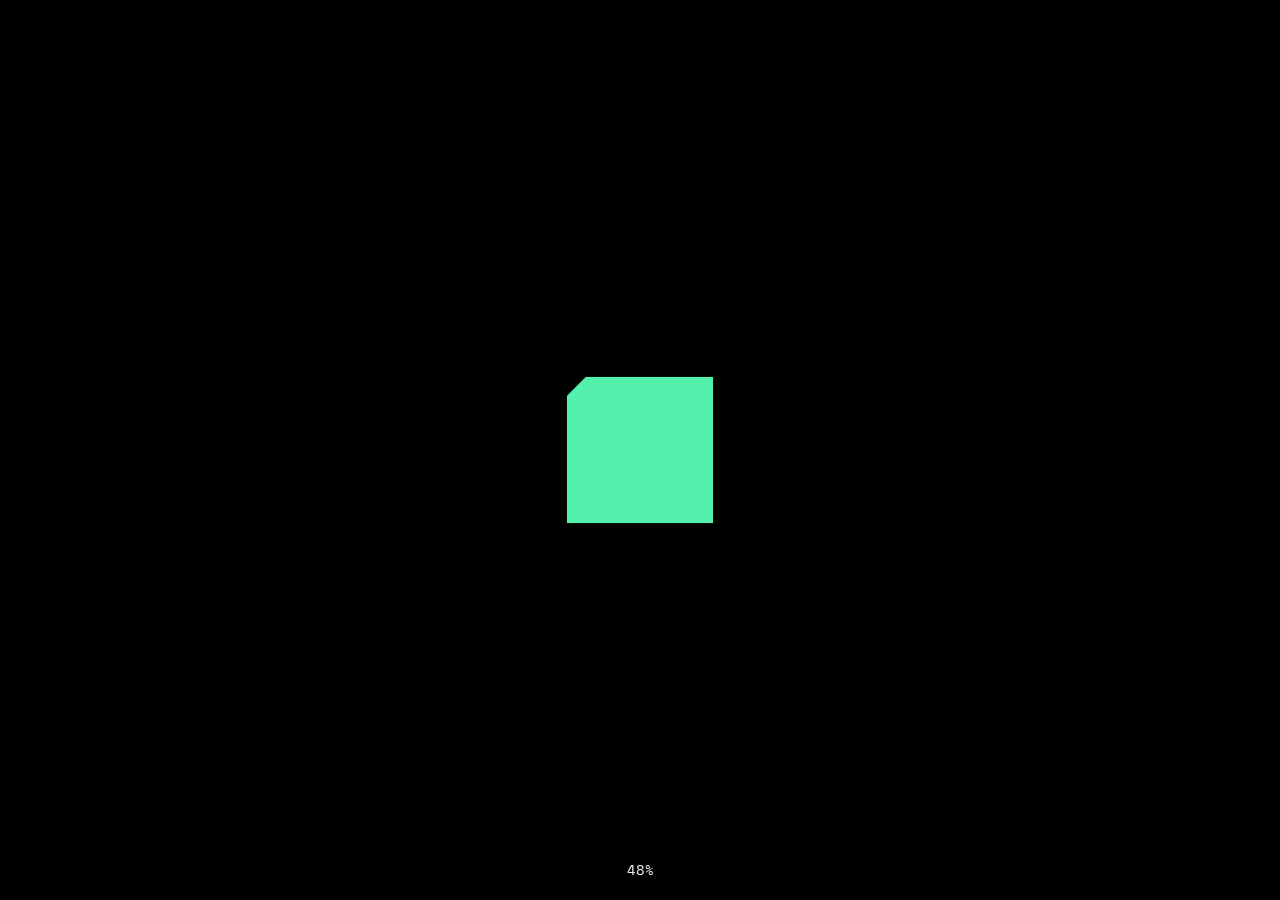
<file: index.html>
<!DOCTYPE html>
<html lang="en">
    <head>
        <meta charset="UTF-8">
        <meta name="viewport" content="width=device-width, initial-scale=1">
        <meta name="theme-color" id="theme-color-meta" content="#e2ebe9" />
        <title>Nolan McCaffrey | Web Developer & Designer</title>
        <meta name="description" content="Rhode Island based web developer and designer with over 10 years of experience building and maintaining web applications.">
        <meta name="application-name" content="Nolan McCaffrey - Web Developer & Designer">
        <link rel="canonical" href="https://nolanmccaffrey.com">
        <meta property="og:title" content="Nolan McCaffrey | Web Developer & Designer">
        <meta property="og:description" content="Rhode Island based web developer and designer with over 10 years of experience building and maintaining web applications.">
        <meta property="og:site_name" content="Nolan McCaffrey - Rhode Island based Web Developer & Designer">
        <meta property="og:locale" content="en_US">
        <meta property="og:image" content="/images/misc/og_image.webp">
        <meta property="og:image:type" content="image/webp">
        <meta property="og:image:width" content="1660">
        <meta property="og:image:height" content="630">
        <meta property="og:image:alt" content="Nolan McCaffrey | Web Developer & Designer">
        <meta property="og:url" content="https://nolanmccaffrey.com/">
        <meta property="og:type" content="website">
        <meta name="twitter:card" content="summary_large_image">
        <meta name="twitter:title" content="Nolan McCaffrey | Web Developer & Designer">
        <meta name="twitter:description" content="Rhode Island based web developer and designer with over 10 years of experience building and maintaining web applications.">
        <meta name="twitter:image" content="/images/misc/og_image.webp">
        <meta name="twitter:image:width" content="1024">
        <meta name="twitter:image:height" content="576">
        <meta name="twitter:image:alt" content="Nolan McCaffrey | Web Developer & Designer">
        <link rel="stylesheet" href="/styles/style.min.css">
        <link as="image" href="/images/misc/og_image.webp">
        <link rel="icon" type="image/png" href="/images/logos/favicon-96x96.png" sizes="96x96" />
        <link rel="icon" type="image/svg+xml" href="/images/logos/favicon.svg" />
        <link rel="shortcut icon" href="/images/logos/favicon.ico" type="image/x-icon" />
        <link rel="apple-touch-icon" sizes="180x180" href="/images/logos/apple-touch-icon.png" />
        <meta name="apple-mobile-web-app-title" content="Nolan McCaffrey" />
        <link rel="manifest" href="/images/logos/site.webmanifest" />
        <script>
            (function () {
                const theme = localStorage.getItem('theme') || 'light';
                document.documentElement.setAttribute('data-theme', theme);

                const meta = document.querySelector('meta[name="theme-color"]');
                if (meta) {
                meta.setAttribute('content', theme === 'dark' ? '#121212' : '#e2ebe9');
                }

                document.documentElement.style.backgroundColor = theme === 'dark' ? '#121212' : '#e2ebe9';
            })();
        </script>
        <script async src="https://www.googletagmanager.com/gtag/js?id=G-RRZQ5MLGXX"></script>
        <script>
            window.dataLayer = window.dataLayer || [];
            function gtag(){dataLayer.push(arguments);}
            gtag('js', new Date());

            gtag('config', 'G-RRZQ5MLGXX');
        </script>
    </head>
    <body id="homepage" class="body-loading">
        <div class="cursor-grid"></div>
        <div id="loader">
            <div class="loader-grid"></div>
            <svg class="svg1" xmlns="http://www.w3.org/2000/svg" viewBox="0 0 75 75">
                <rect x="0" y="0" width="75" height="75" class="bg" />
                <g transform="translate(20.920898, 56.999994)">
                    <path class="n-stroke" d="M 21.71875 -3.578125 L 22.703125 -3.578125 L 22.703125 -37.921875 L 29.84375 -37.921875 L 29.84375 0 L 15.875 0 L 11.4375 -34.34375 L 10.453125 -34.34375 L 10.453125 0 L 3.296875 0 L 3.296875 -37.921875 L 17.28125 -37.921875 Z"/>
                    <path class="n-fill" d="M 21.71875 -3.578125 L 22.703125 -3.578125 L 22.703125 -37.921875 L 29.84375 -37.921875 L 29.84375 0 L 15.875 0 L 11.4375 -34.34375 L 10.453125 -34.34375 L 10.453125 0 L 3.296875 0 L 3.296875 -37.921875 L 17.28125 -37.921875 Z"/>
                </g>
            </svg>
            <div class="loader-percentage">0%</div>
        </div>
        <div id="site" style="display: none;">
            <header id="header" class="fade-down"></header>
            <main id="content">
                <section id="home">
                    <div class="container no-padding-top no-padding-bottom">
                        <div class="hero">
                            <div class="hero__column--left">
                                <h1 class="stagger-fade"">Nolan<br>McCaffrey</h1>
                                <p class="stagger-fade">Based in Rhode Island.</p>
                            </div>
                            <div class="hero__column--middle">
                                <div class="hero__round--bg">
                                    <div class="hero__round--bg-circle"><div class="circle-grid"></div></div>
                                </div>
                                <img class="fade-up" src="/images/misc/profile.webp" alt="Nolan McCaffrey - Web Developer and Designer" fetchpriority="high" width="600px" height="600px">
                            </div>
                            <div class="hero__column--right">
                                <h2 class="stagger-fade">Web Developer & Designer</h2>
                                <p class="stagger-fade">Developing high-performance and scalable websites for more than a decade.</p>
                            </div>
                        </div>
                    </div>
                </section>
                <div id="scroll-content">
                    <div class="blocks flip grey-bg">
                        <svg xmlns="http://www.w3.org/2000/svg" width="2560" viewBox="0 0 2560 200" fill="none" version="1.1" xmlns:xlink="http://www.w3.org/1999/xlink">
                            <path d="M0 50H50V150H0V100H250V150H350V100H450V199H400V149H550V100H600V50H700V100H750V150H900V100H950V50H1050V100H1100V50H1150V0H0V200Z" fill="currentColor"></path><path d="M1450 100H1500V150H1550V100H1700V50H1800V100H1900V199H1950V149H2000V50H2050V50H2150V100H2200V150H2250V100H2400V50H2500V100H2550V50H2600V0H1400V100H1450V200Z" fill="currentColor"></path>
                            <path d="M2950 200H2900V100H2850V0H4050V50H4000V100H3950V50H3850V100H3800V150H3650V100H3600V50H3500V100H3450V149H3400V199H3350V100H3250V150H3150V100H3000V150H2950V200Z" fill="currentColor"></path>
                            <path d="M1300 50H1350V0H1300V50Z" fill="currentColor"></path>
                            <path d="M2800 50H2750V0H2800V50Z" fill="currentColor"></path>
                            <path d="M4200 50H4250V0H4200V50Z" fill="currentColor"></path>
                            <path d="M4300 0H4350V100H4300V0Z" fill="currentColor"></path>
                        </svg>
                    </div>
                    <section id="about" class="grey-bg">
                        <div class="container">
                            <div class="column__small">
                                <span class="subtitle blur-scroll blur-letters"><span class="sub_square"></span> About Me</span>
                                <p class="large stagger-fade"><span class="indent"></span>I build clean, intentional websites that help you stand out and engage your audience.</p>
                                <div class="column__small--columns">
                                    <div class="m-vcol-flex">
                                        <div class="col-p fade-upNone">
                                            <p>Whether designing from scratch or building within an existing framework, I focus on creating fast, reliable websites that deliver excellent user experiences and drive real business results.</p>
                                            <p>As an <b>aspiring full stack developer</b>, I’m continually building my back-end skills to deliver complete, end-to-end web applications. I strive to learn new technologies and improve my skills with every project I build.</p>
                                        </div>
                                    </div>
                                    <div class="toolset fade-upNone">
                                        <p class="subtitle blur-scroll blur-letters"><span class="sub_square"></span> My Toolset</p>
                                        <p class="tools stagger-fade">
                                            <span>HTML</span>
                                            <span>CSS</span>
                                            <span>Animations</span>
                                            <span>JavaScript</span>
                                            <span>PHP</span>
                                            <span>React</span>
                                            <span>Vite</span>
                                            <span>REST APIs</span>
                                            <span>GraphQL</span>
                                            <span>Git</span>
                                            <span>Jest</span>
                                            <span>WordPress</span>
                                            <span>Drupal</span>
                                            <span>Webflow</span>
                                            <span>Typo3</span>
                                            <span>Shopify</span>
                                            <span>PostgreSQL</span>
                                            <span>MySQL</span>
                                            <span>MongoDB</span>
                                            <span>Prisma</span>
                                            <span>Node.js</span>
                                            <span>Express</span>
                                            <span>TypeScript</span>
                                            <span>Next.js</span>
                                        </p>
                                    </div>
                                </div>
                            </div>
                        </div>
                    </section>
                    <div class="blocks grey-bg">
                        <svg xmlns="http://www.w3.org/2000/svg" width="2560" viewBox="0 0 2560 200" fill="none" version="1.1" xmlns:xlink="http://www.w3.org/1999/xlink">
                            <path d="M0 50H50V150H0V100H250V150H350V100H450V199H400V149H550V100H600V50H700V100H750V150H900V100H950V50H1050V100H1100V50H1150V0H0V200Z" fill="currentColor"></path><path d="M1450 100H1500V150H1550V100H1700V50H1800V100H1900V199H1950V149H2000V50H2050V50H2150V100H2200V150H2250V100H2400V50H2500V100H2550V50H2600V0H1400V100H1450V200Z" fill="currentColor"></path>
                            <path d="M2950 200H2900V100H2850V0H4050V50H4000V100H3950V50H3850V100H3800V150H3650V100H3600V50H3500V100H3450V149H3400V199H3350V100H3250V150H3150V100H3000V150H2950V200Z" fill="currentColor"></path>
                            <path d="M1300 50H1350V0H1300V50Z" fill="currentColor"></path>
                            <path d="M2800 50H2750V0H2800V50Z" fill="currentColor"></path>
                            <path d="M4200 50H4250V0H4200V50Z" fill="currentColor"></path>
                            <path d="M4300 0H4350V100H4300V0Z" fill="currentColor"></path>
                        </svg>
                    </div>
                    <section id="work">
                        <div class="container">
                            <div class="heading">
                                <div class="heading-sub">
                                    <span class="subtitle blur-scroll blur-letters"><span class="sub_square"></span> My Work</span>
                                    <div class="slider-counter">
                                        <span id="current-slide" class="blur-scroll blur-letters">1</span> / <span id="total-slides" class="blur-scroll blur-letters">3</span>
                                    </div>
                                </div>
                                <div class="heading--content">
                                    <div class="heading--left">
                                        <h2 class="stagger-fade big">Work</h2>
                                    </div>
                                    <div class="heading--right">
                                        <div class="slider-nav">
                                            <button type="button" aria-label="Previous Button" id="prev" class="svg-btn prev">
                                                <svg xmlns:xlink="http://www.w3.org/1999/xlink" width="16" height="16" viewBox="0 0 16 16" fill="none" xmlns="http://www.w3.org/2000/svg">
                                                    <g transform="rotate(180, 8, 8)">
                                                        <path fill-rule="evenodd" clip-rule="evenodd" d="M8.35355 2.64648L13.7071 8.00004L8.35355 13.3536L7.64645 12.6465L11.7929 8.50004H2V7.50004H11.7929L7.64645 3.35359L8.35355 2.64648Z" fill="#0D0D0D"/>
                                                    </g>
                                                </svg>
                                            </button>
                                            <button type="button" aria-label="Next Button" id="next" class="svg-btn next">
                                                <svg xmlns:xlink="http://www.w3.org/1999/xlink" width="16" height="16" viewBox="0 0 16 16" fill="none" xmlns="http://www.w3.org/2000/svg">
                                                    <path fill-rule="evenodd" clip-rule="evenodd" d="M8.35355 2.64648L13.7071 8.00004L8.35355 13.3536L7.64645 12.6465L11.7929 8.50004H2V7.50004H11.7929L7.64645 3.35359L8.35355 2.64648Z" fill="#0D0D0D"></path>
                                                </svg>
                                            </button>
                                        </div>
                                    </div>
                                </div>
                            </div>
                            <div class="slider-outer">
                                <div class="slider-wrapper">
                                    <div class="slider">
                                        <div class="slide">
                                            <a href="/project/slynd-hcp" data-link>
                                                <div class="work__list--item-content-img cursor--label">
                                                    <div class="pixel-reveal">
                                                        <video autoplay loop muted playsinline preload="auto" width="1660" height="793" class="video fade-upNone">
                                                            <source src="/videos/slynd/Hcp-Slynd-Main-op.mp4" type="video/mp4">
                                                        </video>
                                                        <div class="pixel-grid"></div>
                                                    </div>
                                                </div>
                                                <div class="inner">
                                                    <div class="inner__left s-vcol-flex">
                                                        <h3 class="stagger-fade">Slynd HCP's</h3>
                                                    </div>
                                                    <div class="inner__right">
                                                        <p class="stagger-fade">WordPress website and custom theme for Slynd Healthcare Professionals.</p>
                                                        <span class="btn blur"><span class="sub_square"></span> View</span>
                                                    </div>
                                                </div>
                                            </a>
                                        </div>   
                                        <div class="slide">
                                            <a href="/project/nptre-homes" data-link>
                                                <div class="work__list--item-content-img cursor--label">
                                                    <div class="pixel-reveal">
                                                        <img src="/images/nptre/nptre-blur.webp" loading="lazy" width="1660" height="793" alt="Slide 1 - Newport Renewables">
                                                        <div class="pixel-grid"></div>
                                                    </div>
                                                </div>
                                                <div class="inner">
                                                    <div class="inner__left s-vcol-flex">
                                                        <h3 class="stagger-fade">Newport Renewables</h3>
                                                    </div>
                                                    <div class="inner__right">
                                                        <p class="stagger-fade">Custom site highlighting Newport Renewables’ custom home builds.</p>
                                                        <span class="btn blur"><span class="sub_square"></span> View</span>
                                                    </div>
                                                </div>
                                            </a>
                                        </div>        
                                        <div class="slide">
                                            <a href="/project/river-pines" data-link>
                                                <div class="work__list--item-content-img cursor--label">
                                                    <div class="pixel-reveal">
                                                        <img src="/images/river/river-blur.webp" loading="lazy" width="1660" height="793" alt="Slide 2 - River Pines Capital">
                                                        <div class="pixel-grid"></div>
                                                    </div>
                                                </div>
                                                <div class="inner">
                                                    <div class="inner__left s-vcol-flex">
                                                        <h3 class="stagger-fade">River Pines Capital</h3>
                                                    </div>
                                                    <div class="inner__right">
                                                        <p class="stagger-fade">WordPress website and custom theme for a private equity company.</p>
                                                        <span class="btn blur"><span class="sub_square"></span> View</span>
                                                    </div>
                                                </div>
                                            </a>
                                        </div>
                                        <div class="slide">
                                            <a href="/project/veritas" data-link>
                                                <div class="work__list--item-content-img cursor--label">
                                                    <div class="pixel-reveal">
                                                        <img src="/images/veritas/veritas-blur.webp" loading="lazy" width="1660" height="793" alt="Slide 3 - Veritas Wealth Management">
                                                        <div class="pixel-grid"></div>
                                                    </div>
                                                </div>
                                                <div class="inner">
                                                    <div class="inner__left s-vcol-flex">
                                                        <h3 class="stagger-fade">Veritas Wealth</h3>
                                                    </div>
                                                    <div class="inner__right">
                                                        <p class="stagger-fade">WordPress website and custom theme for a financial management company.</p>
                                                        <span class="btn blur"><span class="sub_square"></span> View</span>
                                                    </div>
                                                </div>
                                            </a>
                                        </div>
                                        <div class="slide">
                                            <a href="/project/nptre" data-link>
                                                <div class="work__list--item-content-img cursor--label">
                                                    <div class="pixel-reveal">
                                                        <img src="/images/newp/nptre-site-blur.webp" loading="lazy" width="1660" height="793" alt="Slide 4 - Newport Renewables">
                                                        <div class="pixel-grid"></div>
                                                    </div>
                                                </div>
                                                <div class="inner">
                                                    <div class="inner__left s-vcol-flex">
                                                        <h3 class="stagger-fade">Newport Renewables</h3>
                                                    </div>
                                                    <div class="inner__right">
                                                        <p class="stagger-fade">Drupal website and custom theme for a renewable energy company.</p>
                                                        <span class="btn blur"><span class="sub_square"></span> View</span>
                                                    </div>
                                                </div>
                                            </a>
                                        </div>
                                    </div>
                                </div>
                            </div>
                        </div>    
                    </section>
                    <div class="blocks flip grey-bg">
                        <svg xmlns="http://www.w3.org/2000/svg" width="2560" viewBox="0 0 2560 200" fill="none" version="1.1" xmlns:xlink="http://www.w3.org/1999/xlink">
                            <path d="M0 50H50V150H0V100H250V150H350V100H450V199H400V149H550V100H600V50H700V100H750V150H900V100H950V50H1050V100H1100V50H1150V0H0V200Z" fill="currentColor"></path><path d="M1450 100H1500V150H1550V100H1700V50H1800V100H1900V199H1950V149H2000V50H2050V50H2150V100H2200V150H2250V100H2400V50H2500V100H2550V50H2600V0H1400V100H1450V200Z" fill="currentColor"></path>
                            <path d="M2950 200H2900V100H2850V0H4050V50H4000V100H3950V50H3850V100H3800V150H3650V100H3600V50H3500V100H3450V149H3400V199H3350V100H3250V150H3150V100H3000V150H2950V200Z" fill="currentColor"></path>
                            <path d="M1300 50H1350V0H1300V50Z" fill="currentColor"></path>
                            <path d="M2800 50H2750V0H2800V50Z" fill="currentColor"></path>
                            <path d="M4200 50H4250V0H4200V50Z" fill="currentColor"></path>
                            <path d="M4300 0H4350V100H4300V0Z" fill="currentColor"></path>
                        </svg>
                    </div>
                    <section id="experience" class="grey-bg">
                        <div class="container">
                            <div class="heading">
                                <span class="subtitle blur-scroll blur-letters"><span class="sub_square"></span> Professional Experience</span>
                                <div class="heading--content">
                                    <div class="heading--left">
                                        <h2 class="stagger-fade big">Experience</h2>
                                    </div>
                                </div>
                            </div>    
                            <div class="work__table">
                                <a target="blank" href="/docs/Nolan-McCaffrey-Springboard-Certificate.pdf" class="hover-item fade-upNone" style="transition-delay: .1s;" data-img="/images/misc/springboard-certificate.png">
                                    <div class="awards__table--row no-padding-top" style="transition-delay: .1s;">
                                        <div class="awards__table--row-img">
                                            <img src="/images/logos/springboard_logo.webp" loading="lazy" width="100" height="100" alt="Springboard Logo">
                                            <div class="s-vcol-flex">
                                                <p class="title">Springboard</p>
                                                <p>Software Engineer Certificate</p>
                                            </div>
                                        </div>
                                        <div class="awards__table--row-award s-vcol-flex">
                                            <p>Jan, 2025 - Feb, 2026</p>
                                        </div>
                                    </div>
                                </a>
                                <div class="awards__table--row fade-upNone" style="transition-delay: .2s;">
                                    <div class="awards__table--row-img">
                                        <svg xmlns="http://www.w3.org/2000/svg" width="75" height="75" viewBox="0 0 75 75" preserveAspectRatio="xMidYMid meet" version="1.2">
                                            <g id="a08a39c851">
                                                <rect x="0" y="0" width="75" height="75" style="fill:var(--color-neon);fill-opacity:1;stroke:none;"/>
                                                <g style="fill:#000000">
                                                <g transform="translate(20.920898, 56.999994)">
                                                    <path d="M 21.71875 -3.578125 L 22.703125 -3.578125 L 22.703125 -37.921875 L 29.84375 -37.921875 L 29.84375 0 L 15.875 0 L 11.4375 -34.34375 L 10.453125 -34.34375 L 10.453125 0 L 3.296875 0 L 3.296875 -37.921875 L 17.28125 -37.921875 Z M 21.71875 -3.578125"/>
                                                </g>
                                                </g>
                                            </g>
                                        </svg>
                                        <div class="s-vcol-flex">
                                            <p class="title">Freelance</p>
                                            <p>Web Developer & Designer</p>
                                        </div>
                                    </div>
                                    <div class="awards__table--row-award s-vcol-flex">
                                        <p>Jun, 2019 - Present</p>
                                    </div>
                                </div>
                                <div class="awards__table--row fade-upNone" style="transition-delay: .3s;">
                                    <div class="awards__table--row-img">
                                        <img src="/images/logos/v-informatik.webp" loading="lazy" width="100" height="100" alt="Vector Informatik Logo">
                                        <div class="s-vcol-flex">
                                            <p class="title">Vector Informatik GmbH</p>
                                            <p>Web Developer</p>
                                        </div>
                                    </div>
                                    <div class="awards__table--row-award s-vcol-flex">
                                        <p>Sep, 2017 - Nov, 2024</p>
                                    </div>
                                </div>
                                <div class="awards__table--row no-border fade-upNone" style="transition-delay: .4s;">
                                    <div class="awards__table--row-img">
                                        <img src="/images/logos/v-software.webp" loading="lazy" width="100" height="100" alt="Vector Software Logo">
                                        <div class="s-vcol-flex">
                                            <p class="title">Vector Software Inc.</p>
                                            <p>Web Developer</p>
                                        </div>
                                    </div>
                                    <div class="awards__table--row-award s-vcol-flex">
                                        <p>Dec, 2011 - Sep, 2017</p>
                                    </div>
                                </div>
                            </div>
                        </div>
                    </section>
                    <div class="blocks grey-bg">
                        <svg xmlns="http://www.w3.org/2000/svg" width="2560" viewBox="0 0 2560 200" fill="none" version="1.1" xmlns:xlink="http://www.w3.org/1999/xlink">
                            <path d="M0 50H50V150H0V100H250V150H350V100H450V199H400V149H550V100H600V50H700V100H750V150H900V100H950V50H1050V100H1100V50H1150V0H0V200Z" fill="currentColor"></path><path d="M1450 100H1500V150H1550V100H1700V50H1800V100H1900V199H1950V149H2000V50H2050V50H2150V100H2200V150H2250V100H2400V50H2500V100H2550V50H2600V0H1400V100H1450V200Z" fill="currentColor"></path>
                            <path d="M2950 200H2900V100H2850V0H4050V50H4000V100H3950V50H3850V100H3800V150H3650V100H3600V50H3500V100H3450V149H3400V199H3350V100H3250V150H3150V100H3000V150H2950V200Z" fill="currentColor"></path>
                            <path d="M1300 50H1350V0H1300V50Z" fill="currentColor"></path>
                            <path d="M2800 50H2750V0H2800V50Z" fill="currentColor"></path>
                            <path d="M4200 50H4250V0H4200V50Z" fill="currentColor"></path>
                            <path d="M4300 0H4350V100H4300V0Z" fill="currentColor"></path>
                        </svg>
                    </div>
                    <section id="awards">
                        <div class="container">
                            <div class="heading">
                                <span class="subtitle blur-scroll blur-letters"><span class="sub_square"></span> Awards & Recognition</span>
                                <div class="heading--content">
                                    <div class="heading--left">
                                        <h2 class="stagger-fade big">Awards</h2>
                                    </div>
                                </div>
                            </div>    
                            <div class="awards__table">
                                <a target="blank" href="https://www.awwwards.com/sites/newport-renewables" class="hover-item fade-upNone" style="transition-delay: .1s;" data-img="/images/awards/awwwards-cert.webp">
                                    <div class="awards__table--row no-padding-top">
                                        <div class="awards__table--row-img">
                                            <img style="padding: 15px; background-color: #ededed;" loading="lazy" width="100" height="100" src="/images/misc/awwwards-icon.svg" alt="Awwwards logo">
                                            <div class="s-vcol-flex">
                                                <p class="title">Awwwards</p>
                                                <p>Honors Award</p>
                                            </div>
                                        </div>
                                        <div class="awards__table--row-award s-vcol-flex">
                                            <div class="awards__table--row-award-svg svg-btn next">
                                                <svg xmlns:xlink="http://www.w3.org/1999/xlink" width="16" height="16" viewBox="0 0 16 16" fill="none" xmlns="http://www.w3.org/2000/svg">
                                                    <path fill-rule="evenodd" clip-rule="evenodd" d="M8.35355 2.64648L13.7071 8.00004L8.35355 13.3536L7.64645 12.6465L11.7929 8.50004H2V7.50004H11.7929L7.64645 3.35359L8.35355 2.64648Z" fill="#0D0D0D"></path>
                                                </svg>
                                            </div>    
                                        </div>
                                    </div>
                                </a>
                                <a target="blank" href="https://www.cssdesignawards.com/sites/newport-renewables/47676" class="hover-item fade-upNone" style="transition-delay: .2s;" data-img="/images/awards/cssda-special-kudos.webp">
                                    <div class="awards__table--row">
                                        <div class="awards__table--row-img">
                                            <img style="background-color: #ededed;" loading="lazy" width="100" height="100" src="/images/awards/cssda-special-kudos-white.png" alt="CSSDA Special Kudos">
                                            <div class="s-vcol-flex">
                                                <p class="title">CSS Design Awards</p>
                                                <p>Special Kudos Award</p>
                                            </div>
                                        </div>
                                        <div class="awards__table--row-award s-vcol-flex">
                                            <div class="awards__table--row-award-svg svg-btn next">
                                                <svg xmlns:xlink="http://www.w3.org/1999/xlink" width="16" height="16" viewBox="0 0 16 16" fill="none" xmlns="http://www.w3.org/2000/svg">
                                                    <path fill-rule="evenodd" clip-rule="evenodd" d="M8.35355 2.64648L13.7071 8.00004L8.35355 13.3536L7.64645 12.6465L11.7929 8.50004H2V7.50004H11.7929L7.64645 3.35359L8.35355 2.64648Z" fill="#0D0D0D"></path>
                                                </svg>
                                            </div>
                                        </div>
                                    </div>
                                </a>
                                <a target="blank" href="https://www.cssdesignawards.com/sites/newport-renewables/47676" class="hover-item fade-upNone" style="transition-delay: .3s;" data-img="/images/awards/cssda-innovation.webp">
                                    <div class="awards__table--row">
                                        <div class="awards__table--row-img">
                                            <img style="background-color: #ededed;" loading="lazy" width="100" height="100" src="/images/awards/cssda-best-inn-white.svg" alt="CSSDA Best Innovation">
                                            <div class="s-vcol-flex">
                                                <p class="title">CSS Design Awards</p>
                                                <p>Best Innovation Award</p>
                                            </div>
                                        </div>
                                        <div class="awards__table--row-award s-vcol-flex">
                                            <div class="awards__table--row-award-svg svg-btn next">
                                                <svg xmlns:xlink="http://www.w3.org/1999/xlink" width="16" height="16" viewBox="0 0 16 16" fill="none" xmlns="http://www.w3.org/2000/svg">
                                                    <path fill-rule="evenodd" clip-rule="evenodd" d="M8.35355 2.64648L13.7071 8.00004L8.35355 13.3536L7.64645 12.6465L11.7929 8.50004H2V7.50004H11.7929L7.64645 3.35359L8.35355 2.64648Z" fill="#0D0D0D"></path>
                                                </svg>
                                            </div>
                                        </div>
                                    </div>
                                </a>
                                <a target="blank" href="https://www.cssdesignawards.com/sites/newport-renewables/47676" class="hover-item fade-upNone" style="transition-delay: .4s;" data-img="/images/awards/cssda-ui.webp">
                                    <div class="awards__table--row">
                                        <div class="awards__table--row-img">
                                            <img style="background-color: #ededed;" loading="lazy" width="100" height="100" src="/images/awards/cssda-best-ui-white.svg" alt="CSSDA Best UI Design">
                                            <div class="s-vcol-flex">
                                                <p class="title">CSS Design Awards</p>
                                                <p>Best UI Design Award</p>
                                            </div>    
                                        </div>
                                        <div class="awards__table--row-award s-vcol-flex">
                                            <div class="awards__table--row-award-svg svg-btn next">
                                                <svg xmlns:xlink="http://www.w3.org/1999/xlink" width="16" height="16" viewBox="0 0 16 16" fill="none" xmlns="http://www.w3.org/2000/svg">
                                                    <path fill-rule="evenodd" clip-rule="evenodd" d="M8.35355 2.64648L13.7071 8.00004L8.35355 13.3536L7.64645 12.6465L11.7929 8.50004H2V7.50004H11.7929L7.64645 3.35359L8.35355 2.64648Z" fill="#0D0D0D"></path>
                                                </svg>
                                            </div>
                                        </div>
                                    </div>
                                </a>
                                <a target="blank" href="https://www.cssdesignawards.com/sites/newport-renewables/47676" class="hover-item fade-upNone" style="transition-delay: .5s;" data-img="/images/awards/cssda-ux.webp">
                                    <div class="awards__table--row">
                                        <div class="awards__table--row-img">
                                            <img style="background-color: #ededed;" loading="lazy" width="100" height="100" src="/images/awards/cssda-best-ux-white.svg" alt="CSSDA Best UX Design">
                                            <div class="s-vcol-flex">
                                                <p class="title">CSS Design Awards</p>
                                                <p>Best UX Design Award</p>
                                            </div>
                                        </div>
                                        <div class="awards__table--row-award s-vcol-flex">
                                            <div class="awards__table--row-award-svg blur svg-btn next">
                                                <svg xmlns:xlink="http://www.w3.org/1999/xlink" width="16" height="16" viewBox="0 0 16 16" fill="none" xmlns="http://www.w3.org/2000/svg">
                                                    <path fill-rule="evenodd" clip-rule="evenodd" d="M8.35355 2.64648L13.7071 8.00004L8.35355 13.3536L7.64645 12.6465L11.7929 8.50004H2V7.50004H11.7929L7.64645 3.35359L8.35355 2.64648Z" fill="#0D0D0D"></path>
                                                </svg>
                                            </div>
                                        </div>
                                    </div>
                                </a>
                            </div>
                        </div>
                    </section>
                </div>
            </main>
            <footer id="footer"></footer>
        </div>
        <img class="hover-image" />
        <div class="noise"></div>
        <div class="cursor-label" id="cursorLabel"><span class="sub_square"></span> View</div>
        <div id="menu__overlay"></div>
        <script src="scripts/lenis.min.js" defer></script>
        <script src="scripts/script.min.js" defer></script>
    </body>
</html>
</file>
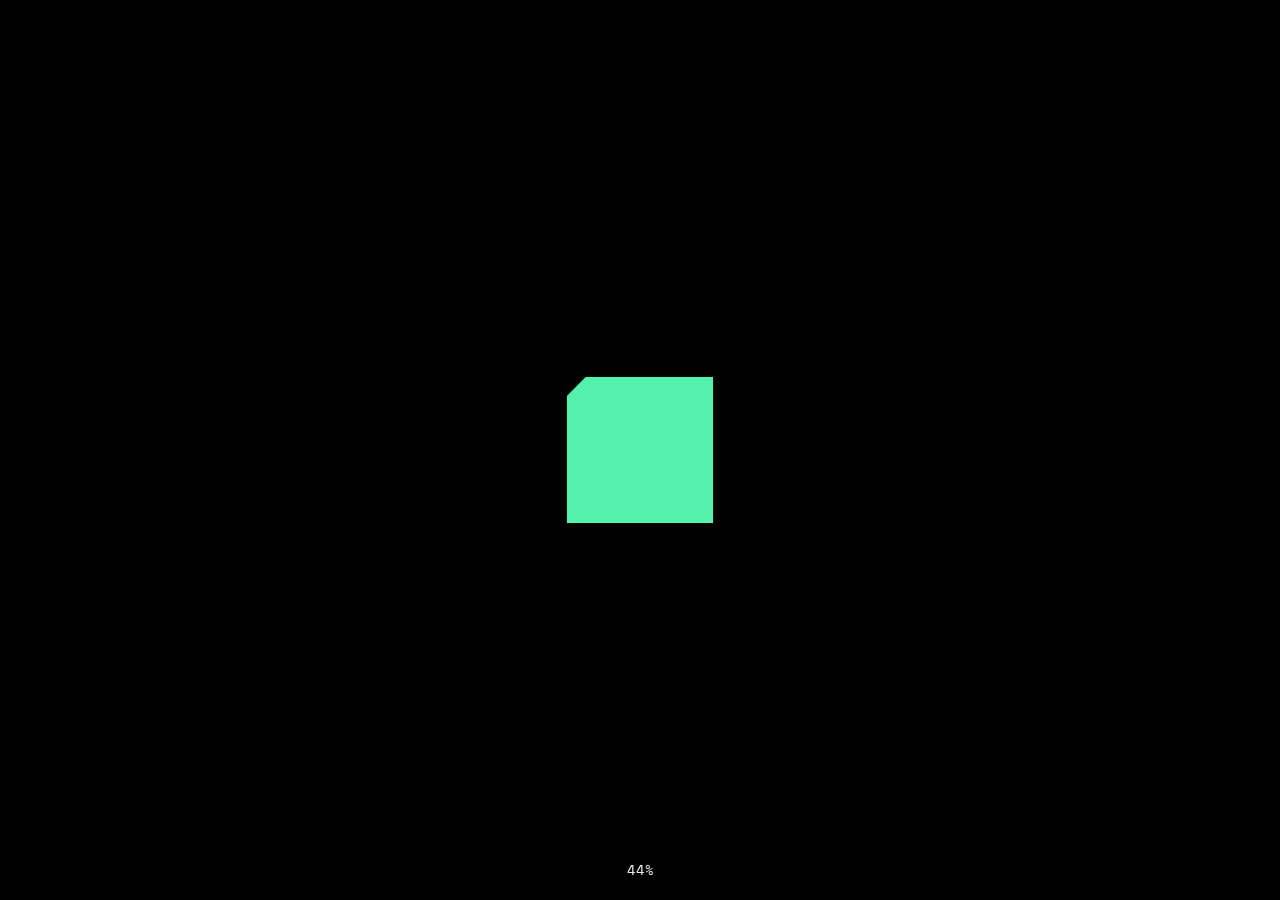
<file: privacy-policy/index.html>
<!DOCTYPE html>
<html lang="en">
    <head>
        <meta charset="UTF-8">
        <meta name="viewport" content="width=device-width, initial-scale=1">
        <meta name="theme-color" id="theme-color-meta" content="#e2ebe9" />
        <title>Privacy Policy | Nolan McCaffrey | Web Developer & Designer</title>
        <meta name="description" content="Rhode Island based web developer and designer with over 10 years of experience building and maintaining web applications.">
        <meta name="application-name" content="Nolan McCaffrey - Web Developer & Designer">
        <link rel="canonical" href="https://nolanmccaffrey.com/">
        <meta property="og:title" content="Privacy Policy | Nolan McCaffrey | Web Developer & Designer">
        <meta property="og:description" content="Rhode Island based web developer and designer with over 10 years of experience building and maintaining web applications.">
        <meta property="og:site_name" content="Nolan McCaffrey - Rhode Island based Web Developer & Designer">
        <meta property="og:locale" content="en_US">
        <meta property="og:image" content="/images/misc/og_image.webp">
        <meta property="og:image:type" content="image/webp">
        <meta property="og:image:width" content="1660">
        <meta property="og:image:height" content="630">
        <meta property="og:image:alt" content="Nolan McCaffrey | Web Developer & Designer">
        <meta property="og:url" content="https://nolanmccaffrey.com/">
        <meta property="og:type" content="website">
        <meta name="twitter:card" content="summary_large_image">
        <meta name="twitter:title" content="Privacy Policy | Nolan McCaffrey | Web Developer & Designer">
        <meta name="twitter:description" content="Rhode Island based web developer and designer with over 10 years of experience building and maintaining web applications.">
        <meta name="twitter:image" content="/images/misc/og_image.webp">
        <meta name="twitter:image:width" content="1024">
        <meta name="twitter:image:height" content="576">
        <meta name="twitter:image:alt" content="Nolan McCaffrey | Web Developer & Designer">
        <link rel="stylesheet" href="/styles/style.min.css">
        <link as="image" href="/images/misc/og_image.webp">
        <link rel="icon" type="image/png" href="/images/logos/favicon-96x96.png" sizes="96x96" />
        <link rel="icon" type="image/svg+xml" href="/images/logos/favicon.svg" />
        <link rel="shortcut icon" href="/images/logos/favicon.ico" type="image/x-icon" />
        <link rel="apple-touch-icon" sizes="180x180" href="/images/logos/apple-touch-icon.png" />
        <meta name="apple-mobile-web-app-title" content="Nolan McCaffrey" />
        <link rel="manifest" href="/images/logos/site.webmanifest" />
        <script>
            (function () {
                const theme = localStorage.getItem('theme') || 'light';
                document.documentElement.setAttribute('data-theme', theme);

                const meta = document.querySelector('meta[name="theme-color"]');
                if (meta) {
                meta.setAttribute('content', theme === 'dark' ? '#121212' : '#e2ebe9');
                }

                document.documentElement.style.backgroundColor = theme === 'dark' ? '#121212' : '#e2ebe9';
            })();
        </script>
        <script async src="https://www.googletagmanager.com/gtag/js?id=G-RRZQ5MLGXX"></script>
        <script>
            window.dataLayer = window.dataLayer || [];
            function gtag(){dataLayer.push(arguments);}
            gtag('js', new Date());

            gtag('config', 'G-RRZQ5MLGXX');
        </script>
    </head>
    <body id="privacy">
        <div class="cursor-grid"></div>
        <div id="loader">
            <div class="loader-grid"></div>
            <svg class="svg1" xmlns="http://www.w3.org/2000/svg" viewBox="0 0 75 75">
                <rect x="0" y="0" width="75" height="75" class="bg" />
                <g transform="translate(20.920898, 56.999994)">
                    <path class="n-stroke" d="M 21.71875 -3.578125 L 22.703125 -3.578125 L 22.703125 -37.921875 L 29.84375 -37.921875 L 29.84375 0 L 15.875 0 L 11.4375 -34.34375 L 10.453125 -34.34375 L 10.453125 0 L 3.296875 0 L 3.296875 -37.921875 L 17.28125 -37.921875 Z"/>
                    <path class="n-fill" d="M 21.71875 -3.578125 L 22.703125 -3.578125 L 22.703125 -37.921875 L 29.84375 -37.921875 L 29.84375 0 L 15.875 0 L 11.4375 -34.34375 L 10.453125 -34.34375 L 10.453125 0 L 3.296875 0 L 3.296875 -37.921875 L 17.28125 -37.921875 Z"/>
                </g>
            </svg>
            <div class="loader-percentage">0%</div>
        </div>
        <div id="site" style="display: none;">
            <header id="header" class="fade-down"></header>
            <main id="content">
                <section id="privacy-policy">
                    <div class="container">
                        <div class="privacy__content">
                            <div class="privacy__content-heading">
                                <p class="blur-scroll blur-letters">Transparency in Privacy</p>
                                <h1 class="stagger-fade">Privacy Policy</h1>
                            </div>
                            <div class="privacy__content-content fade-upNone">
                                <p>I value your privacy and am committed to being transparent about how I collect and use your information.</p>
                                <h3>Collected Information</h3>
                                <p>When you visit <a href="https://nolanmccaffrey.com" class="blur">nolanmccaffrey.com</a> I may automatically collect certain information about your device and how you use my website. This includes:</p>
                                <ul>
                                    <li>Pages you view</li>
                                    <li>Links you click</li>
                                    <li>Time spent on pages</li>
                                    <li>Your browser type and version</li>
                                    <li>Your operating system</li>
                                    <li>Your approximate location (city, state, country)</li>
                                </ul>
                                <h3>How Information is Collected</h3>
                                <p>Google Analytics is used to help understand how visitors use my website. Google Analytics collects information such as:</p>
                                <ul>
                                    <li>Your IP address</li>
                                    <li>Device and browser type</li>
                                    <li>Pages visited and time spent</li>
                                </ul>
                                <p>Google may set cookies in your browser to help measure and report on your interactions with the site.</p>
                                <p>You can learn more about how Google collects and processes data <a href="https://policies.google.com/technologies/partner-sites" class="blur">here</a>.</p>
                                <p>You can opt out of Google Analytics tracking by installing the browser add-on available <a href="https://tools.google.com/dlpage/gaoptout" class="blur">here</a>.</p>
                                <h3>How the Information Collected is Used</h3>
                                <p>The information collected is used to:</p>
                                <ul>
                                    <li>Improve the performance and design of our website</li>
                                    <li>Understand visitor preferences and popular content</li>
                                    <li>Fix technical issues</li>
                                </ul>
                                <p>I do not sell or rent your personal information to third parties.</p>
                                <h3>Third-Party Links</h3>
                                <p>My website may contain links to other sites. I am not responsible for the content or privacy practices of those sites.</p>
                            </div>
                        </div>
                    </div>
                </section>
            </main>
            <footer id="footer"></footer>
        </div>
        <img class="hover-image" />
        <div class="noise"></div>
        <div class="cursor-label" id="cursorLabel"><span class="sub_square"></span> View</div>
        <div id="menu__overlay"></div>
        <script src="/scripts/lenis.min.js" defer></script>
        <script src="/scripts/script.min.js" defer></script>
    </body>
</html>
</file>
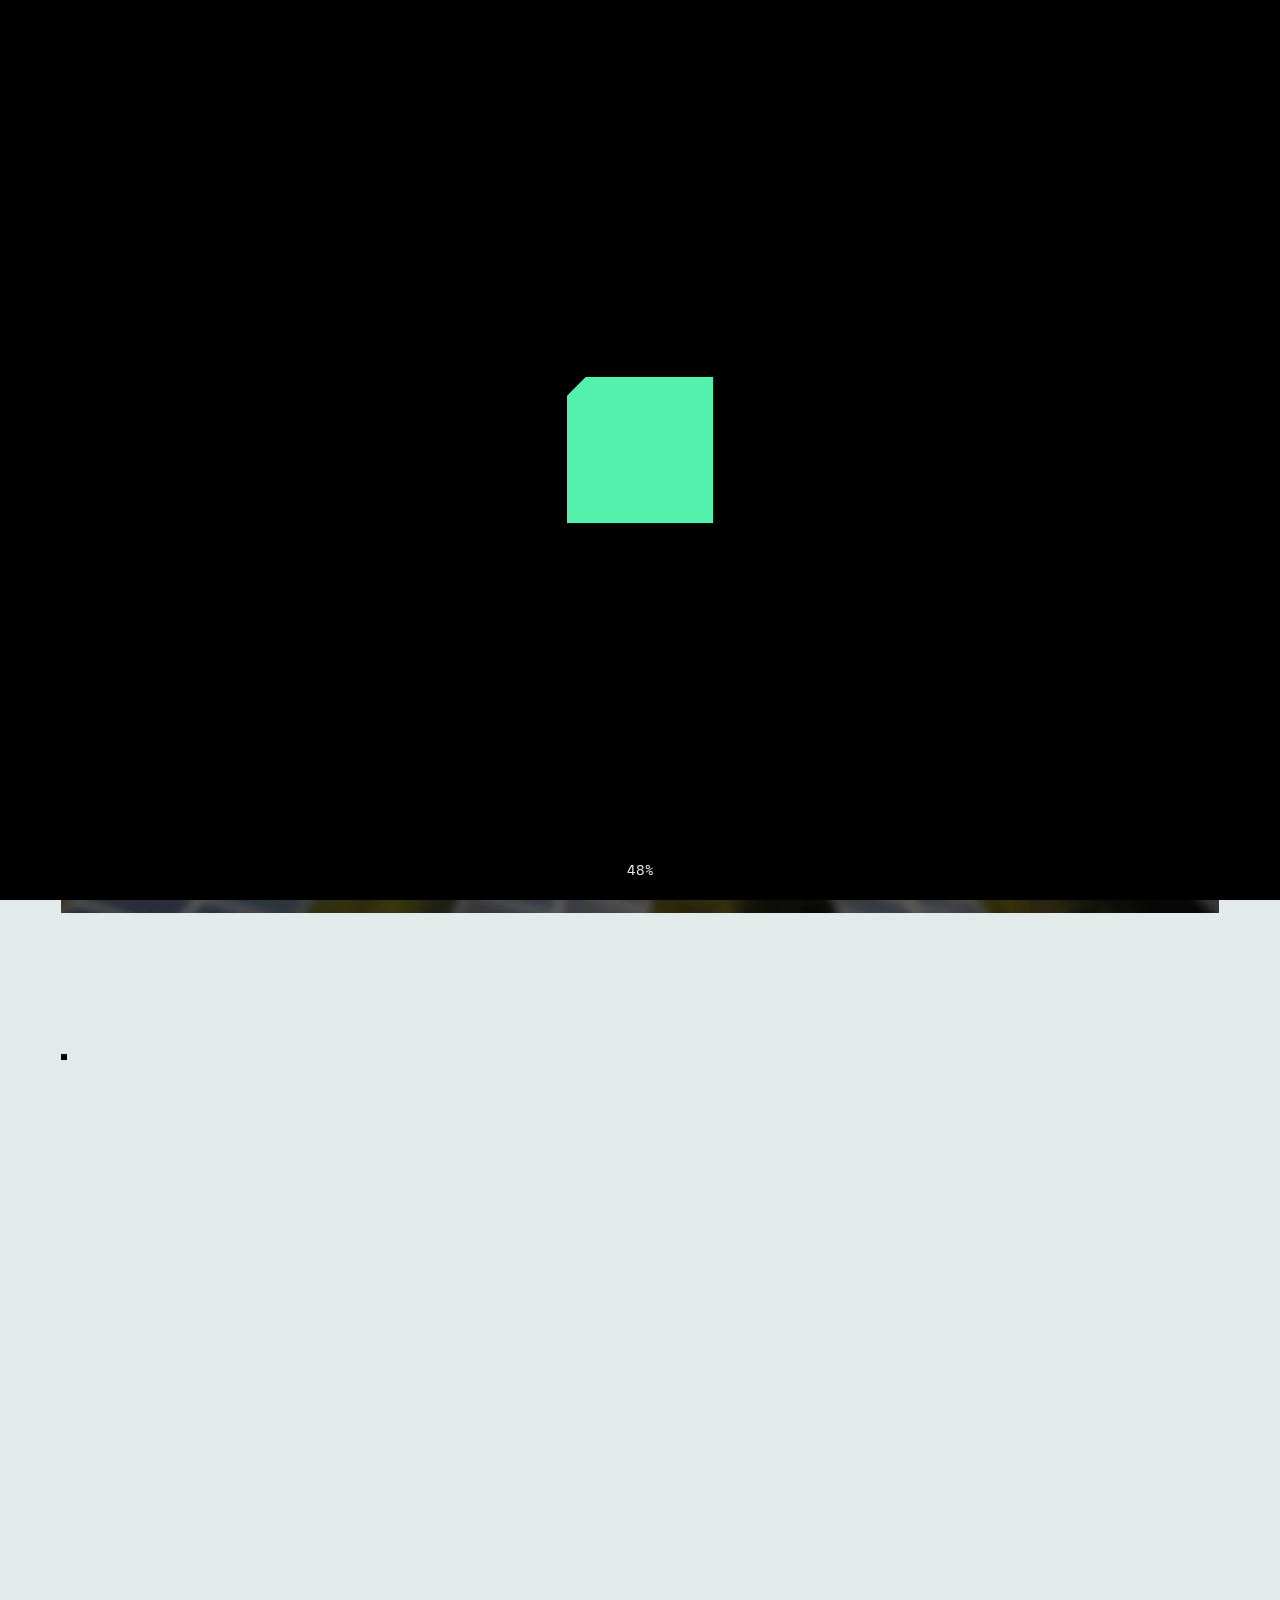
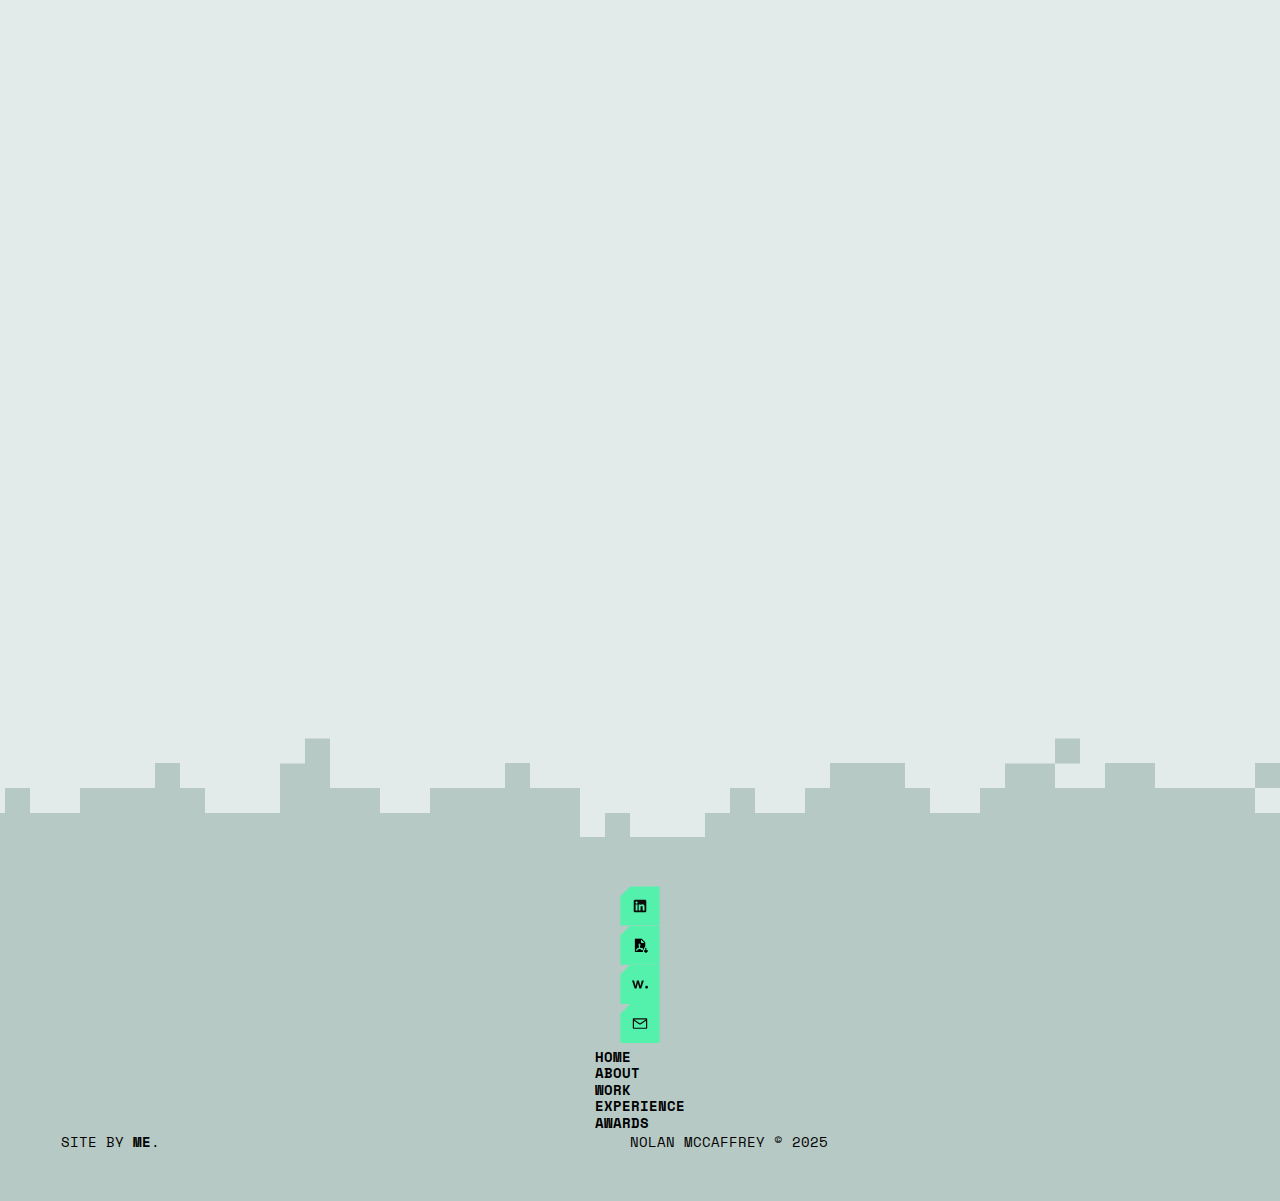
<file: project/nptre/index.html>
<!DOCTYPE html>
<html lang="en">
    <head>
        <meta charset="UTF-8">
        <meta name="viewport" content="width=device-width, initial-scale=1">
        <meta name="theme-color" id="theme-color-meta" content="#e2ebe9" />
        <title>Nolan McCaffrey x Newport Renewables | Web Developer & Designer</title>
        <meta name="description" content="Drupal website and custom theme for a renewable energy company.">
        <meta name="application-name" content="Nolan McCaffrey - Web Developer & Designer">
        <link rel="canonical" href="https://nolanmccaffrey.com/project/nptre">
        <meta property="og:title" content="Nolan McCaffrey x Newport Renewables">
        <meta property="og:description" content="Drupal website and custom theme for a renewable energy company.">
        <meta property="og:site_name" content="Nolan McCaffrey - Rhode Island based Web Developer & Designer">
        <meta property="og:locale" content="en_US">
        <meta property="og:image" content="/images/nptre/nptre-blur.webp">
        <meta property="og:image:type" content="image/webp">
        <meta property="og:image:width" content="1660">
        <meta property="og:image:height" content="630">
        <meta property="og:image:alt" content="Nolan McCaffrey x Newport Renewables">
        <meta property="og:url" content="https://nolanmccaffrey.com/project/nptre">
        <meta property="og:type" content="website">
        <meta name="twitter:card" content="summary_large_image">
        <meta name="twitter:title" content="Nolan McCaffrey x Newport Renewables">
        <meta name="twitter:description" content="Drupal website and custom theme for a renewable energy company.">
        <meta name="twitter:image" content="/images/nptre/nptre-blur.webp">
        <meta name="twitter:image:width" content="1024">
        <meta name="twitter:image:height" content="576">
        <meta name="twitter:image:alt" content="Nolan McCaffrey x Newport Renewables">
        <link rel="stylesheet" href="/styles/style.css">
        <link rel="preload" as="image" href="/images/nptre/nptre-blur.webp">
        <link rel="icon" type="image/png" href="/images/logos/favicon-96x96.png" sizes="96x96" />
        <link rel="icon" type="image/svg+xml" href="/images/logos/favicon.svg" />
        <link rel="shortcut icon" href="/images/logos/favicon.ico" type="image/x-icon" />
        <link rel="apple-touch-icon" sizes="180x180" href="/images/logos/apple-touch-icon.png" />
        <meta name="apple-mobile-web-app-title" content="Nolan McCaffrey" />
        <link rel="manifest" href="/images/logos/site.webmanifest" />
        <script>
            (function () {
                const theme = localStorage.getItem('theme') || 'light';
                document.documentElement.setAttribute('data-theme', theme);

                const meta = document.querySelector('meta[name="theme-color"]');
                if (meta) {
                meta.setAttribute('content', theme === 'dark' ? '#121212' : '#e2ebe9');
                }

                document.documentElement.style.backgroundColor = theme === 'dark' ? '#121212' : '#e2ebe9';
            })();
        </script>
    </head>
    <body id="project">
        <div class="cursor-grid"></div>
        <div id="loader">
            <div class="loader-grid"></div>
            <svg class="svg1" xmlns="http://www.w3.org/2000/svg" viewBox="0 0 75 75">
                <rect x="0" y="0" width="75" height="75" class="bg" />
                <g transform="translate(20.920898, 56.999994)">
                    <path class="n-stroke" d="M 21.71875 -3.578125 L 22.703125 -3.578125 L 22.703125 -37.921875 L 29.84375 -37.921875 L 29.84375 0 L 15.875 0 L 11.4375 -34.34375 L 10.453125 -34.34375 L 10.453125 0 L 3.296875 0 L 3.296875 -37.921875 L 17.28125 -37.921875 Z"/>
                    <path class="n-fill" d="M 21.71875 -3.578125 L 22.703125 -3.578125 L 22.703125 -37.921875 L 29.84375 -37.921875 L 29.84375 0 L 15.875 0 L 11.4375 -34.34375 L 10.453125 -34.34375 L 10.453125 0 L 3.296875 0 L 3.296875 -37.921875 L 17.28125 -37.921875 Z"/>
                </g>
            </svg>
            <div class="loader-percentage">0%</div>
        </div>
        <div id="site">
            <header id="header"></header>
            <main id="content">
                <div class="project-page">
                    <div class="project__main">
                        <section class="project__heading">
                            <div class="container no-padding-bottom">
                                <div class="heading">
                                    <div class="heading--content">
                                        <div class="heading--left">
                                            <p class="blur-scroll blur-letters">September, 2020</p>
                                            <h1 class="stagger-fade">Newport<br>Renewables</h1>
                                        </div>
                                    </div>
                                </div>
                            </div>
                        </section>
                        <section class="project__hero">
                            <div class="container no-padding-top no-padding-bottom">
                                <div class="work__list--item-content-img">
                                    <div class="pixel-reveal">
                                        <img src="/images/newp/nptre-site-blur.webp">
                                        <div class="pixel-grid"></div>
                                    </div>
                                </div>
                            </div>
                        </section>
                        <section class="project-details">
                            <div class="container">
                                <div class="about">
                                    <div class="column__small">
                                        <span class="subtitle blur-scroll blur-letters"><span class="sub_square"></span> Details</span>
                                        <p class="large stagger-fade"><span class="indent"></span>Drupal website and custom theme for a renewable energy company.</p>
                                        <div class="column__small--columns">
                                            <div class="m-vcol-flex">
                                                <p class="fade-upNone">Fully custom Drupal website and theme for a renewable energy company, focusing on performance, accessibility, and content management. The site was built with scalability in mind, allowing the client to easily manage projects and service offerings through a streamlined CMS. Leveraging Drupal's flexibility, I implemented custom modules and content types tailored to the company's brand, while optimizing for SEO and page performance.</p>
                                                <p class="fade-upNone"><a target="_blank" href="https://nptre.com/" class="btn blur"><span class="sub_square"></span> View Live Site</a></p>
                                            </div>
                                            <div class="toolset fade-upNone">
                                                <p class="subtitle blur-scroll blur-letters"><span class="sub_square"></span> Tools</p>
                                                <p class="tools stagger-fade">
                                                    <span>Drupal</span>
                                                    <span>Graphic Design</span>
                                                    <span>Web Development</span>
                                                    <span>Web Design</span>
                                                    <span>Custom Theme</span>
                                                    <span>HTML</span>
                                                    <span>CSS</span>
                                                    <span>JavaScript</span>
                                                    <span>Animations</span>
                                                </p>
                                            </div>
                                        </div>
                                    </div>
                                </div>
                            </div>
                        </section>
                        <section class="project__images">
                            <div class="container no-padding-top">        
                                <div class="project__col">
                                    <div class="work__list--item-content-img">
                                        <div class="pixel-reveal">
                                            <video autoplay loop muted playsinline preload="auto" class="video fade-upNone">
                                                <source src="/videos/nptre/NEWP-1.mp4" type="video/mp4">
                                            </video>
                                            <button class="video-toggle" aria-label="Toggle video">
                                                <svg class="icon icon-pause" xmlns="http://www.w3.org/2000/svg" viewBox="0 0 24 24">
                                                    <rect x="6" y="4" width="4" height="16"/>
                                                    <rect x="14" y="4" width="4" height="16"/>
                                                </svg>
                                                <svg class="icon icon-play" xmlns="http://www.w3.org/2000/svg" viewBox="0 0 24 24">
                                                    <polygon points="6,4 20,12 6,20"/>
                                                </svg>
                                            </button>
                                            <div class="pixel-grid"></div>
                                        </div>
                                    </div> 
                                </div>
                            </div>
                        </section>
                    </div>
                </div>
            </main>    
            <footer id="footer"></footer>
        </div>
        <img class="hover-image" />
        <div class="noise"></div>
        <div class="cursor-label" id="cursorLabel"><span class="sub_square"></span> View</div>
        <div id="menu__overlay"></div>
        <script src="/scripts/lenis.min.js"></script>
        <script src="/scripts/script.js"></script>
    </body>
</html>
</file>
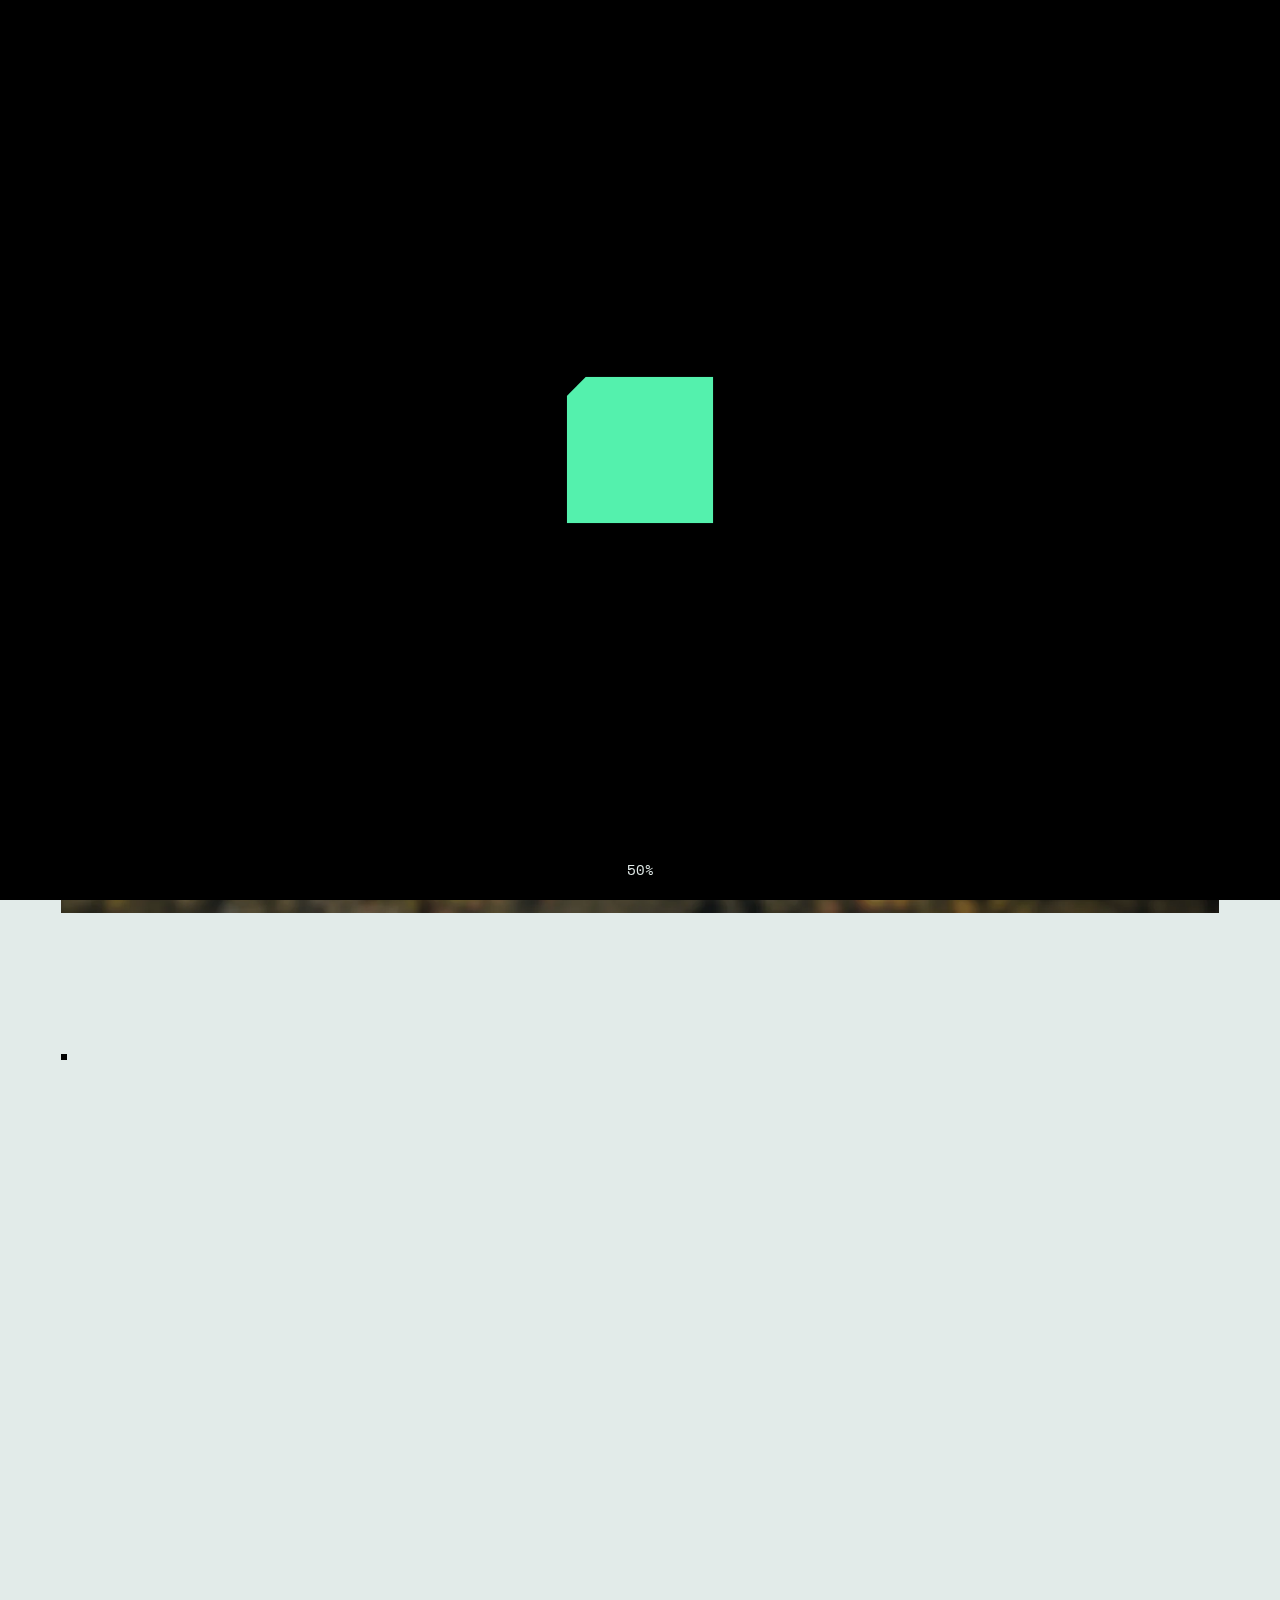
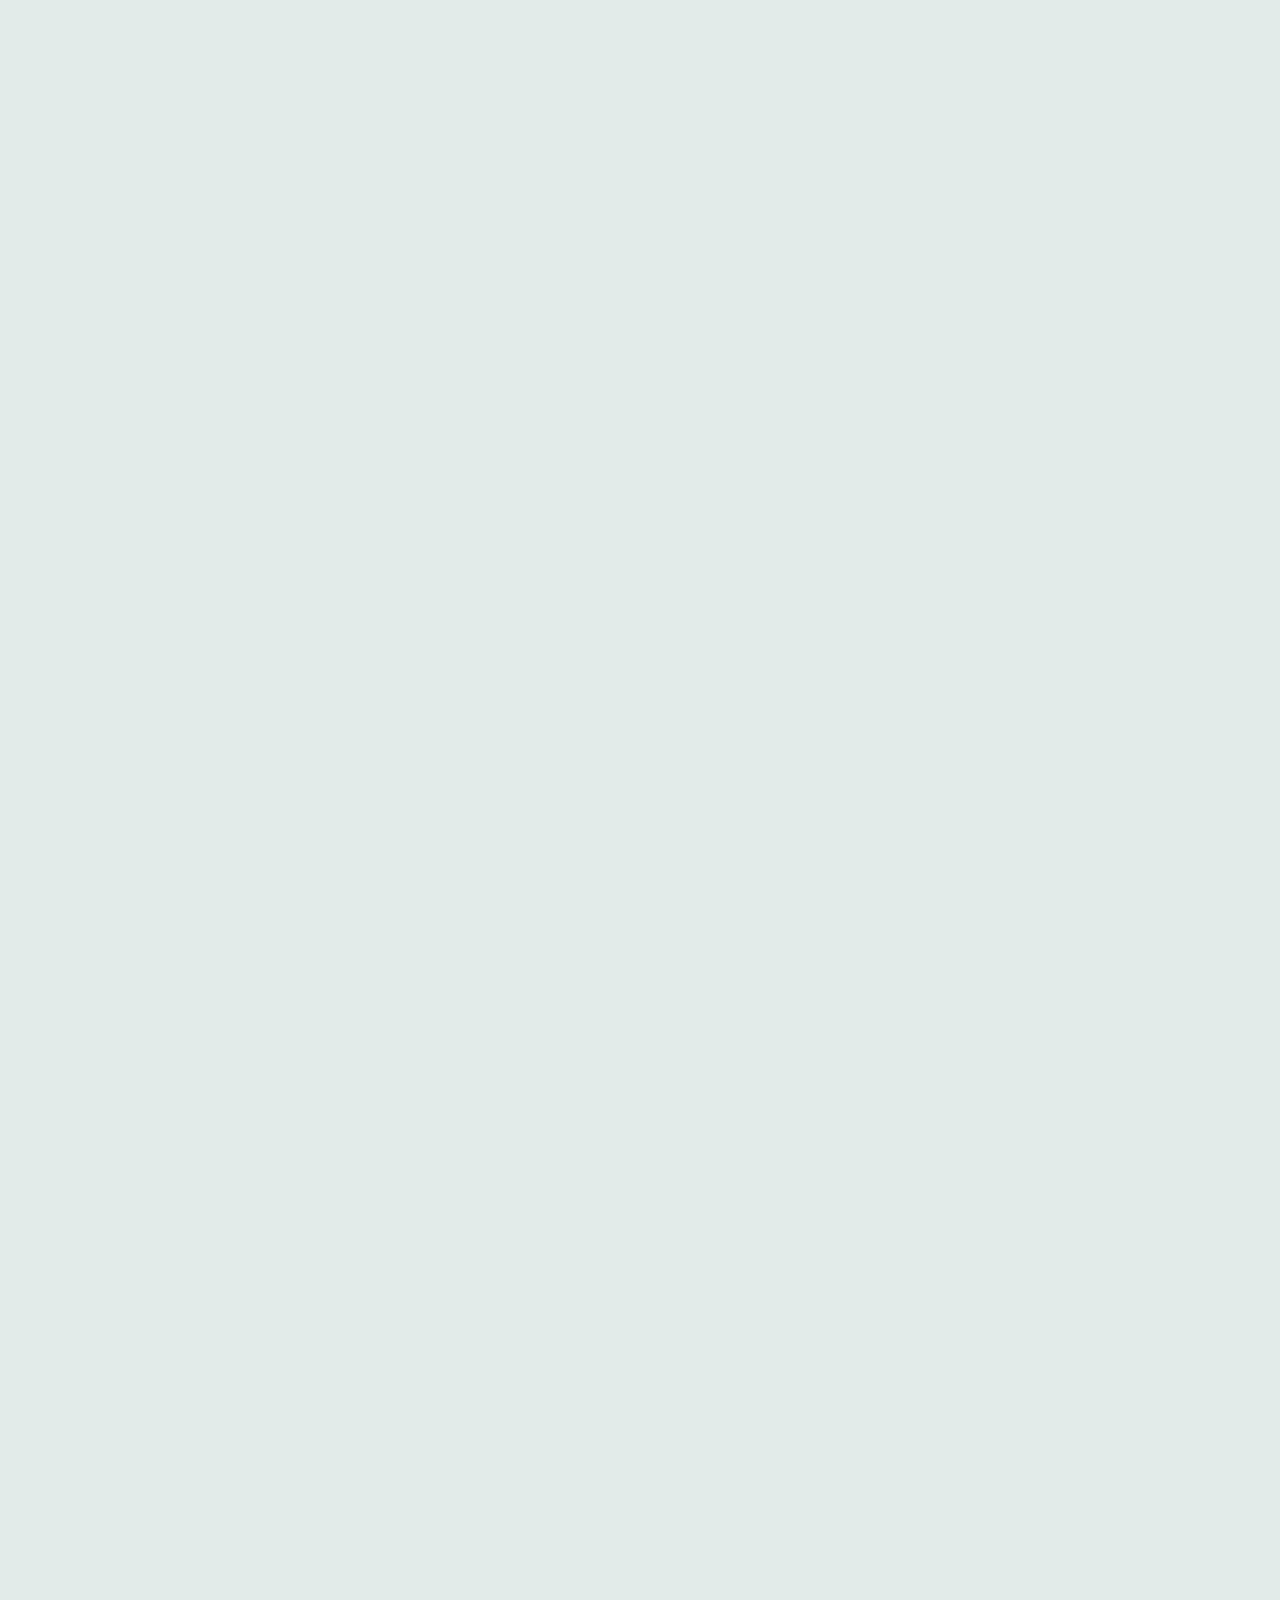
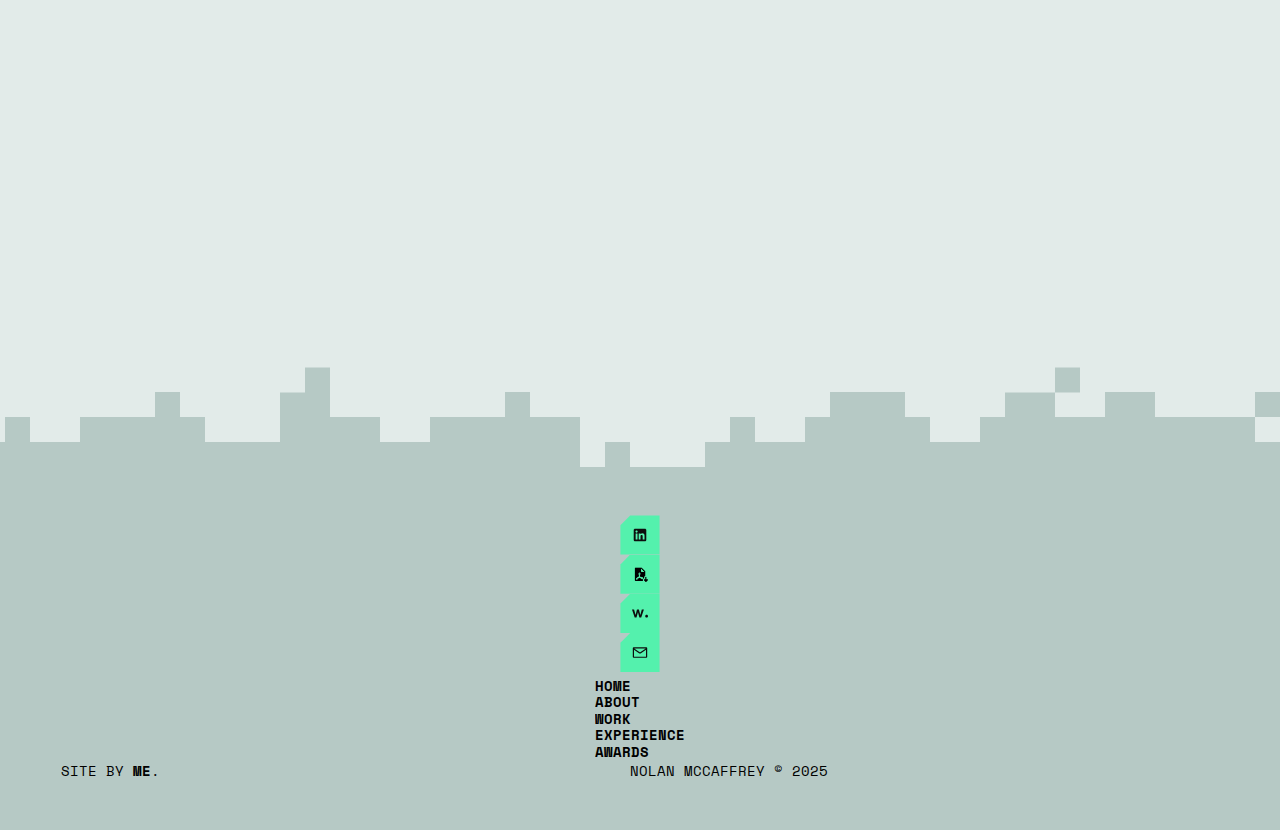
<file: project/river-pines/index.html>
<!DOCTYPE html>
<html lang="en">
<head>
    <head>
        <meta charset="UTF-8">
        <meta name="viewport" content="width=device-width, initial-scale=1">
        <meta name="theme-color" id="theme-color-meta" content="#e2ebe9" />
        <title>Nolan McCaffrey x River Pines Capital | Web Developer & Designer</title>
        <meta name="description" content="WordPress website and custom theme for a private equity company.">
        <meta name="application-name" content="Nolan McCaffrey - Web Developer & Designer">
        <link rel="canonical" href="https://nolanmccaffrey.com/project/river-pines">
        <meta property="og:title" content="Nolan McCaffrey x River Pines Capital">
        <meta property="og:description" content="WordPress website and custom theme for a private equity company.">
        <meta property="og:site_name" content="Nolan McCaffrey - Rhode Island based Web Developer & Designer">
        <meta property="og:locale" content="en_US">
        <meta property="og:image" content="/images/river/river-blur.webp">
        <meta property="og:image:type" content="image/webp">
        <meta property="og:image:width" content="1660">
        <meta property="og:image:height" content="630">
        <meta property="og:image:alt" content="Nolan McCaffrey x River Pines Capital">
        <meta property="og:url" content="https://nolanmccaffrey.com/project/river-pines">
        <meta property="og:type" content="website">
        <meta name="twitter:card" content="summary_large_image">
        <meta name="twitter:title" content="Nolan McCaffrey x River Pines Capital">
        <meta name="twitter:description" content="WordPress website and custom theme for a private equity company.">
        <meta name="twitter:image" content="/images/river/river-blur.webp">
        <meta name="twitter:image:width" content="1024">
        <meta name="twitter:image:height" content="576">
        <meta name="twitter:image:alt" content="Nolan McCaffrey x River Pines Capital">
        <link rel="stylesheet" href="/styles/style.css">
        <link rel="preload" as="image" href="/images/river/river-blur.webp">
        <link rel="icon" type="image/png" href="/images/logos/favicon-96x96.png" sizes="96x96" />
        <link rel="icon" type="image/svg+xml" href="/images/logos/favicon.svg" />
        <link rel="shortcut icon" href="/images/logos/favicon.ico" type="image/x-icon" />
        <link rel="apple-touch-icon" sizes="180x180" href="/images/logos/apple-touch-icon.png" />
        <meta name="apple-mobile-web-app-title" content="Nolan McCaffrey" />
        <link rel="manifest" href="/images/logos/site.webmanifest" />
        <script>
            (function () {
                const theme = localStorage.getItem('theme') || 'light';
                document.documentElement.setAttribute('data-theme', theme);

                const meta = document.querySelector('meta[name="theme-color"]');
                if (meta) {
                meta.setAttribute('content', theme === 'dark' ? '#121212' : '#e2ebe9');
                }

                document.documentElement.style.backgroundColor = theme === 'dark' ? '#121212' : '#e2ebe9';
            })();
        </script>
    </head>
</head>
<body id="project">
    <div class="cursor-grid"></div>
    <div id="loader">
        <div class="loader-grid"></div>
        <svg class="svg1" xmlns="http://www.w3.org/2000/svg" viewBox="0 0 75 75">
            <rect x="0" y="0" width="75" height="75" class="bg" />
            <g transform="translate(20.920898, 56.999994)">
                <path class="n-stroke" d="M 21.71875 -3.578125 L 22.703125 -3.578125 L 22.703125 -37.921875 L 29.84375 -37.921875 L 29.84375 0 L 15.875 0 L 11.4375 -34.34375 L 10.453125 -34.34375 L 10.453125 0 L 3.296875 0 L 3.296875 -37.921875 L 17.28125 -37.921875 Z"/>
                <path class="n-fill" d="M 21.71875 -3.578125 L 22.703125 -3.578125 L 22.703125 -37.921875 L 29.84375 -37.921875 L 29.84375 0 L 15.875 0 L 11.4375 -34.34375 L 10.453125 -34.34375 L 10.453125 0 L 3.296875 0 L 3.296875 -37.921875 L 17.28125 -37.921875 Z"/>
            </g>
        </svg>
        <div class="loader-percentage">0%</div>
    </div>
    <div id="site">
        <header id="header"></header>
        <main id="content">
            <div class="project-page">
                <div class="project__main">
                    <section class="project__heading">
                        <div class="container no-padding-bottom">
                            <div class="heading">
                                <div class="heading--content">
                                    <div class="heading--left">
                                        <p class="blur-scroll blur-letters">July, 2024</p>
                                        <h1 class="stagger-fade">River Pines<br>Capital</h1>
                                    </div>
                                </div>
                            </div>
                        </div>
                    </section>
                    <section class="project__hero">
                        <div class="container no-padding-top no-padding-bottom">
                            <div class="work__list--item-content-img">
                                <div class="pixel-reveal">
                                    <img src="/images/river/river-blur.webp">
                                    <div class="pixel-grid"></div>
                                </div>
                            </div>
                        </div>
                    </section>
                    <section class="project-details">
                        <div class="container">
                            <div class="about">
                                <div class="column__small">
                                    <span class="subtitle blur-scroll blur-letters"><span class="sub_square"></span> Details</span>
                                    <p class="large stagger-fade"><span class="indent"></span>WordPress website and custom theme for a private equity company.</p>
                                    <div class="column__small--columns">
                                        <div class="m-vcol-flex">
                                            <p class="fade-upNone">Single-page scrolling website using WordPress and Elementor, with a custom theme built with HTML, CSS and JavaScript on top of Elementor's Hello Theme. The site integrates the flexibility of WordPress with the design control of custom code, allowing for smooth animations, responsive layout, and seamless section-based navigation. This approach gave the client the ease of WordPress content management while maintaining full creative control over the frontend experience.</p>
                                            <p class="fade-upNone"><a target="_blank" href="https://riverpinescapital.com/" class="btn blur"><span class="sub_square"></span> View Live Site</a></p>
                                        </div>
                                        <div class="toolset fade-upNone">
                                            <p class="subtitle blur-scroll blur-letters"><span class="sub_square"></span> Tools</p>
                                            <p class="tools stagger-fade">
                                                <span>WordPress</span>
                                                <span>Elementor</span>
                                                <span>Graphic Design</span>
                                                <span>Web Development</span>
                                                <span>Web Design</span>
                                                <span>Custom Theme</span>
                                                <span>HTML</span>
                                                <span>CSS</span>
                                                <span>JavaScript</span>
                                                <span>Animations</span>
                                            </p>
                                        </div>
                                    </div>
                                </div>
                            </div>
                        </div>
                    </section>
                    <section class="project__images">
                        <div class="container no-padding-top">        
                            <div class="project__col">
                                <div class="work__list--item-content-img">
                                    <div class="pixel-reveal">
                                        <video autoplay loop muted playsinline preload="auto" class="video fade-upNone">
                                            <source src="/videos/river/River-Pines.mp4" type="video/mp4">
                                        </video>
                                        <button class="video-toggle" aria-label="Toggle video">
                                            <svg class="icon icon-pause" xmlns="http://www.w3.org/2000/svg" viewBox="0 0 24 24">
                                                <rect x="6" y="4" width="4" height="16"/>
                                                <rect x="14" y="4" width="4" height="16"/>
                                            </svg>
                                            <svg class="icon icon-play" xmlns="http://www.w3.org/2000/svg" viewBox="0 0 24 24">
                                                <polygon points="6,4 20,12 6,20"/>
                                            </svg>
                                        </button>
                                        <div class="pixel-grid"></div>
                                    </div>
                                </div> 
                            </div>    
                            <div class="project__col">
                                <div class="work__list--item-content-img bg">
                                    <div class="pixel-reveal">
                                        <img src="/images/river/River-Desktop.webp" loading="lazy" class="fade-upNone">
                                        <div class="pixel-grid"></div>
                                    </div>
                                </div> 
                            </div>
                            <div class="project__col">
                                <div class="work__list--item-content-img bg">
                                    <div class="pixel-reveal">
                                        <img src="/images/river/River-Mobile.webp" loading="lazy" class="fade-upNone">
                                        <div class="pixel-grid"></div>
                                    </div>
                                </div> 
                            </div>
                        </div>
                    </section>
                </div>
            </div>
        </main>    
        <footer id="footer"></footer>
    </div>
    <img class="hover-image" />
    <div class="noise"></div>
    <div class="cursor-label" id="cursorLabel"><span class="sub_square"></span> View</div>
    <div id="menu__overlay"></div>
    <script src="/scripts/lenis.min.js"></script>
    <script src="/scripts/script.js"></script>
</body>
</html>
</file>
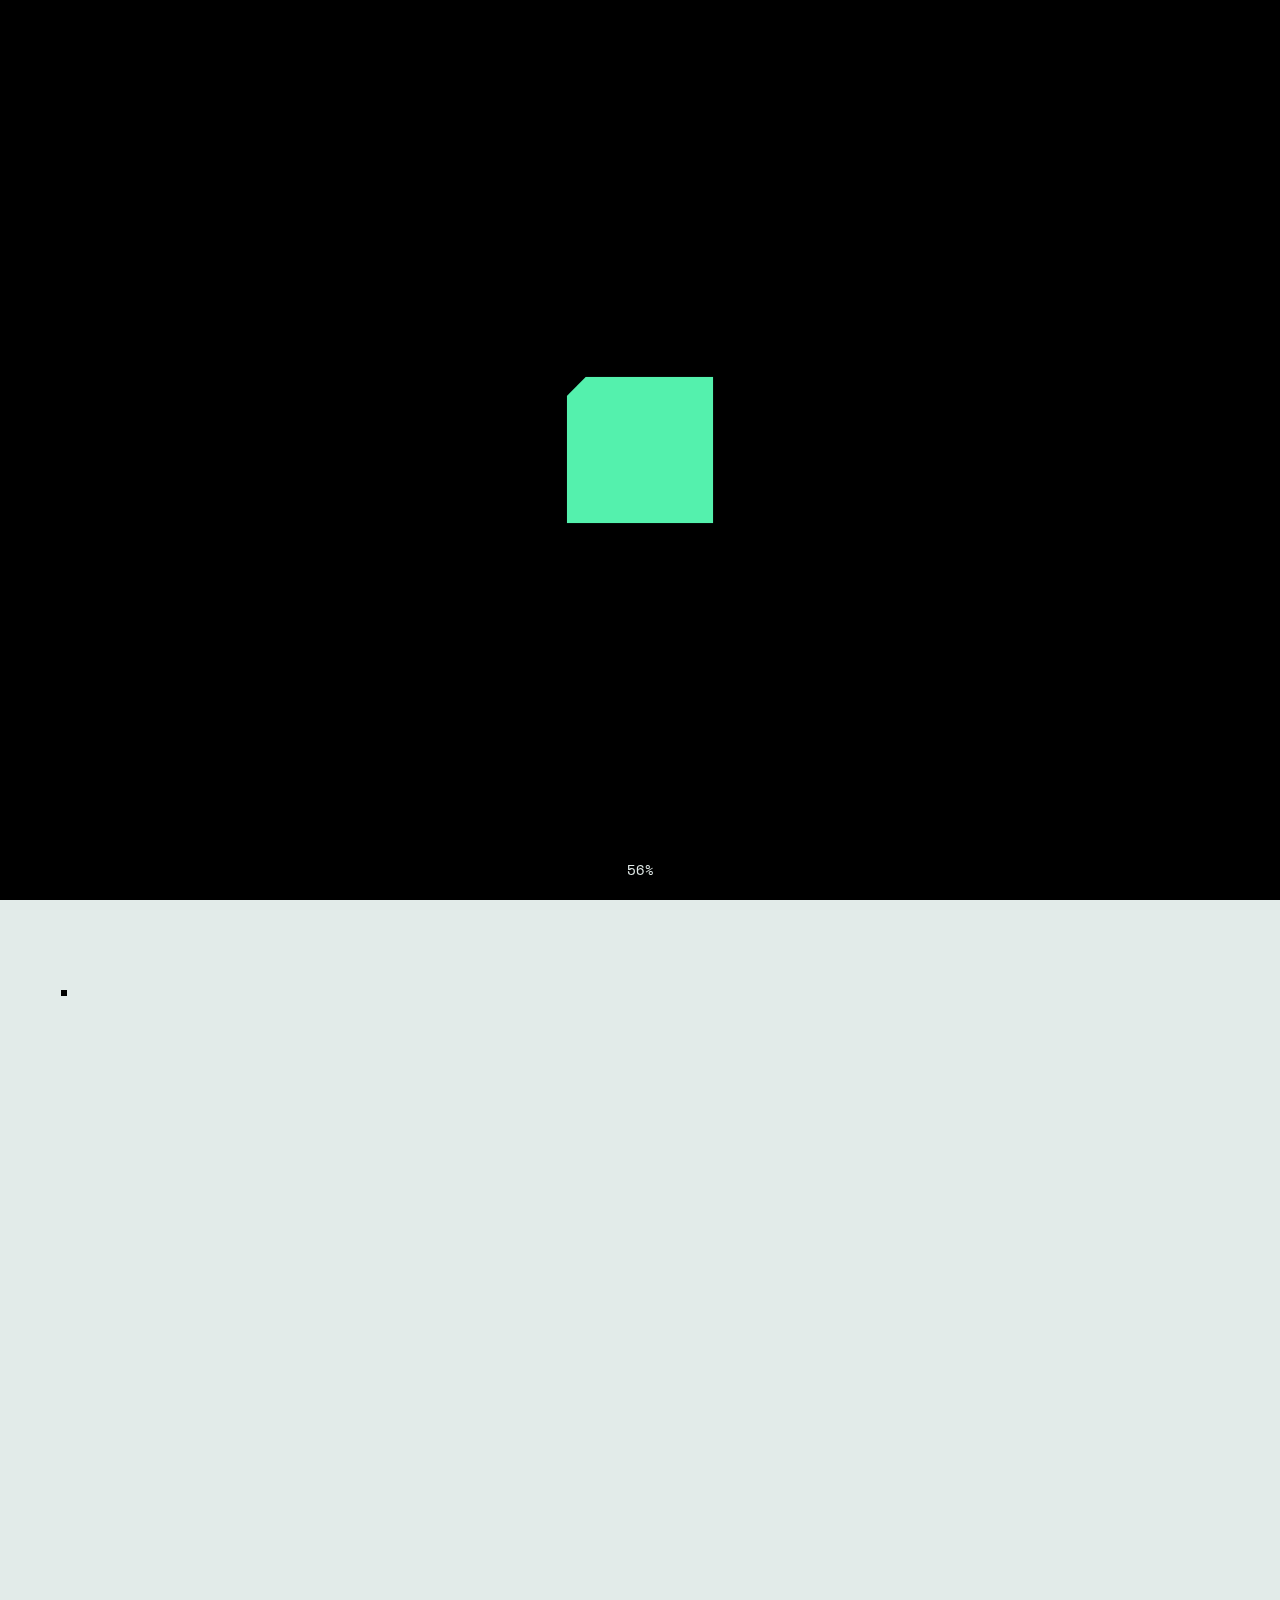
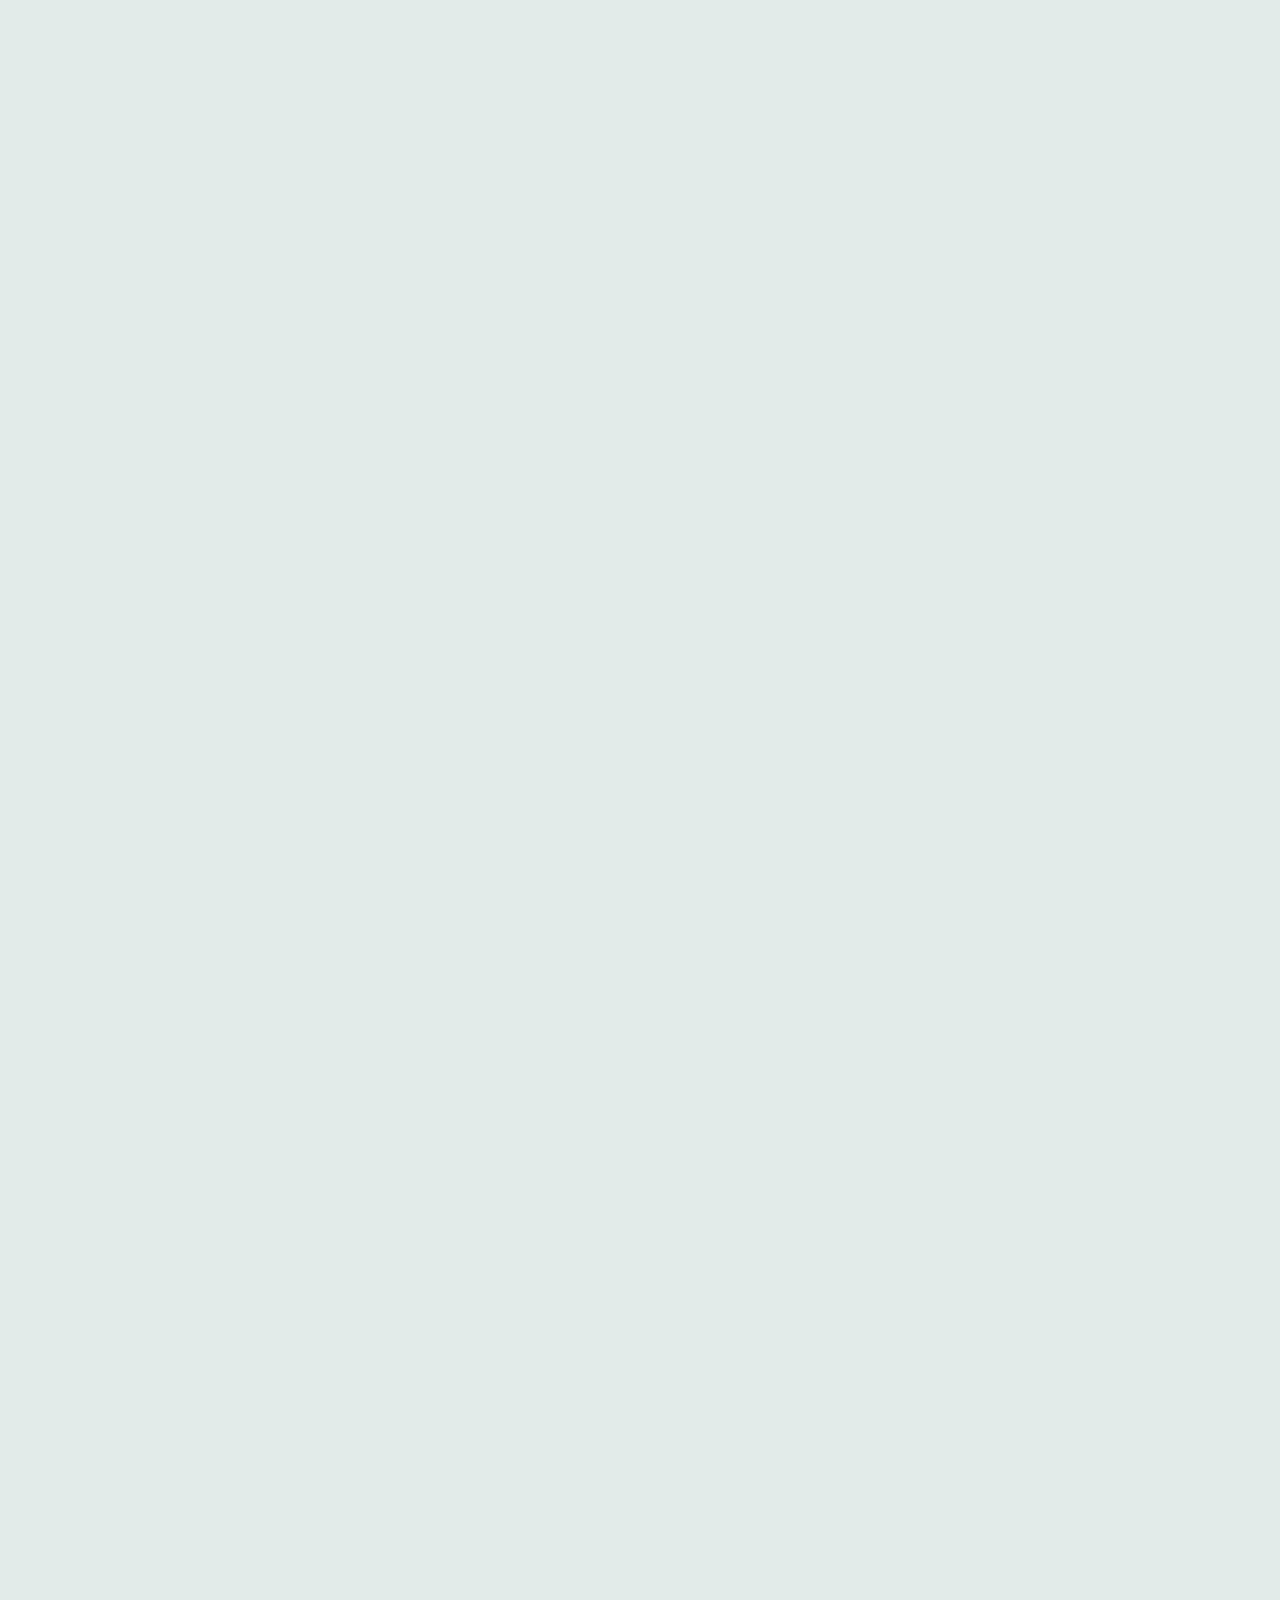
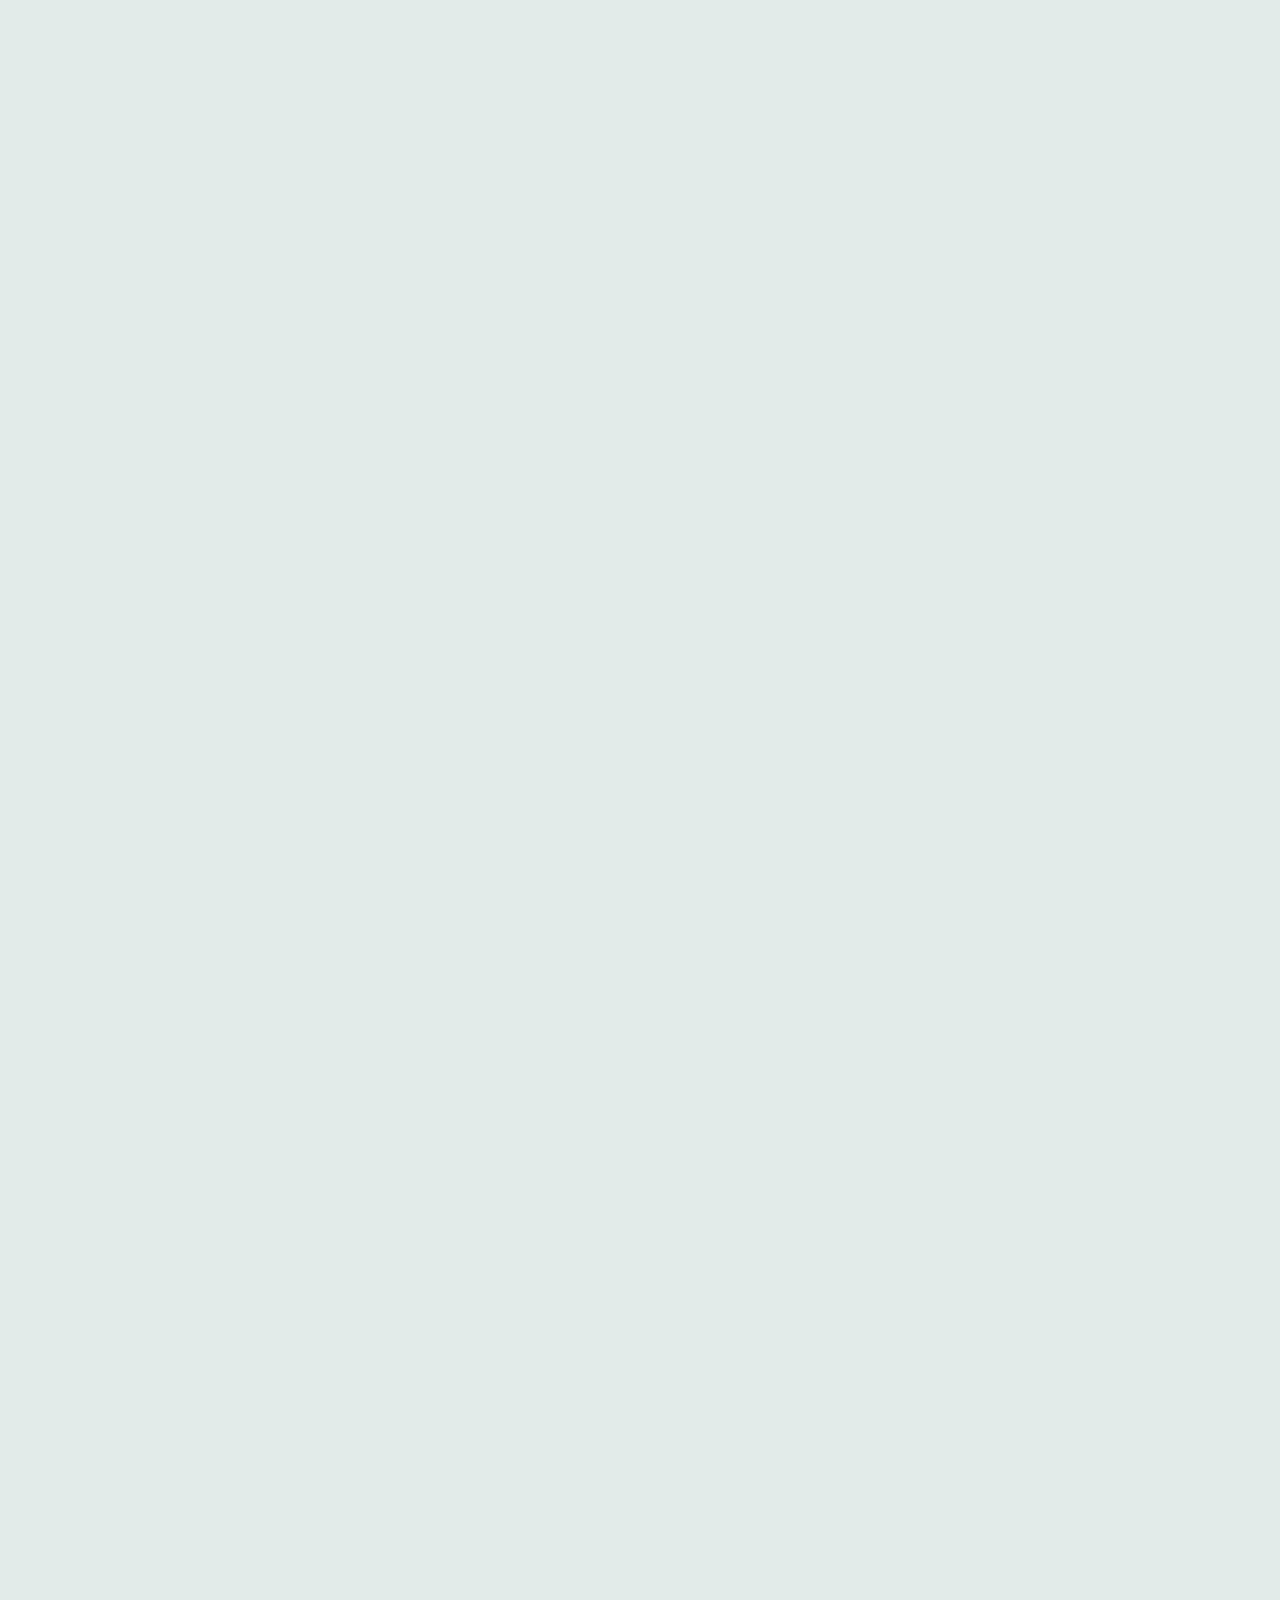
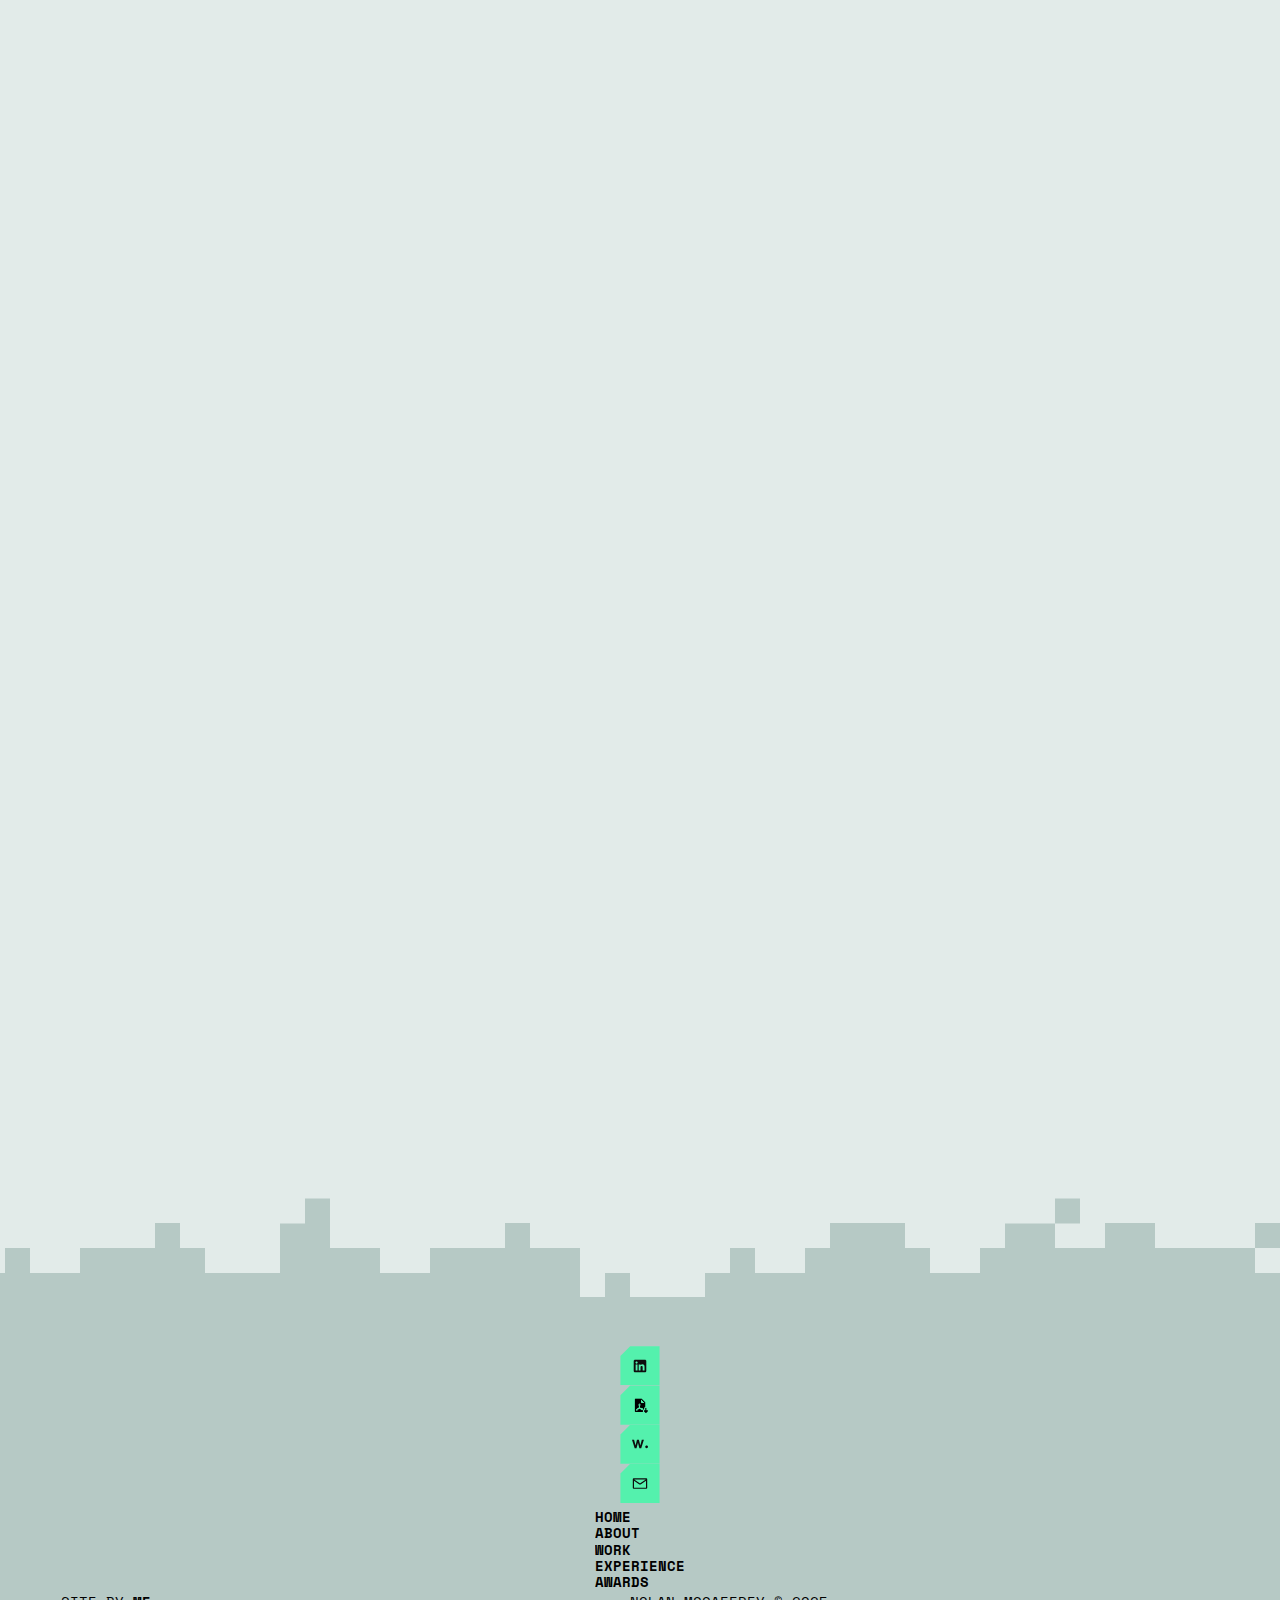
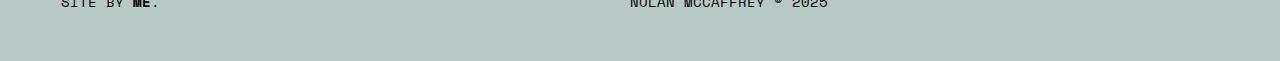
<file: project/slynd-hcp/index.html>
<!DOCTYPE html>
<html lang="en">
    <head>
        <meta charset="UTF-8">
        <meta name="viewport" content="width=device-width, initial-scale=1">
        <meta name="theme-color" id="theme-color-meta" content="#e2ebe9" />
        <title>Nolan McCaffrey x Slynd HCP's | Web Developer & Designer</title>
        <meta name="description" content="WordPress website and custom theme for Slynd Healthcare Professionals.">
        <meta name="application-name" content="Nolan McCaffrey - Web Developer & Designer">
        <link rel="canonical" href="https://nolanmccaffrey.com/project/nptre">
        <meta property="og:title" content="Nolan McCaffrey x Slynd HCP's">
        <meta property="og:description" content="WordPress website and custom theme for Slynd Healthcare Professionals.">
        <meta property="og:site_name" content="Nolan McCaffrey - Rhode Island based Web Developer & Designer">
        <meta property="og:locale" content="en_US">
        <meta property="og:image" content="/images/slynd/slynd-main.webp">
        <meta property="og:image:type" content="image/webp">
        <meta property="og:image:width" content="1660">
        <meta property="og:image:height" content="630">
        <meta property="og:image:alt" content="Nolan McCaffrey x Slynd HCP's">
        <meta property="og:url" content="https://nolanmccaffrey.com/project/slynd-hcp">
        <meta property="og:type" content="website">
        <meta name="twitter:card" content="summary_large_image">
        <meta name="twitter:title" content="Nolan McCaffrey x Slynd HCP's">
        <meta name="twitter:description" content="WordPress website and custom theme for Slynd Healthcare Professionals.">
        <meta name="twitter:image" content="/images/slynd/slynd-main.webp">
        <meta name="twitter:image:width" content="1024">
        <meta name="twitter:image:height" content="576">
        <meta name="twitter:image:alt" content="Nolan McCaffrey x Slynd HCP's">
        <link rel="stylesheet" href="/styles/style.min.css">
        <link as="image" href="/images/slynd/slynd-main.webp">
        <link rel="icon" type="image/png" href="/images/logos/favicon-96x96.png" sizes="96x96" />
        <link rel="icon" type="image/svg+xml" href="/images/logos/favicon.svg" />
        <link rel="shortcut icon" href="/images/logos/favicon.ico" type="image/x-icon" />
        <link rel="apple-touch-icon" sizes="180x180" href="/images/logos/apple-touch-icon.png" />
        <meta name="apple-mobile-web-app-title" content="Nolan McCaffrey" />
        <link rel="manifest" href="/images/logos/site.webmanifest" />
        <script>
            (function () {
                const theme = localStorage.getItem('theme') || 'light';
                document.documentElement.setAttribute('data-theme', theme);

                const meta = document.querySelector('meta[name="theme-color"]');
                if (meta) {
                meta.setAttribute('content', theme === 'dark' ? '#121212' : '#e2ebe9');
                }

                document.documentElement.style.backgroundColor = theme === 'dark' ? '#121212' : '#e2ebe9';
            })();
        </script>
        <script async src="https://www.googletagmanager.com/gtag/js?id=G-RRZQ5MLGXX"></script>
        <script>
            window.dataLayer = window.dataLayer || [];
            function gtag(){dataLayer.push(arguments);}
            gtag('js', new Date());

            gtag('config', 'G-RRZQ5MLGXX');
        </script>
    </head>
    <body id="project">
        <div class="cursor-grid"></div>
        <div id="loader">
            <div class="loader-grid"></div>
            <svg class="svg1" xmlns="http://www.w3.org/2000/svg" viewBox="0 0 75 75">
                <rect x="0" y="0" width="75" height="75" class="bg" />
                <g transform="translate(20.920898, 56.999994)">
                    <path class="n-stroke" d="M 21.71875 -3.578125 L 22.703125 -3.578125 L 22.703125 -37.921875 L 29.84375 -37.921875 L 29.84375 0 L 15.875 0 L 11.4375 -34.34375 L 10.453125 -34.34375 L 10.453125 0 L 3.296875 0 L 3.296875 -37.921875 L 17.28125 -37.921875 Z"/>
                    <path class="n-fill" d="M 21.71875 -3.578125 L 22.703125 -3.578125 L 22.703125 -37.921875 L 29.84375 -37.921875 L 29.84375 0 L 15.875 0 L 11.4375 -34.34375 L 10.453125 -34.34375 L 10.453125 0 L 3.296875 0 L 3.296875 -37.921875 L 17.28125 -37.921875 Z"/>
                </g>
            </svg>
            <div class="loader-percentage">0%</div>
        </div>
        <div id="site">
            <header id="header"></header>
            <main id="content">
                <div class="project-page">
                    <div class="project__main">
                        <section class="project__heading">
                            <div class="container no-padding-bottom">
                                <div class="heading">
                                    <div class="heading--content">
                                        <div class="heading--left">
                                            <p class="blur-scroll blur-letters">December, 2025</p>
                                            <h1 class="stagger-fade">Slynd HCP's</h1>
                                        </div>
                                    </div>
                                </div>
                            </div>
                        </section>
                        <section class="project__hero">
                            <div class="container no-padding-top no-padding-bottom">
                                <div class="work__list--item-content-img">
                                    <div class="pixel-reveal">
                                        <video autoplay loop muted playsinline preload="auto" width="1660" height="793" class="video fade-upNone">
                                            <source src="/videos/slynd/Hcp-Slynd-Main-op.mp4" type="video/mp4">
                                        </video>
                                        <div class="pixel-grid"></div>
                                    </div>
                                </div>
                            </div>
                        </section>
                        <section class="project-details">
                            <div class="container">
                                <div class="about">
                                    <div class="column__small">
                                        <span class="subtitle blur-scroll blur-letters"><span class="sub_square"></span> Details</span>
                                        <p class="large stagger-fade"><span class="indent"></span>WordPress website and custom theme for Slynd Healthcare Professional's</p>
                                        <div class="column__small--columns">
                                            <div class="m-vcol-flex">
                                                <p class="fade-upNone">Built in WordPress with Elementor, the site includes a PHP-based birth control comparison table and a custom order form that generates dynamically filled PDFs. The build required working around a fixed IRI safety bar while maintaining a dynamic full-viewport hero, and incorporates custom Lottie animations, fluid type scaling, and JavaScript-driven motion throughout.</p>
                                                <p class="fade-upNone"><a target="_blank" href="https://hcp.slynd.com/" class="btn blur"><span class="sub_square"></span> View Live Site</a></p>
                                            </div>
                                            <div class="toolset fade-upNone">
                                                <p class="subtitle blur-scroll blur-letters"><span class="sub_square"></span> Design</p>
                                                <div class="site-cred">
                                                    <div class="site_cred--container">
                                                        <a href="https://www.charlesbaker.design/" target="_blank">
                                                            <div class="site_cred--block">
                                                                <div class="site_cred-block--inner">
                                                                    <div class="site_cred--block-img">
                                                                        <img src="/images/misc/charles-baker-sq.webp">
                                                                    </div>
                                                                    <p>
                                                                        <span class="bold title">Charles Baker</span>
                                                                        <span class="blur">View Portfolio</span>
                                                                    </p>
                                                                </div>
                                                            </div>
                                                        </a>
                                                    </div>
                                                </div>
                                                <p class="subtitle blur-scroll blur-letters"><span class="sub_square"></span> Tools</p>
                                                <p class="tools stagger-fade">
                                                    <span>WordPress</span>
                                                    <span>Plugin Dev</span>
                                                    <span>Elementor</span>
                                                    <span>Web Development</span>
                                                    <span>Web Design</span>
                                                    <span>Custom Theme</span>
                                                    <span>HTML</span>
                                                    <span>CSS</span>
                                                    <span>JavaScript</span>
                                                    <span>PHP</span>
                                                    <span>Animations</span>
                                                    <span>Swiper.js</span>
                                                    <span>Lottie</span>
                                                </p>
                                            </div>
                                        </div>
                                    </div>
                                </div>
                            </div>
                        </section>
                        <section class="project__images">
                            <div class="container no-padding-top">        
                                <div class="project__col">
                                    <div class="work__list--item-content-img">
                                        <div class="pixel-reveal">
                                            <video autoplay loop muted playsinline preload="auto" width="1660" height="793" class="video fade-upNone">
                                                <source src="/videos/slynd/hcp-slynd-home-scroll.mp4" type="video/mp4">
                                            </video>
                                            <button type="button" class="video-toggle" aria-label="Toggle video">
                                                <svg class="icon icon-pause" xmlns="http://www.w3.org/2000/svg" viewBox="0 0 24 24">
                                                    <rect x="6" y="4" width="4" height="16"/>
                                                    <rect x="14" y="4" width="4" height="16"/>
                                                </svg>
                                                <svg class="icon icon-play" xmlns="http://www.w3.org/2000/svg" viewBox="0 0 24 24">
                                                    <polygon points="6,4 20,12 6,20"/>
                                                </svg>
                                            </button>
                                            <div class="pixel-grid"></div>
                                        </div>
                                    </div> 
                                </div>
                                <div class="project__col">
                                    <div class="work__list--item-content-img bg">
                                        <div class="pixel-reveal">
                                            <img src="/images/slynd/hcp-slynd-search-open.webp" loading="lazy" width="1660" height="793" alt="slynd search open">
                                            <div class="pixel-grid"></div>
                                        </div>
                                    </div> 
                                </div>
                                <div class="project__col">
                                    <div class="work__list--item-content-img">
                                        <div class="pixel-reveal">
                                            <video autoplay loop muted playsinline preload="auto" width="1660" height="793" class="video fade-upNone">
                                                <source src="/videos/slynd/hcp-slynd-mobile-desktop.mp4" type="video/mp4">
                                            </video>
                                            <button type="button" class="video-toggle" aria-label="Toggle video">
                                                <svg class="icon icon-pause" xmlns="http://www.w3.org/2000/svg" viewBox="0 0 24 24">
                                                    <rect x="6" y="4" width="4" height="16"/>
                                                    <rect x="14" y="4" width="4" height="16"/>
                                                </svg>
                                                <svg class="icon icon-play" xmlns="http://www.w3.org/2000/svg" viewBox="0 0 24 24">
                                                    <polygon points="6,4 20,12 6,20"/>
                                                </svg>
                                            </button>
                                            <div class="pixel-grid"></div>
                                        </div>
                                    </div> 
                                </div>
                                <div class="project__col">
                                    <div class="work__list--item-content-img">
                                        <div class="pixel-reveal">
                                            <video autoplay loop muted playsinline preload="auto" width="1660" height="793" class="video fade-upNone">
                                                <source src="/videos/slynd/hcp-slynd-mobile-desktop2.mp4" type="video/mp4">
                                            </video>
                                            <button type="button" class="video-toggle" aria-label="Toggle video">
                                                <svg class="icon icon-pause" xmlns="http://www.w3.org/2000/svg" viewBox="0 0 24 24">
                                                    <rect x="6" y="4" width="4" height="16"/>
                                                    <rect x="14" y="4" width="4" height="16"/>
                                                </svg>
                                                <svg class="icon icon-play" xmlns="http://www.w3.org/2000/svg" viewBox="0 0 24 24">
                                                    <polygon points="6,4 20,12 6,20"/>
                                                </svg>
                                            </button>
                                            <div class="pixel-grid"></div>
                                        </div>
                                    </div> 
                                </div>
                                <div class="project__col">
                                    <div class="work__list--item-content-img">
                                        <div class="pixel-reveal">
                                            <video autoplay loop muted playsinline preload="auto" width="1660" height="793" class="video fade-upNone">
                                                <source src="/videos/slynd/hcp-slynd-bc-table.mp4" type="video/mp4">
                                            </video>
                                            <button type="button" class="video-toggle" aria-label="Toggle video">
                                                <svg class="icon icon-pause" xmlns="http://www.w3.org/2000/svg" viewBox="0 0 24 24">
                                                    <rect x="6" y="4" width="4" height="16"/>
                                                    <rect x="14" y="4" width="4" height="16"/>
                                                </svg>
                                                <svg class="icon icon-play" xmlns="http://www.w3.org/2000/svg" viewBox="0 0 24 24">
                                                    <polygon points="6,4 20,12 6,20"/>
                                                </svg>
                                            </button>
                                            <div class="pixel-grid"></div>
                                        </div>
                                    </div> 
                                </div>
                                <div class="project__col">
                                    <div class="work__list--item-content-img">
                                        <div class="pixel-reveal">
                                            <video autoplay loop muted playsinline preload="auto" width="1660" height="793" class="video fade-upNone">
                                                <source src="/videos/slynd/hcp-slynd-features-tabs.mp4" type="video/mp4">
                                            </video>
                                            <button type="button" class="video-toggle" aria-label="Toggle video">
                                                <svg class="icon icon-pause" xmlns="http://www.w3.org/2000/svg" viewBox="0 0 24 24">
                                                    <rect x="6" y="4" width="4" height="16"/>
                                                    <rect x="14" y="4" width="4" height="16"/>
                                                </svg>
                                                <svg class="icon icon-play" xmlns="http://www.w3.org/2000/svg" viewBox="0 0 24 24">
                                                    <polygon points="6,4 20,12 6,20"/>
                                                </svg>
                                            </button>
                                            <div class="pixel-grid"></div>
                                        </div>
                                    </div> 
                                </div>
                                <div class="project__col">
                                    <div class="work__list--item-content-img">
                                        <div class="pixel-reveal">
                                            <video autoplay loop muted playsinline preload="auto" width="1660" height="793" class="video fade-upNone">
                                                <source src="/videos/slynd/hcp-slynd-bleeding-profile.mp4" type="video/mp4">
                                            </video>
                                            <button type="button" class="video-toggle" aria-label="Toggle video">
                                                <svg class="icon icon-pause" xmlns="http://www.w3.org/2000/svg" viewBox="0 0 24 24">
                                                    <rect x="6" y="4" width="4" height="16"/>
                                                    <rect x="14" y="4" width="4" height="16"/>
                                                </svg>
                                                <svg class="icon icon-play" xmlns="http://www.w3.org/2000/svg" viewBox="0 0 24 24">
                                                    <polygon points="6,4 20,12 6,20"/>
                                                </svg>
                                            </button>
                                            <div class="pixel-grid"></div>
                                        </div>
                                    </div> 
                                </div>
                            </div>
                        </section>
                    </div>
                </div>
                <div class="next__project container no-padding-top no-padding-bottom">
                    <div class="next__project--container">
                        <a href="/project/nptre-homes" data-link>
                            <div class="next__project--block grey-bg cursor--label">
                                <div class="next__project--block-img">
                                    <img src="/images/nptre/nptre-small.webp">
                                </div>
                                <p>
                                    <span class="bold title">Next Project</span>
                                    <span>Newport Renewables</span>
                                </p>
                            </div>
                        </a>
                    </div>
                </div>
            </main>    
            <footer id="footer"></footer>
        </div>
        <img class="hover-image" />
        <div class="noise"></div>
        <div class="cursor-label" id="cursorLabel"><span class="sub_square"></span> View</div>
        <div id="menu__overlay"></div>
        <script src="/scripts/lenis.min.js" defer></script>
        <script src="/scripts/script.min.js" defer></script>
    </body>
</html>
</file>
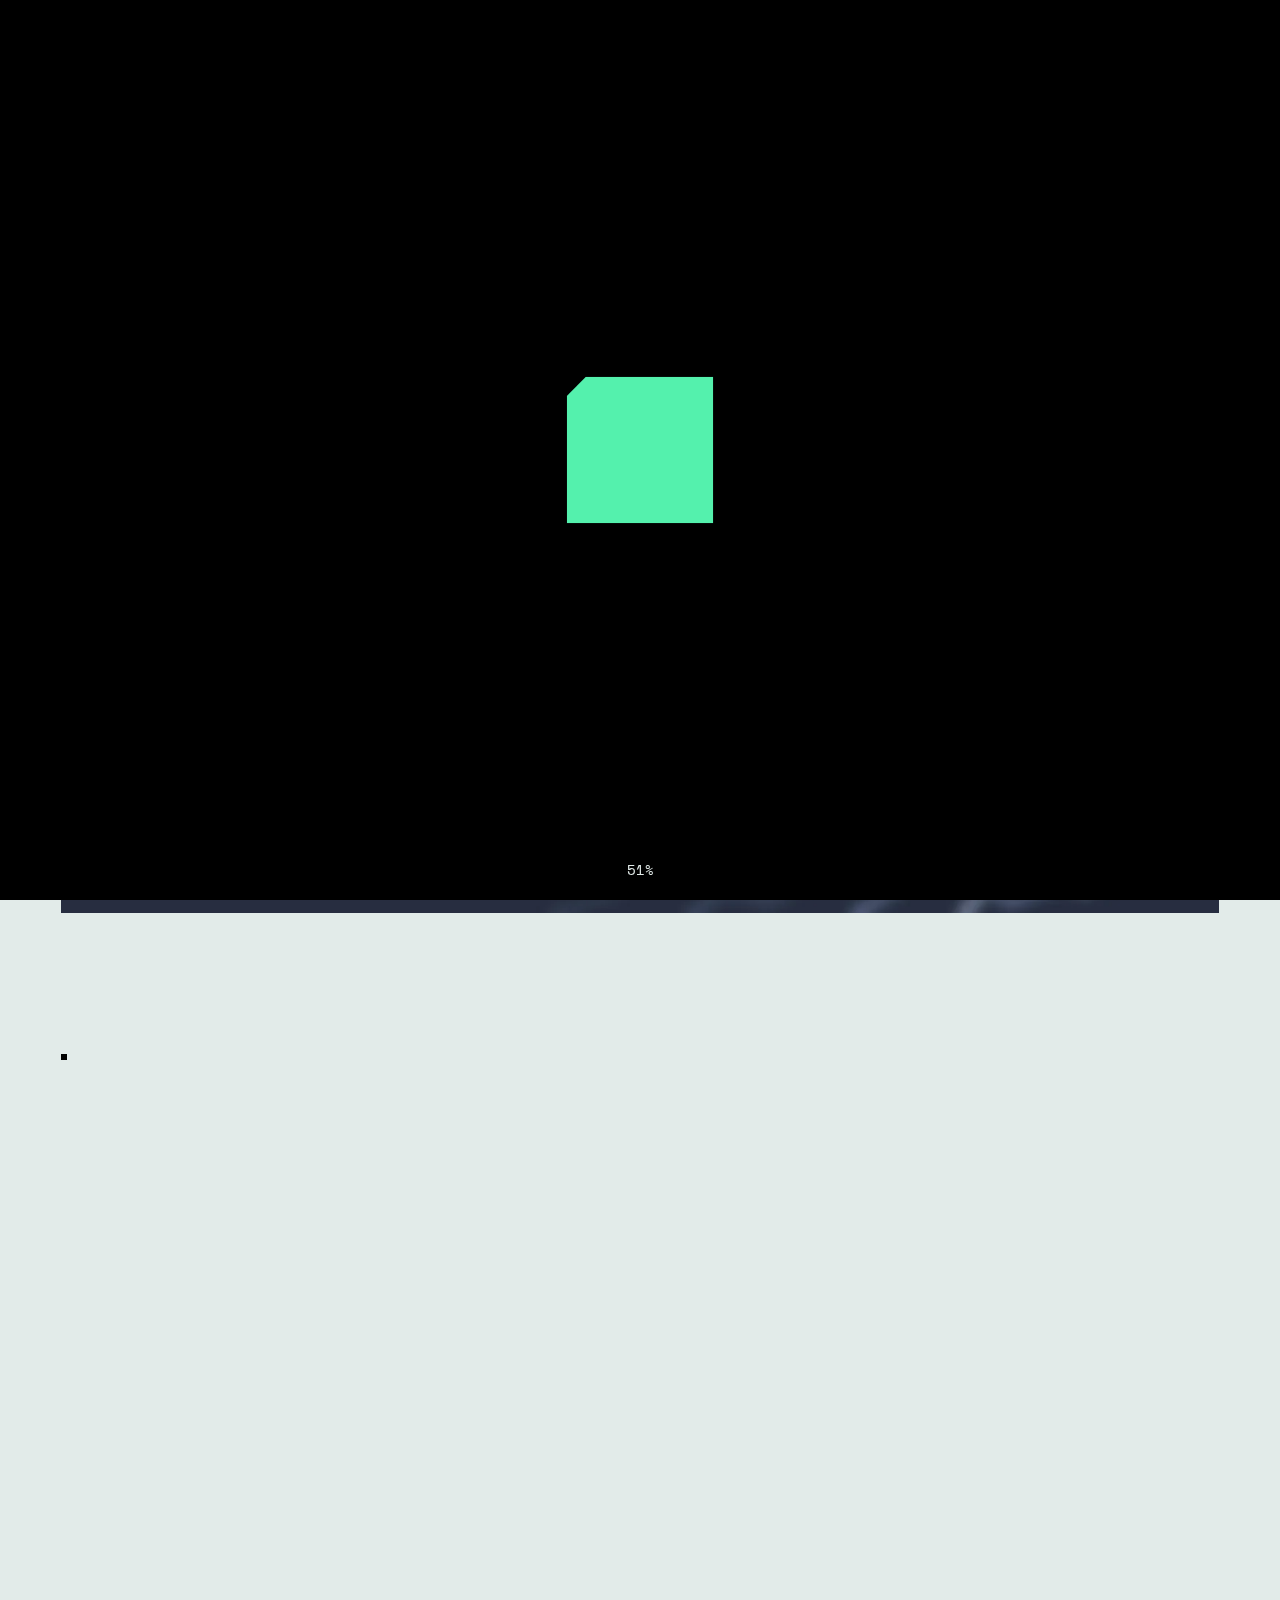
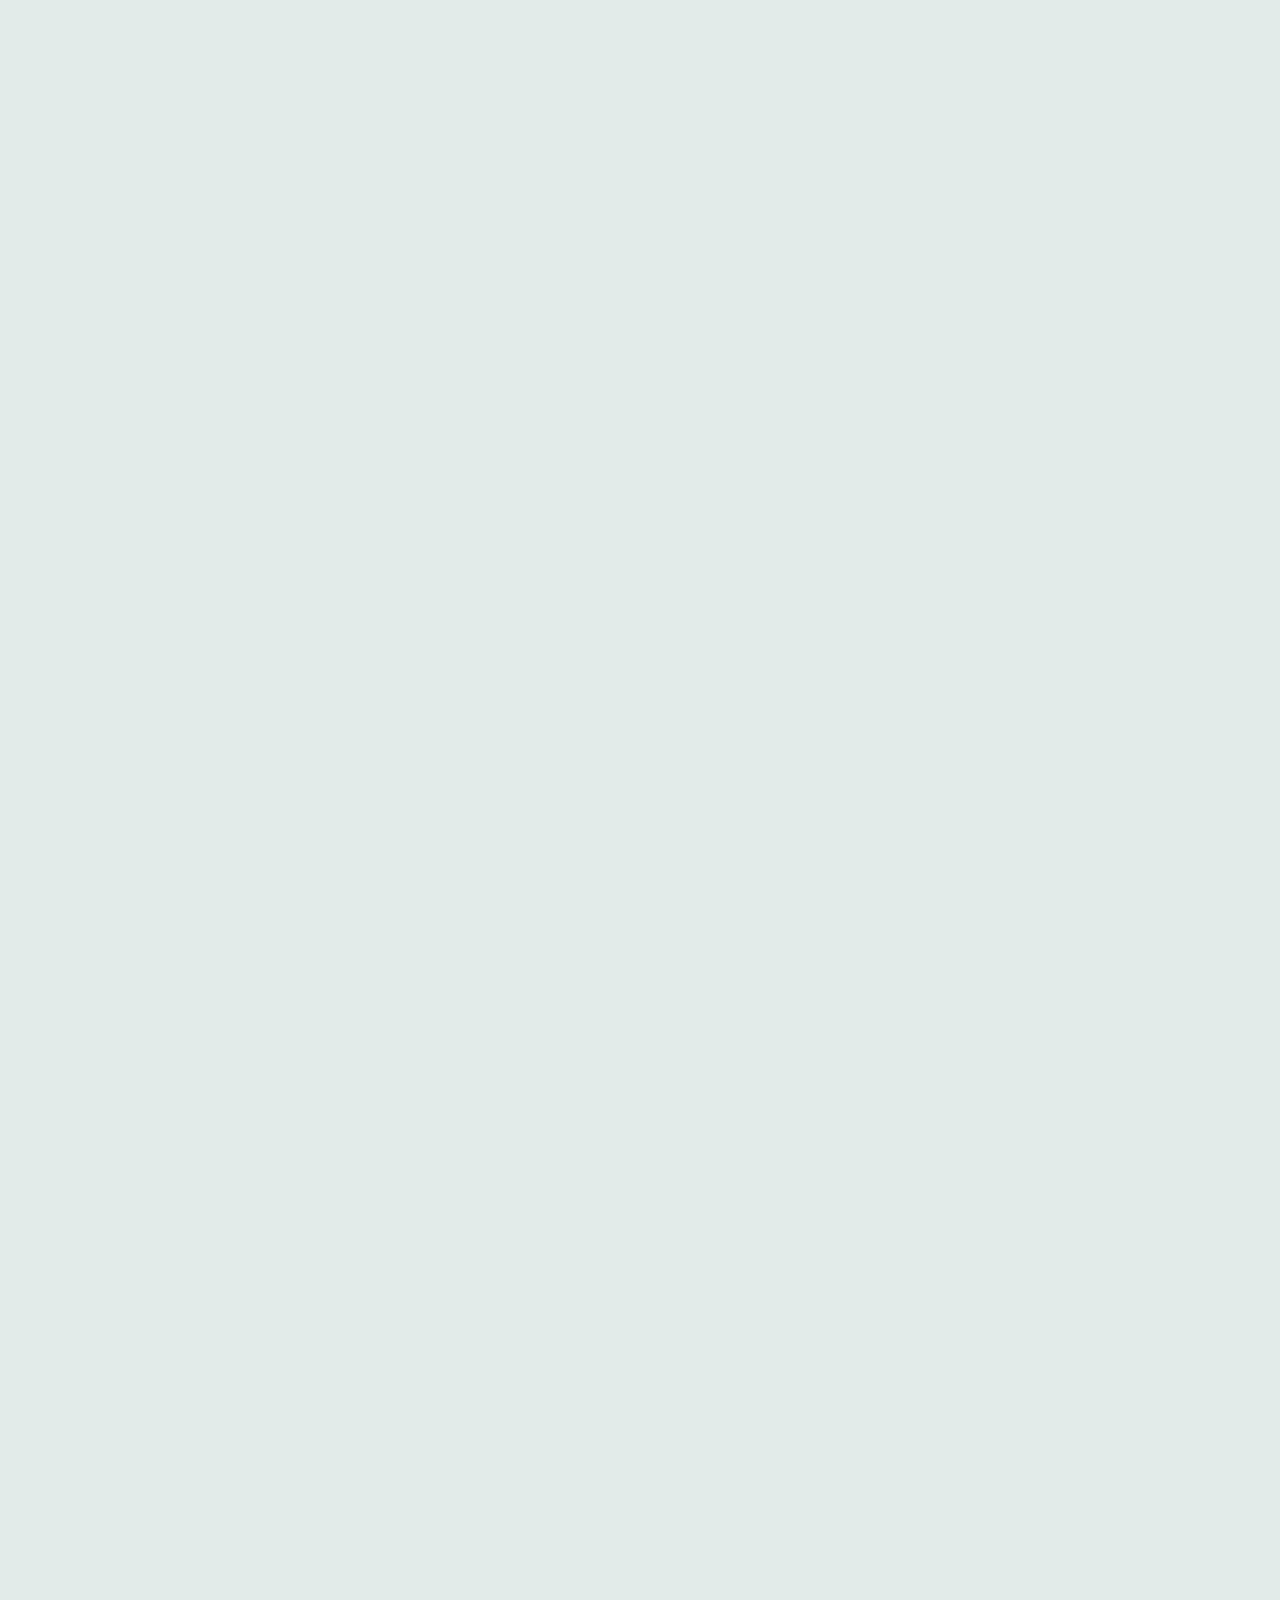
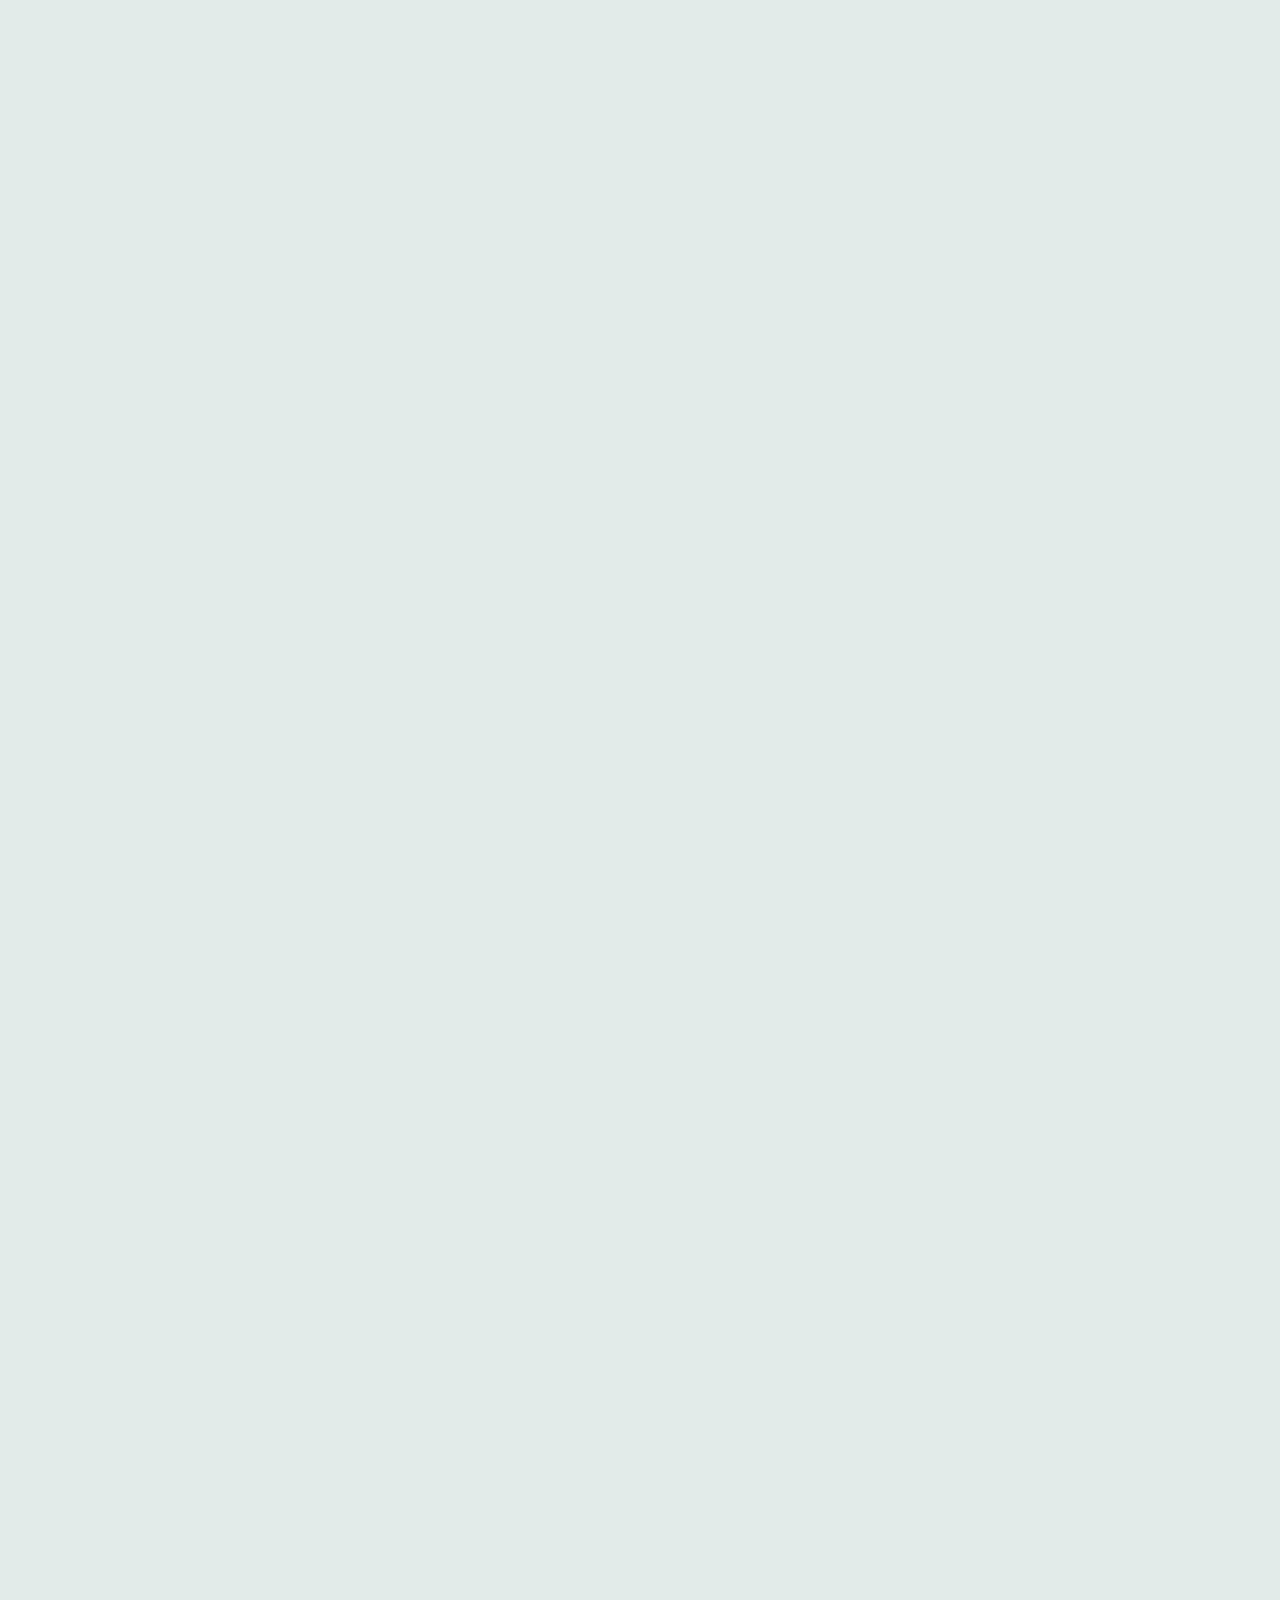
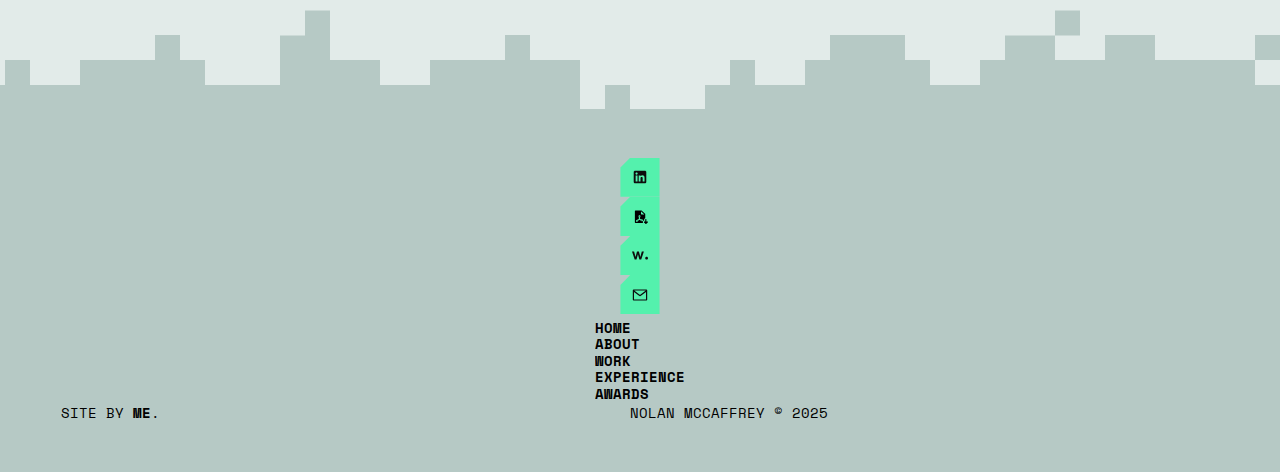
<file: project/veritas/index.html>
<!DOCTYPE html>
<html lang="en">
    <head>
        <meta charset="UTF-8">
        <meta name="viewport" content="width=device-width, initial-scale=1">
        <meta name="theme-color" id="theme-color-meta" content="#e2ebe9" />
        <title>Nolan McCaffrey x Veritas Wealth Management | Web Developer & Designer</title>
        <meta name="description" content="WordPress website and custom theme for a financial management company.">
        <meta name="application-name" content="Nolan McCaffrey - Web Developer & Designer">
        <link rel="canonical" href="https://nolanmccaffrey.com/project/veritas">
        <meta property="og:title" content="Nolan McCaffrey x Veritas Wealth Management">
        <meta property="og:description" content="WordPress website and custom theme for a financial management company.">
        <meta property="og:site_name" content="Nolan McCaffrey - Rhode Island based Web Developer & Designer">
        <meta property="og:locale" content="en_US">
        <meta property="og:image" content="/images/veritas/veritas-blur.webp">
        <meta property="og:image:type" content="image/webp">
        <meta property="og:image:width" content="1660">
        <meta property="og:image:height" content="630">
        <meta property="og:image:alt" content="Nolan McCaffrey x Veritas Wealth Management">
        <meta property="og:url" content="https://nolanmccaffrey.com/project/veritas">
        <meta property="og:type" content="website">
        <meta name="twitter:card" content="summary_large_image">
        <meta name="twitter:title" content="Nolan McCaffrey x Veritas Wealth Management">
        <meta name="twitter:description" content="WordPress website and custom theme for a financial management company.">
        <meta name="twitter:image" content="/images/veritas/veritas-blur.webp">
        <meta name="twitter:image:width" content="1024">
        <meta name="twitter:image:height" content="576">
        <meta name="twitter:image:alt" content="Nolan McCaffrey x Veritas Wealth Management">
        <link rel="stylesheet" href="/styles/style.css">
        <link rel="preload" as="image" href="/images/veritas/veritas-blur.webp">
        <link rel="icon" type="image/png" href="/images/logos/favicon-96x96.png" sizes="96x96" />
        <link rel="icon" type="image/svg+xml" href="/images/logos/favicon.svg" />
        <link rel="shortcut icon" href="/images/logos/favicon.ico" type="image/x-icon" />
        <link rel="apple-touch-icon" sizes="180x180" href="/images/logos/apple-touch-icon.png" />
        <meta name="apple-mobile-web-app-title" content="Nolan McCaffrey" />
        <link rel="manifest" href="/images/logos/site.webmanifest" />
        <script>
            (function () {
                const theme = localStorage.getItem('theme') || 'light';
                document.documentElement.setAttribute('data-theme', theme);

                const meta = document.querySelector('meta[name="theme-color"]');
                if (meta) {
                meta.setAttribute('content', theme === 'dark' ? '#121212' : '#e2ebe9');
                }

                document.documentElement.style.backgroundColor = theme === 'dark' ? '#121212' : '#e2ebe9';
            })();
        </script>
    </head>
    <body id="project">
        <div class="cursor-grid"></div>
        <div id="loader">
            <div class="loader-grid"></div>
            <svg class="svg1" xmlns="http://www.w3.org/2000/svg" viewBox="0 0 75 75">
                <rect x="0" y="0" width="75" height="75" class="bg" />
                <g transform="translate(20.920898, 56.999994)">
                    <path class="n-stroke" d="M 21.71875 -3.578125 L 22.703125 -3.578125 L 22.703125 -37.921875 L 29.84375 -37.921875 L 29.84375 0 L 15.875 0 L 11.4375 -34.34375 L 10.453125 -34.34375 L 10.453125 0 L 3.296875 0 L 3.296875 -37.921875 L 17.28125 -37.921875 Z"/>
                    <path class="n-fill" d="M 21.71875 -3.578125 L 22.703125 -3.578125 L 22.703125 -37.921875 L 29.84375 -37.921875 L 29.84375 0 L 15.875 0 L 11.4375 -34.34375 L 10.453125 -34.34375 L 10.453125 0 L 3.296875 0 L 3.296875 -37.921875 L 17.28125 -37.921875 Z"/>
                </g>
            </svg>
            <div class="loader-percentage">0%</div>
        </div>
        <div id="site">
            <header id="header"></header>
            <main id="content">
                <div class="project-page">
                    <div class="project__main">
                        <section class="project__heading">
                            <div class="container no-padding-bottom">
                                <div class="heading">
                                    <div class="heading--content">
                                        <div class="heading--left">
                                            <p class="blur-scroll blur-letters">March, 2023</p>
                                            <h1 class="stagger-fade">Veritas Wealth<br>Management</h1>
                                        </div>
                                    </div>
                                </div>
                            </div>
                        </section>
                        <section class="project__hero">
                            <div class="container no-padding-top no-padding-bottom">
                                <div class="work__list--item-content-img">
                                    <div class="pixel-reveal">
                                        <img src="/images/veritas/veritas-blur.webp">
                                        <div class="pixel-grid"></div>
                                    </div>
                                </div>
                            </div>
                        </section>
                        <section class="project-details">
                            <div class="container">
                                <div class="about">
                                    <div class="column__small">
                                        <span class="subtitle blur-scroll blur-letters"><span class="sub_square"></span> Details</span>
                                        <p class="large stagger-fade"><span class="indent"></span>WordPress website and custom theme for a financial management company.</p>
                                        <div class="column__small--columns">
                                            <div class="m-vcol-flex">
                                                <p class="fade-upNone">For a Rhode Island–based financial management firm, I created a fully customized WordPress website using Elementor and Elementor's hello theme, tailored to their brand and services. The design emphasizes clarity, trust, and professionalism, with flexible modules that allow for easy content updates as the business grows. The site offers a seamless user experience across devices, optimized performance, and easy backend management for the client team.</p>
                                                <p class="fade-upNone"><a target="_blank" href="https://veritaswealthri.com/" class="btn blur"><span class="sub_square"></span> View Live Site</a></p>
                                            </div>
                                            <div class="toolset fade-upNone">
                                                <p class="subtitle blur-scroll blur-letters"><span class="sub_square"></span> Tools</p>
                                                <p class="tools stagger-fade">
                                                    <span>WordPress</span>
                                                    <span>Elementor</span>
                                                    <span>Graphic Design</span>
                                                    <span>Web Development</span>
                                                    <span>Web Design</span>
                                                    <span>Custom Theme</span>
                                                    <span>HTML</span>
                                                    <span>CSS</span>
                                                    <span>JavaScript</span>
                                                    <span>Animations</span>
                                                </p>
                                            </div>
                                        </div>
                                    </div>
                                </div>
                            </div>
                        </section>
                        <section class="project__images">
                            <div class="container no-padding-top">        
                                <div class="project__col">
                                    <div class="work__list--item-content-img">
                                        <div class="pixel-reveal">
                                            <video autoplay loop muted playsinline preload="auto" class="video fade-upNone">
                                                <source src="/videos/veritas/VER-1.mp4" type="video/mp4">
                                            </video>
                                            <button class="video-toggle" aria-label="Toggle video">
                                                <svg class="icon icon-pause" xmlns="http://www.w3.org/2000/svg" viewBox="0 0 24 24">
                                                    <rect x="6" y="4" width="4" height="16"/>
                                                    <rect x="14" y="4" width="4" height="16"/>
                                                </svg>
                                                <svg class="icon icon-play" xmlns="http://www.w3.org/2000/svg" viewBox="0 0 24 24">
                                                    <polygon points="6,4 20,12 6,20"/>
                                                </svg>
                                            </button>
                                            <div class="pixel-grid"></div>
                                        </div>
                                    </div> 
                                </div>    
                                <div class="project__col">
                                    <div class="work__list--item-content-img bg">
                                        <div class="pixel-reveal">
                                            <img src="/images/veritas/Veritas-1.webp" loading="lazy">
                                            <div class="pixel-grid"></div>
                                        </div>
                                    </div> 
                                </div>
                                <div class="project__col">
                                    <div class="work__list--item-content-img">
                                        <div class="pixel-reveal">
                                            <video autoplay loop muted playsinline preload="auto" class="video fade-upNone">
                                                <source src="/videos/veritas/VER-2.mp4" type="video/mp4">
                                            </video>
                                            <button class="video-toggle" aria-label="Toggle video">
                                                <svg class="icon icon-pause" xmlns="http://www.w3.org/2000/svg" viewBox="0 0 24 24">
                                                    <rect x="6" y="4" width="4" height="16"/>
                                                    <rect x="14" y="4" width="4" height="16"/>
                                                </svg>
                                                <svg class="icon icon-play" xmlns="http://www.w3.org/2000/svg" viewBox="0 0 24 24">
                                                    <polygon points="6,4 20,12 6,20"/>
                                                </svg>
                                            </button>
                                            <div class="pixel-grid"></div>
                                        </div>
                                    </div> 
                                </div>
                                <div class="project__col">
                                    <div class="work__list--item-content-img bg">
                                        <div class="pixel-reveal">
                                            <img src="/images/veritas/Veritas-2.webp" loading="lazy">
                                            <div class="pixel-grid"></div>
                                        </div>
                                    </div> 
                                </div>
                                <div class="project__col">
                                    <div class="work__list--item-content-img">
                                        <div class="pixel-reveal">
                                            <video autoplay loop muted playsinline preload="auto" class="video fade-upNone">
                                                <source src="/videos/veritas/VER-3.mp4" type="video/mp4">
                                            </video>
                                            <button class="video-toggle" aria-label="Toggle video">
                                                <svg class="icon icon-pause" xmlns="http://www.w3.org/2000/svg" viewBox="0 0 24 24">
                                                    <rect x="6" y="4" width="4" height="16"/>
                                                    <rect x="14" y="4" width="4" height="16"/>
                                                </svg>
                                                <svg class="icon icon-play" xmlns="http://www.w3.org/2000/svg" viewBox="0 0 24 24">
                                                    <polygon points="6,4 20,12 6,20"/>
                                                </svg>
                                            </button>
                                            <div class="pixel-grid"></div>
                                        </div>
                                    </div> 
                                </div>
                            </div>
                        </section>
                    </div>
                </div>
            </main>    
            <footer id="footer"></footer>
        </div>
        <div id="page-transition" class="page-transition hidden">
            <div class="page-grid"></div>
        </div>
        <img class="hover-image" />
        <div class="noise"></div>
        <div class="cursor-label" id="cursorLabel"><span class="sub_square"></span> View</div>
        <div id="menu__overlay"></div>
        <script src="/scripts/lenis.min.js"></script>
        <script src="/scripts/script.js"></script>
    </body>
</html>
</file>
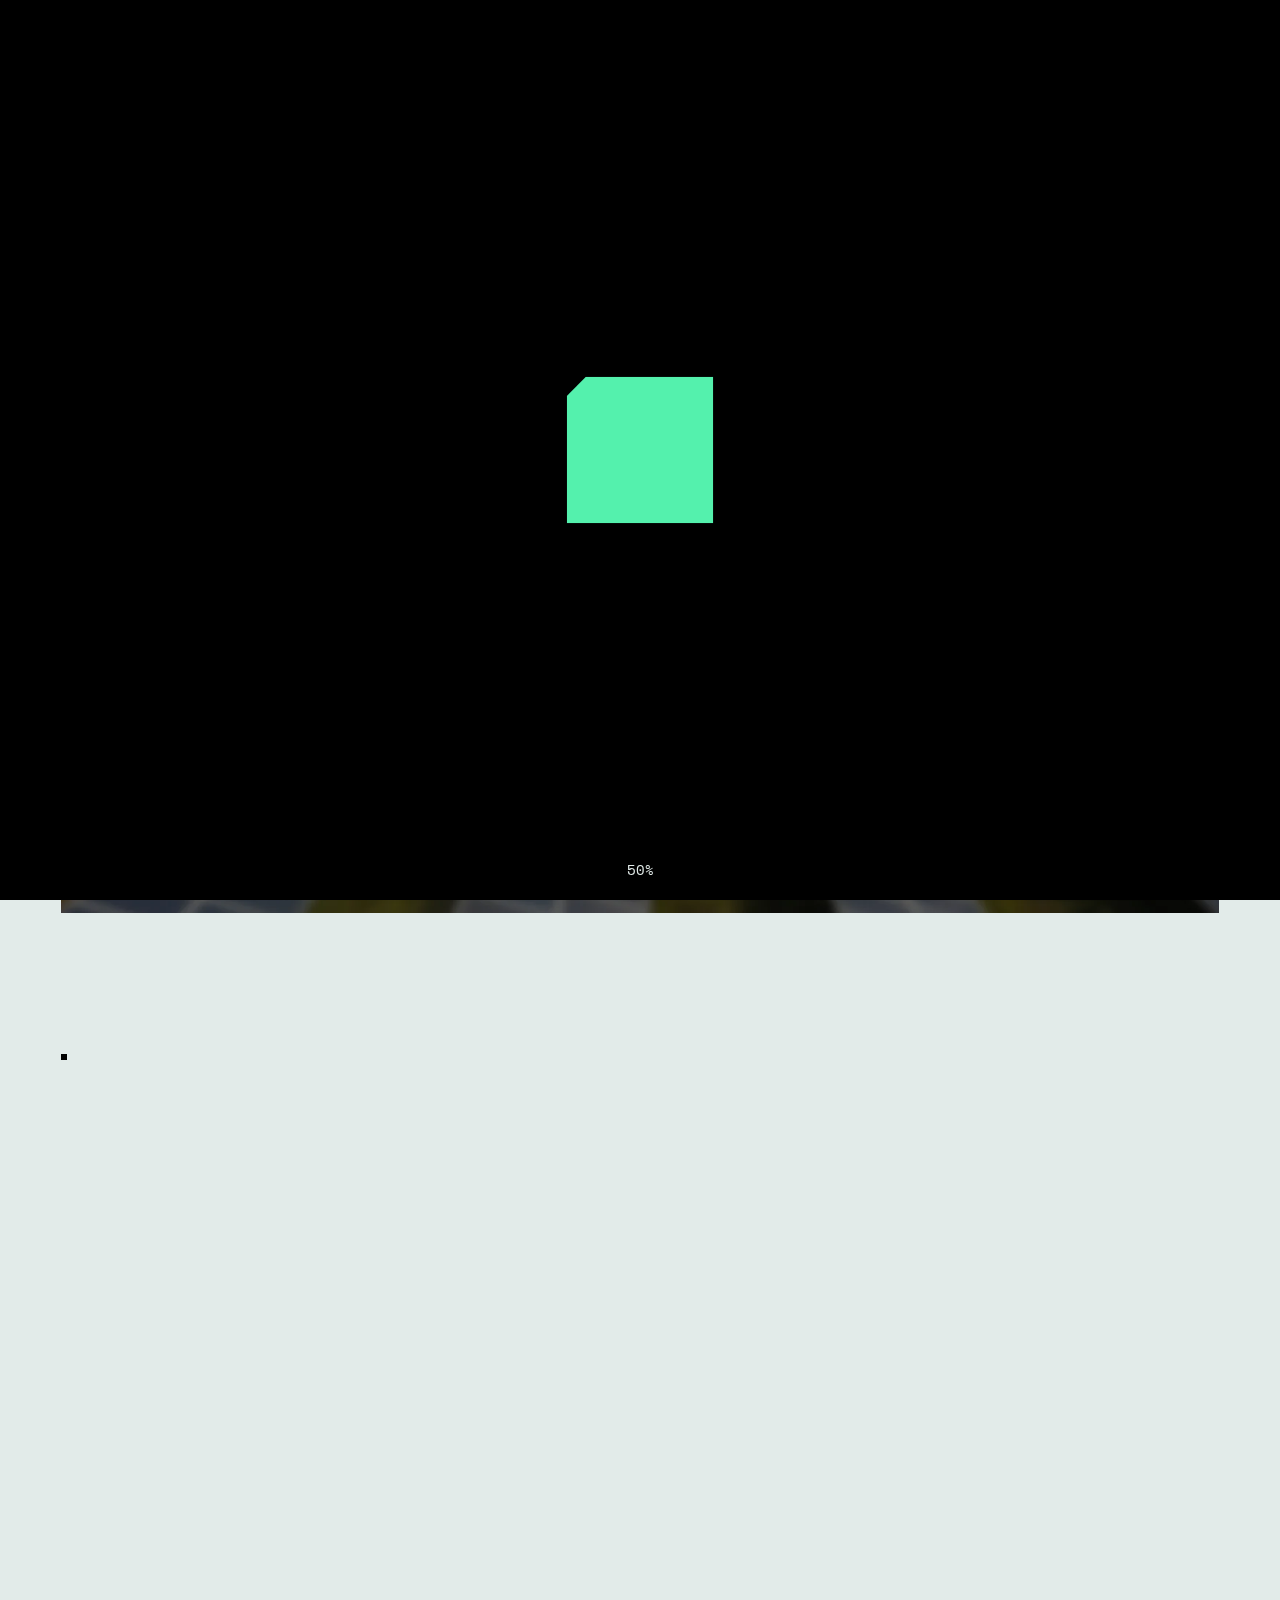
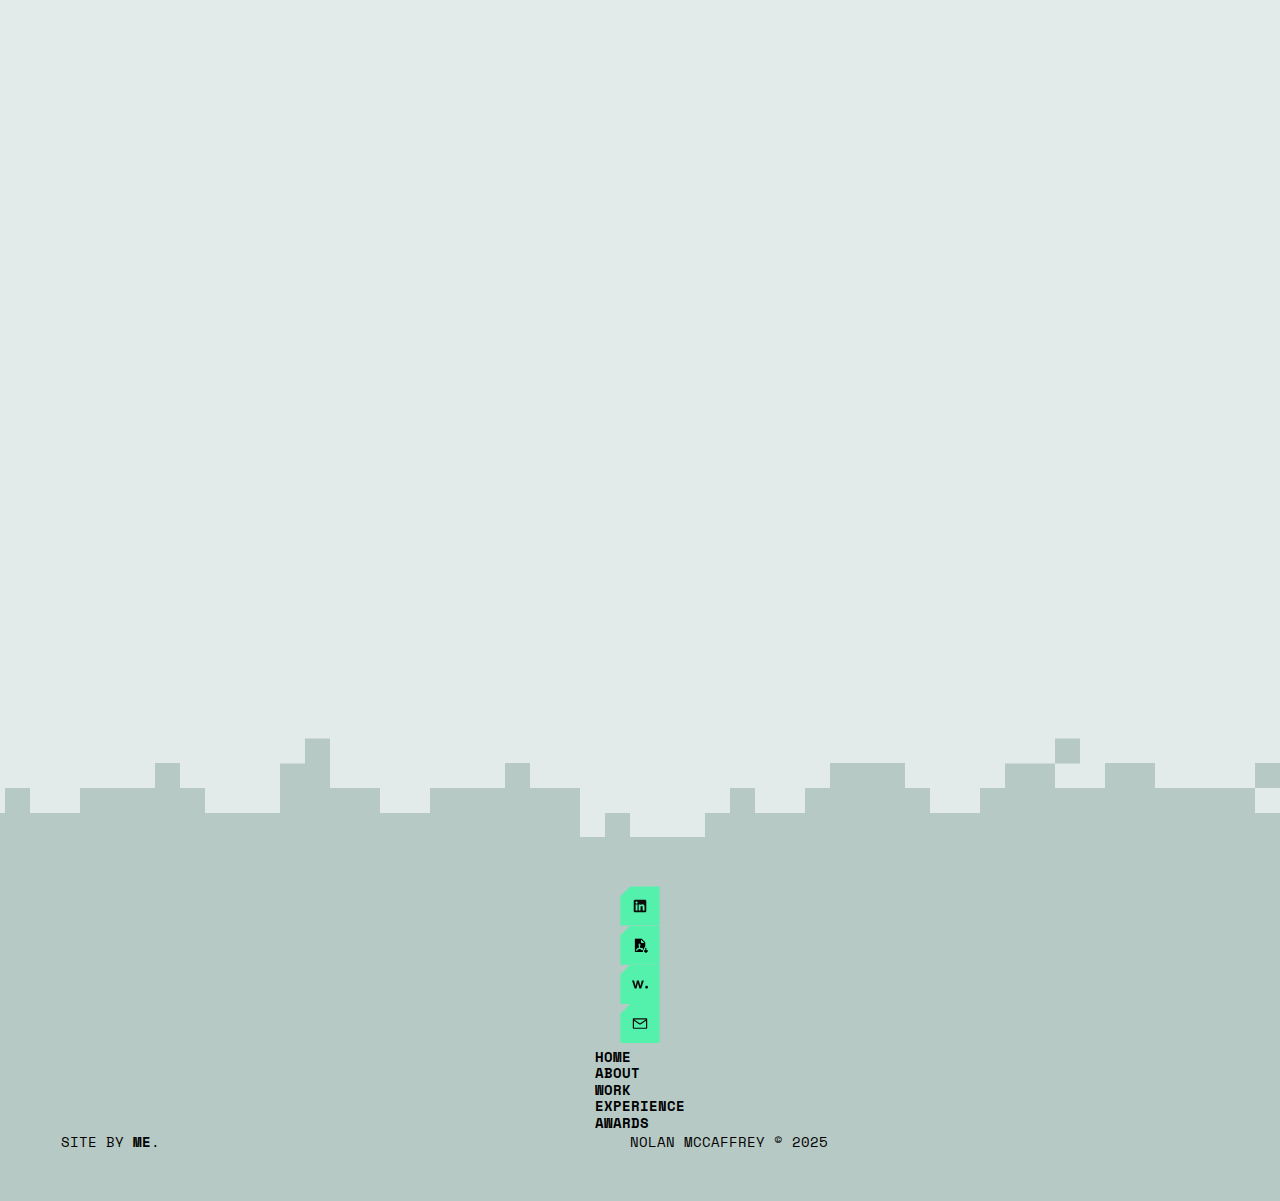
<file: project/nptre.html>
<!DOCTYPE html>
<html lang="en">
    <head>
        <meta charset="UTF-8">
        <meta name="viewport" content="width=device-width, initial-scale=1">
        <meta name="theme-color" id="theme-color-meta" content="#e2ebe9" />
        <title>Nolan McCaffrey x Newport Renewables | Web Developer & Designer</title>
        <meta name="description" content="Drupal website and custom theme for a renewable energy company.">
        <meta name="application-name" content="Nolan McCaffrey - Web Developer & Designer">
        <link rel="canonical" href="https://nolanmccaffrey.com/project/nptre.html">
        <meta property="og:title" content="Nolan McCaffrey x Newport Renewables">
        <meta property="og:description" content="Drupal website and custom theme for a renewable energy company.">
        <meta property="og:site_name" content="Nolan McCaffrey - Rhode Island based Web Developer & Designer">
        <meta property="og:locale" content="en_US">
        <meta property="og:image" content="/images/nptre/nptre-blur.webp">
        <meta property="og:image:type" content="image/webp">
        <meta property="og:image:width" content="1660">
        <meta property="og:image:height" content="630">
        <meta property="og:image:alt" content="Nolan McCaffrey x Newport Renewables">
        <meta property="og:url" content="https://nolanmccaffrey.com/project/nptre.html">
        <meta property="og:type" content="website">
        <meta name="twitter:card" content="summary_large_image">
        <meta name="twitter:title" content="Nolan McCaffrey x Newport Renewables">
        <meta name="twitter:description" content="Drupal website and custom theme for a renewable energy company.">
        <meta name="twitter:image" content="/images/nptre/nptre-blur.webp">
        <meta name="twitter:image:width" content="1024">
        <meta name="twitter:image:height" content="576">
        <meta name="twitter:image:alt" content="Nolan McCaffrey x Newport Renewables">
        <link rel="stylesheet" href="/styles/style.css">
        <link rel="preload" as="image" href="/images/nptre/nptre-blur.webp">
        <link rel="icon" type="image/png" href="/images/logos/favicon-96x96.png" sizes="96x96" />
        <link rel="icon" type="image/svg+xml" href="/images/logos/favicon.svg" />
        <link rel="shortcut icon" href="/images/logos/favicon.ico" type="image/x-icon" />
        <link rel="apple-touch-icon" sizes="180x180" href="/images/logos/apple-touch-icon.png" />
        <meta name="apple-mobile-web-app-title" content="Nolan McCaffrey" />
        <link rel="manifest" href="/images/logos/site.webmanifest" />
        <script>
            (function () {
                const theme = localStorage.getItem('theme') || 'light';
                document.documentElement.setAttribute('data-theme', theme);

                const meta = document.querySelector('meta[name="theme-color"]');
                if (meta) {
                meta.setAttribute('content', theme === 'dark' ? '#121212' : '#e2ebe9');
                }

                if (theme === 'dark') {
                document.documentElement.style.backgroundColor = '#121212';
                }
            })();
        </script>
    </head>
    <body id="project">
        <div class="cursor-grid"></div>
        <div id="loader">
            <div class="loader-grid"></div>
            <svg class="svg1" xmlns="http://www.w3.org/2000/svg" viewBox="0 0 75 75">
                <rect x="0" y="0" width="75" height="75" class="bg" />
                <g transform="translate(20.920898, 56.999994)">
                    <path class="n-stroke" d="M 21.71875 -3.578125 L 22.703125 -3.578125 L 22.703125 -37.921875 L 29.84375 -37.921875 L 29.84375 0 L 15.875 0 L 11.4375 -34.34375 L 10.453125 -34.34375 L 10.453125 0 L 3.296875 0 L 3.296875 -37.921875 L 17.28125 -37.921875 Z"/>
                    <path class="n-fill" d="M 21.71875 -3.578125 L 22.703125 -3.578125 L 22.703125 -37.921875 L 29.84375 -37.921875 L 29.84375 0 L 15.875 0 L 11.4375 -34.34375 L 10.453125 -34.34375 L 10.453125 0 L 3.296875 0 L 3.296875 -37.921875 L 17.28125 -37.921875 Z"/>
                </g>
            </svg>
            <div class="loader-percentage">0%</div>
        </div>
        <div id="site">
            <header id="header"></header>
            <main id="content">
                <div class="project-page">
                    <div class="project__main">
                        <section class="project__heading">
                            <div class="container no-padding-bottom">
                                <div class="heading">
                                    <div class="heading--content">
                                        <div class="heading--left">
                                            <p class="blur-scroll blur-letters">September, 2020</p>
                                            <h1 class="stagger-fade">Newport<br>Renewables</h1>
                                        </div>
                                    </div>
                                </div>
                            </div>
                        </section>
                        <section class="project__hero">
                            <div class="container no-padding-top no-padding-bottom">
                                <div class="work__list--item-content-img">
                                    <div class="pixel-reveal">
                                        <img src="/images/newp/nptre-site-blur.webp">
                                        <div class="pixel-grid"></div>
                                    </div>
                                </div>
                            </div>
                        </section>
                        <section class="project-details">
                            <div class="container">
                                <div class="about">
                                    <div class="column__small">
                                        <span class="subtitle blur-scroll blur-letters"><span class="sub_square"></span> Details</span>
                                        <p class="large stagger-fade"><span class="indent"></span>Drupal website and custom theme for a renewable energy company.</p>
                                        <div class="column__small--columns">
                                            <div class="m-vcol-flex">
                                                <p class="fade-upNone">Fully custom Drupal website and theme for a renewable energy company, focusing on performance, accessibility, and content management. The site was built with scalability in mind, allowing the client to easily manage projects and service offerings through a streamlined CMS. Leveraging Drupal's flexibility, I implemented custom modules and content types tailored to the company's brand, while optimizing for SEO and page performance.</p>
                                                <p class="fade-upNone"><a target="_blank" href="https://nptre.com/" class="btn blur"><span class="sub_square"></span> View Live Site</a></p>
                                            </div>
                                            <div class="toolset fade-upNone">
                                                <p class="subtitle blur-scroll blur-letters"><span class="sub_square"></span> Tools</p>
                                                <p class="tools stagger-fade">
                                                    <span>Drupal</span>
                                                    <span>Graphic Design</span>
                                                    <span>Web Development</span>
                                                    <span>Web Design</span>
                                                    <span>Custom Theme</span>
                                                    <span>HTML</span>
                                                    <span>CSS</span>
                                                    <span>JavaScript</span>
                                                    <span>Animations</span>
                                                </p>
                                            </div>
                                        </div>
                                    </div>
                                </div>
                            </div>
                        </section>
                        <section class="project__images">
                            <div class="container no-padding-top">        
                                <div class="project__col">
                                    <div class="work__list--item-content-img">
                                        <div class="pixel-reveal">
                                            <video autoplay loop muted playsinline preload="auto" class="video fade-upNone">
                                                <source src="/videos/nptre/NEWP-1.mp4" type="video/mp4">
                                            </video>
                                            <button class="video-toggle" aria-label="Toggle video">
                                                <svg class="icon icon-pause" xmlns="http://www.w3.org/2000/svg" viewBox="0 0 24 24">
                                                    <rect x="6" y="4" width="4" height="16"/>
                                                    <rect x="14" y="4" width="4" height="16"/>
                                                </svg>
                                                <svg class="icon icon-play" xmlns="http://www.w3.org/2000/svg" viewBox="0 0 24 24">
                                                    <polygon points="6,4 20,12 6,20"/>
                                                </svg>
                                            </button>
                                            <div class="pixel-grid"></div>
                                        </div>
                                    </div> 
                                </div>
                            </div>
                        </section>
                    </div>
                </div>
            </main>    
            <footer id="footer"></footer>
        </div>
        <img class="hover-image" />
        <div class="noise"></div>
        <div class="cursor-label" id="cursorLabel"><span class="sub_square"></span> View</div>
        <div id="menu__overlay"></div>
        <script src="/scripts/lenis.min.js"></script>
        <script src="/scripts/script.js"></script>
    </body>
</html>
</file>
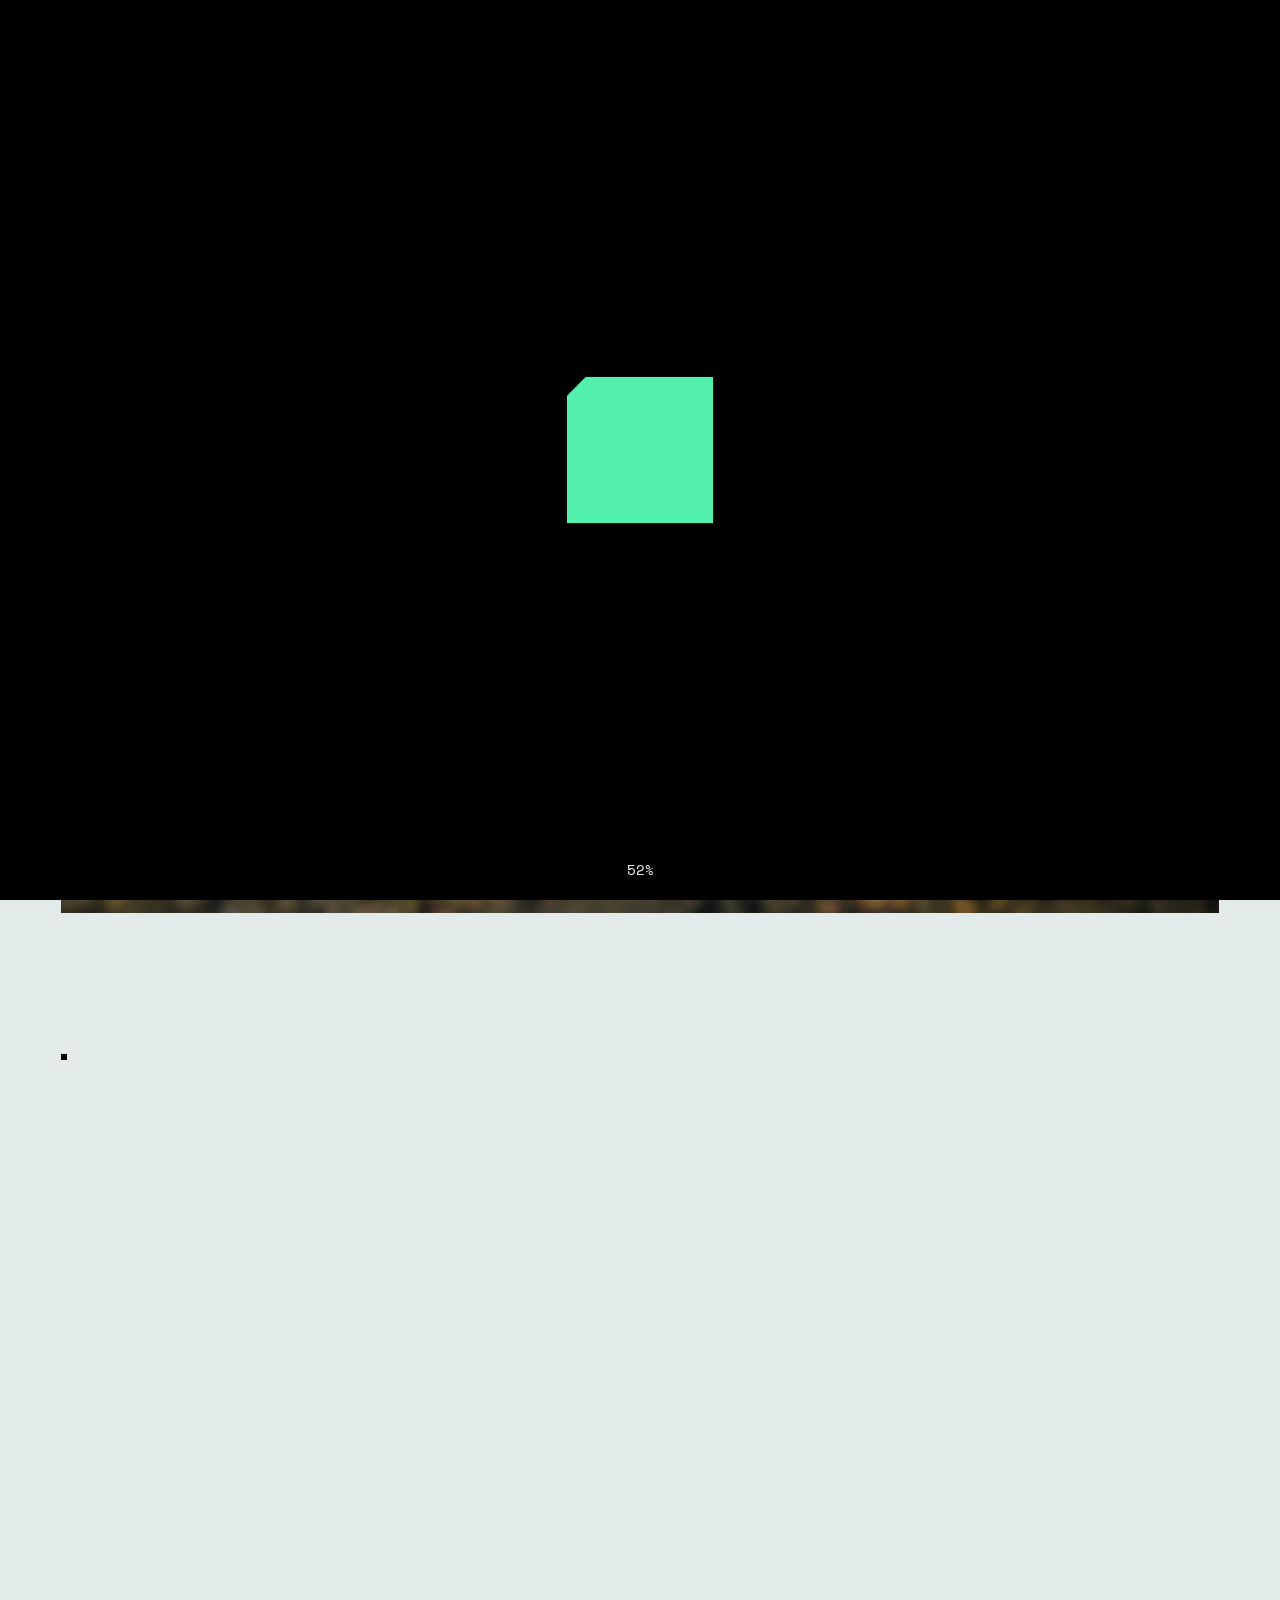
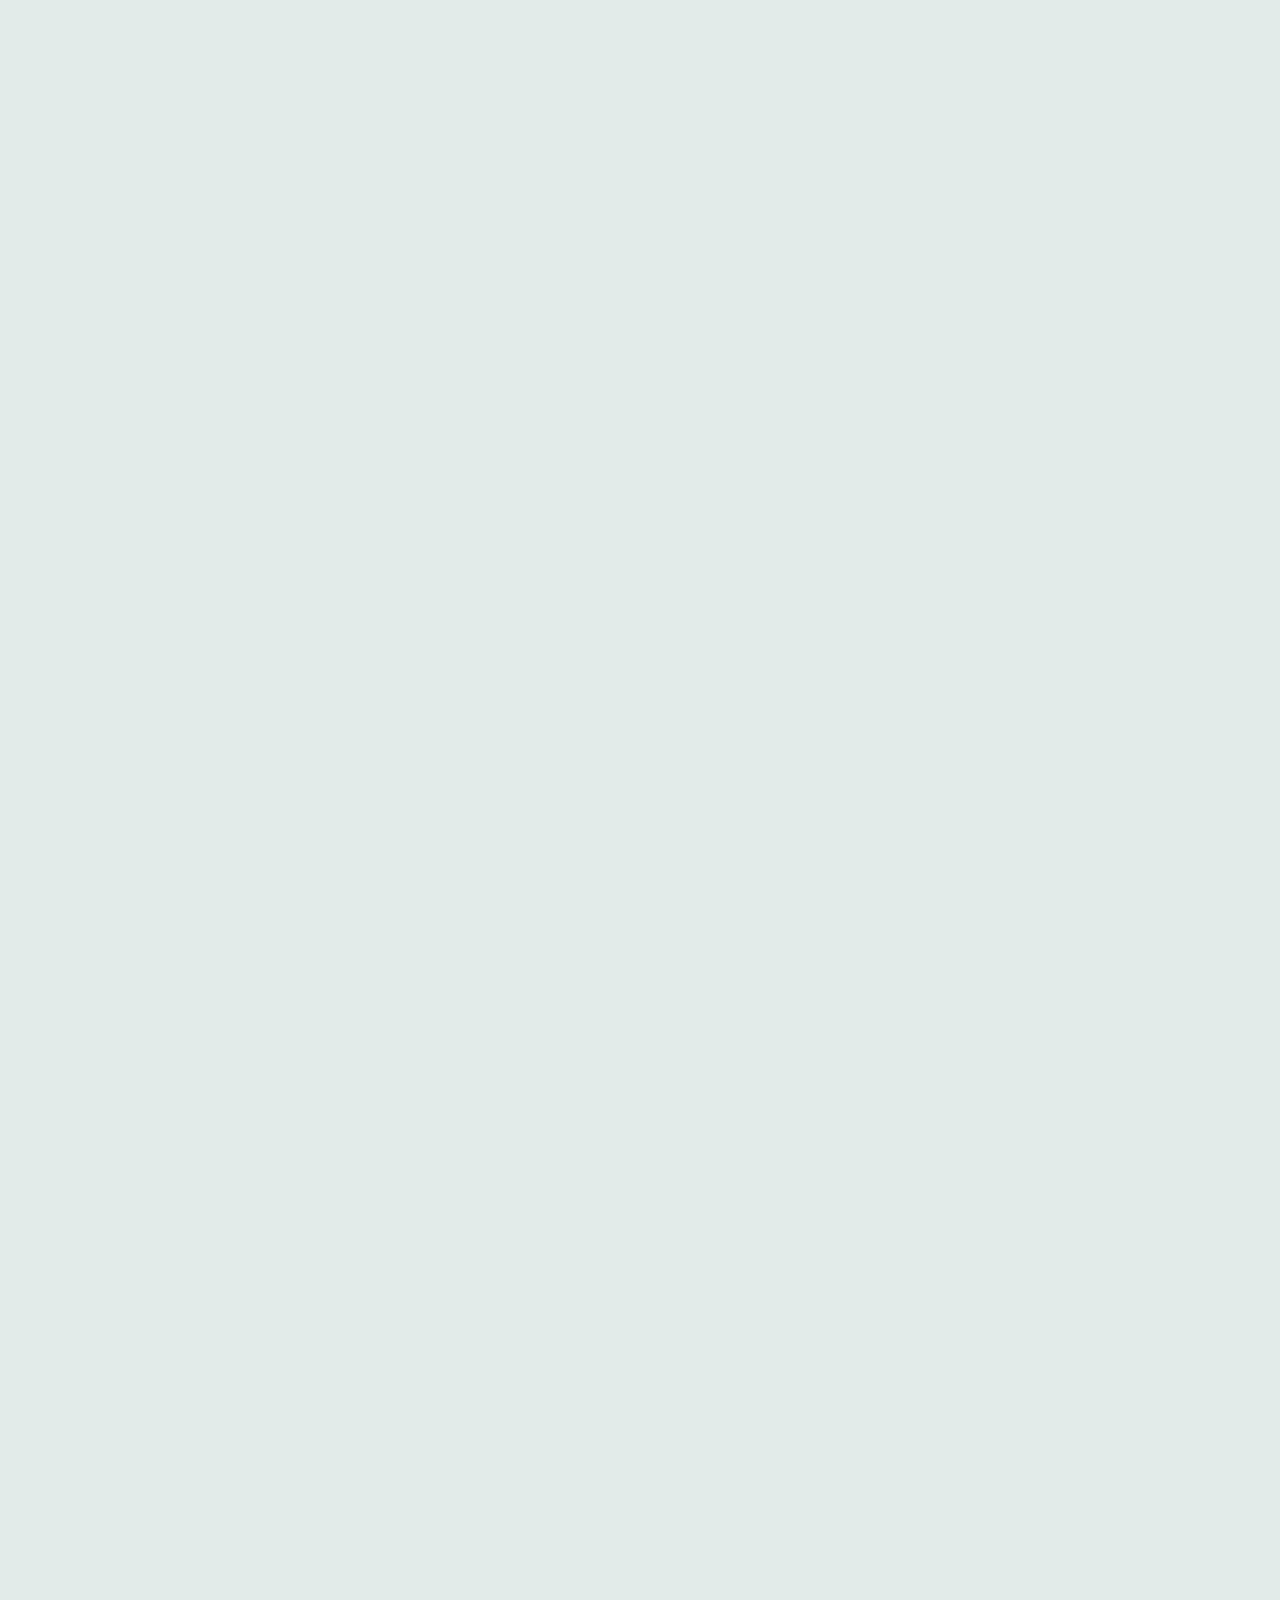
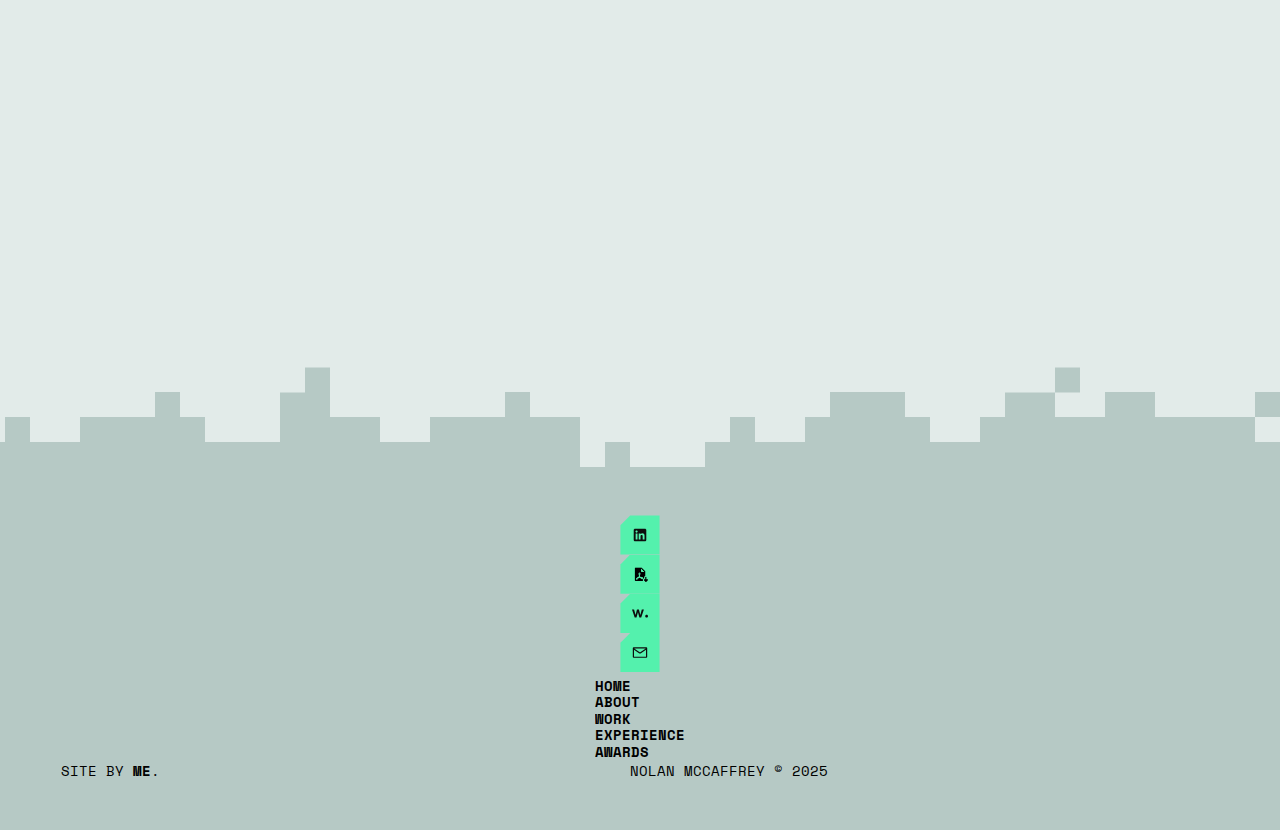
<file: project/river-pines.html>
<!DOCTYPE html>
<html lang="en">
<head>
    <head>
        <meta charset="UTF-8">
        <meta name="viewport" content="width=device-width, initial-scale=1">
        <meta name="theme-color" id="theme-color-meta" content="#e2ebe9" />
        <title>Nolan McCaffrey x River Pines Capital | Web Developer & Designer</title>
        <meta name="description" content="WordPress website and custom theme for a private equity company.">
        <meta name="application-name" content="Nolan McCaffrey - Web Developer & Designer">
        <link rel="canonical" href="https://nolanmccaffrey.com/project/river-pines.html">
        <meta property="og:title" content="Nolan McCaffrey x River Pines Capital">
        <meta property="og:description" content="WordPress website and custom theme for a private equity company.">
        <meta property="og:site_name" content="Nolan McCaffrey - Rhode Island based Web Developer & Designer">
        <meta property="og:locale" content="en_US">
        <meta property="og:image" content="/images/river/river-blur.webp">
        <meta property="og:image:type" content="image/webp">
        <meta property="og:image:width" content="1660">
        <meta property="og:image:height" content="630">
        <meta property="og:image:alt" content="Nolan McCaffrey x River Pines Capital">
        <meta property="og:url" content="https://nolanmccaffrey.com/project/river-pines.html">
        <meta property="og:type" content="website">
        <meta name="twitter:card" content="summary_large_image">
        <meta name="twitter:title" content="Nolan McCaffrey x River Pines Capital">
        <meta name="twitter:description" content="WordPress website and custom theme for a private equity company.">
        <meta name="twitter:image" content="/images/river/river-blur.webp">
        <meta name="twitter:image:width" content="1024">
        <meta name="twitter:image:height" content="576">
        <meta name="twitter:image:alt" content="Nolan McCaffrey x River Pines Capital">
        <link rel="stylesheet" href="/styles/style.css">
        <link rel="preload" as="image" href="/images/river/river-blur.webp">
        <link rel="icon" type="image/png" href="/images/logos/favicon-96x96.png" sizes="96x96" />
        <link rel="icon" type="image/svg+xml" href="/images/logos/favicon.svg" />
        <link rel="shortcut icon" href="/images/logos/favicon.ico" type="image/x-icon" />
        <link rel="apple-touch-icon" sizes="180x180" href="/images/logos/apple-touch-icon.png" />
        <meta name="apple-mobile-web-app-title" content="Nolan McCaffrey" />
        <link rel="manifest" href="/images/logos/site.webmanifest" />
        <script>
            (function () {
                const theme = localStorage.getItem('theme') || 'light';
                document.documentElement.setAttribute('data-theme', theme);

                const meta = document.querySelector('meta[name="theme-color"]');
                if (meta) {
                meta.setAttribute('content', theme === 'dark' ? '#121212' : '#e2ebe9');
                }

                if (theme === 'dark') {
                document.documentElement.style.backgroundColor = '#121212';
                }
            })();
        </script>
    </head>
</head>
<body id="project">
    <div class="cursor-grid"></div>
    <div id="loader">
        <div class="loader-grid"></div>
        <svg class="svg1" xmlns="http://www.w3.org/2000/svg" viewBox="0 0 75 75">
            <rect x="0" y="0" width="75" height="75" class="bg" />
            <g transform="translate(20.920898, 56.999994)">
                <path class="n-stroke" d="M 21.71875 -3.578125 L 22.703125 -3.578125 L 22.703125 -37.921875 L 29.84375 -37.921875 L 29.84375 0 L 15.875 0 L 11.4375 -34.34375 L 10.453125 -34.34375 L 10.453125 0 L 3.296875 0 L 3.296875 -37.921875 L 17.28125 -37.921875 Z"/>
                <path class="n-fill" d="M 21.71875 -3.578125 L 22.703125 -3.578125 L 22.703125 -37.921875 L 29.84375 -37.921875 L 29.84375 0 L 15.875 0 L 11.4375 -34.34375 L 10.453125 -34.34375 L 10.453125 0 L 3.296875 0 L 3.296875 -37.921875 L 17.28125 -37.921875 Z"/>
            </g>
        </svg>
        <div class="loader-percentage">0%</div>
    </div>
    <div id="site">
        <header id="header"></header>
        <main id="content">
            <div class="project-page">
                <div class="project__main">
                    <section class="project__heading">
                        <div class="container no-padding-bottom">
                            <div class="heading">
                                <div class="heading--content">
                                    <div class="heading--left">
                                        <p class="blur-scroll blur-letters">July, 2024</p>
                                        <h1 class="stagger-fade">River Pines<br>Capital</h1>
                                    </div>
                                </div>
                            </div>
                        </div>
                    </section>
                    <section class="project__hero">
                        <div class="container no-padding-top no-padding-bottom">
                            <div class="work__list--item-content-img">
                                <div class="pixel-reveal">
                                    <img src="/images/river/river-blur.webp">
                                    <div class="pixel-grid"></div>
                                </div>
                            </div>
                        </div>
                    </section>
                    <section class="project-details">
                        <div class="container">
                            <div class="about">
                                <div class="column__small">
                                    <span class="subtitle blur-scroll blur-letters"><span class="sub_square"></span> Details</span>
                                    <p class="large stagger-fade"><span class="indent"></span>WordPress website and custom theme for a private equity company.</p>
                                    <div class="column__small--columns">
                                        <div class="m-vcol-flex">
                                            <p class="fade-upNone">Single-page scrolling website using WordPress and Elementor, with a custom theme built with HTML, CSS and JavaScript on top of Elementor's Hello Theme. The site integrates the flexibility of WordPress with the design control of custom code, allowing for smooth animations, responsive layout, and seamless section-based navigation. This approach gave the client the ease of WordPress content management while maintaining full creative control over the frontend experience.</p>
                                            <p class="fade-upNone"><a target="_blank" href="https://riverpinescapital.com/" class="btn blur"><span class="sub_square"></span> View Live Site</a></p>
                                        </div>
                                        <div class="toolset fade-upNone">
                                            <p class="subtitle blur-scroll blur-letters"><span class="sub_square"></span> Tools</p>
                                            <p class="tools stagger-fade">
                                                <span>WordPress</span>
                                                <span>Elementor</span>
                                                <span>Graphic Design</span>
                                                <span>Web Development</span>
                                                <span>Web Design</span>
                                                <span>Custom Theme</span>
                                                <span>HTML</span>
                                                <span>CSS</span>
                                                <span>JavaScript</span>
                                                <span>Animations</span>
                                            </p>
                                        </div>
                                    </div>
                                </div>
                            </div>
                        </div>
                    </section>
                    <section class="project__images">
                        <div class="container no-padding-top">        
                            <div class="project__col">
                                <div class="work__list--item-content-img">
                                    <div class="pixel-reveal">
                                        <video autoplay loop muted playsinline preload="auto" class="video fade-upNone">
                                            <source src="/videos/river/River-Pines.mp4" type="video/mp4">
                                        </video>
                                        <button class="video-toggle" aria-label="Toggle video">
                                            <svg class="icon icon-pause" xmlns="http://www.w3.org/2000/svg" viewBox="0 0 24 24">
                                                <rect x="6" y="4" width="4" height="16"/>
                                                <rect x="14" y="4" width="4" height="16"/>
                                            </svg>
                                            <svg class="icon icon-play" xmlns="http://www.w3.org/2000/svg" viewBox="0 0 24 24">
                                                <polygon points="6,4 20,12 6,20"/>
                                            </svg>
                                        </button>
                                        <div class="pixel-grid"></div>
                                    </div>
                                </div> 
                            </div>    
                            <div class="project__col">
                                <div class="work__list--item-content-img bg">
                                    <div class="pixel-reveal">
                                        <img src="/images/river/River-Desktop.webp" loading="lazy" class="fade-upNone">
                                        <div class="pixel-grid"></div>
                                    </div>
                                </div> 
                            </div>
                            <div class="project__col">
                                <div class="work__list--item-content-img bg">
                                    <div class="pixel-reveal">
                                        <img src="/images/river/River-Mobile.webp" loading="lazy" class="fade-upNone">
                                        <div class="pixel-grid"></div>
                                    </div>
                                </div> 
                            </div>
                        </div>
                    </section>
                </div>
            </div>
        </main>    
        <footer id="footer"></footer>
    </div>
    <img class="hover-image" />
    <div class="noise"></div>
    <div class="cursor-label" id="cursorLabel"><span class="sub_square"></span> View</div>
    <div id="menu__overlay"></div>
    <script src="/scripts/lenis.min.js"></script>
    <script src="/scripts/script.js"></script>
</body>
</html>
</file>
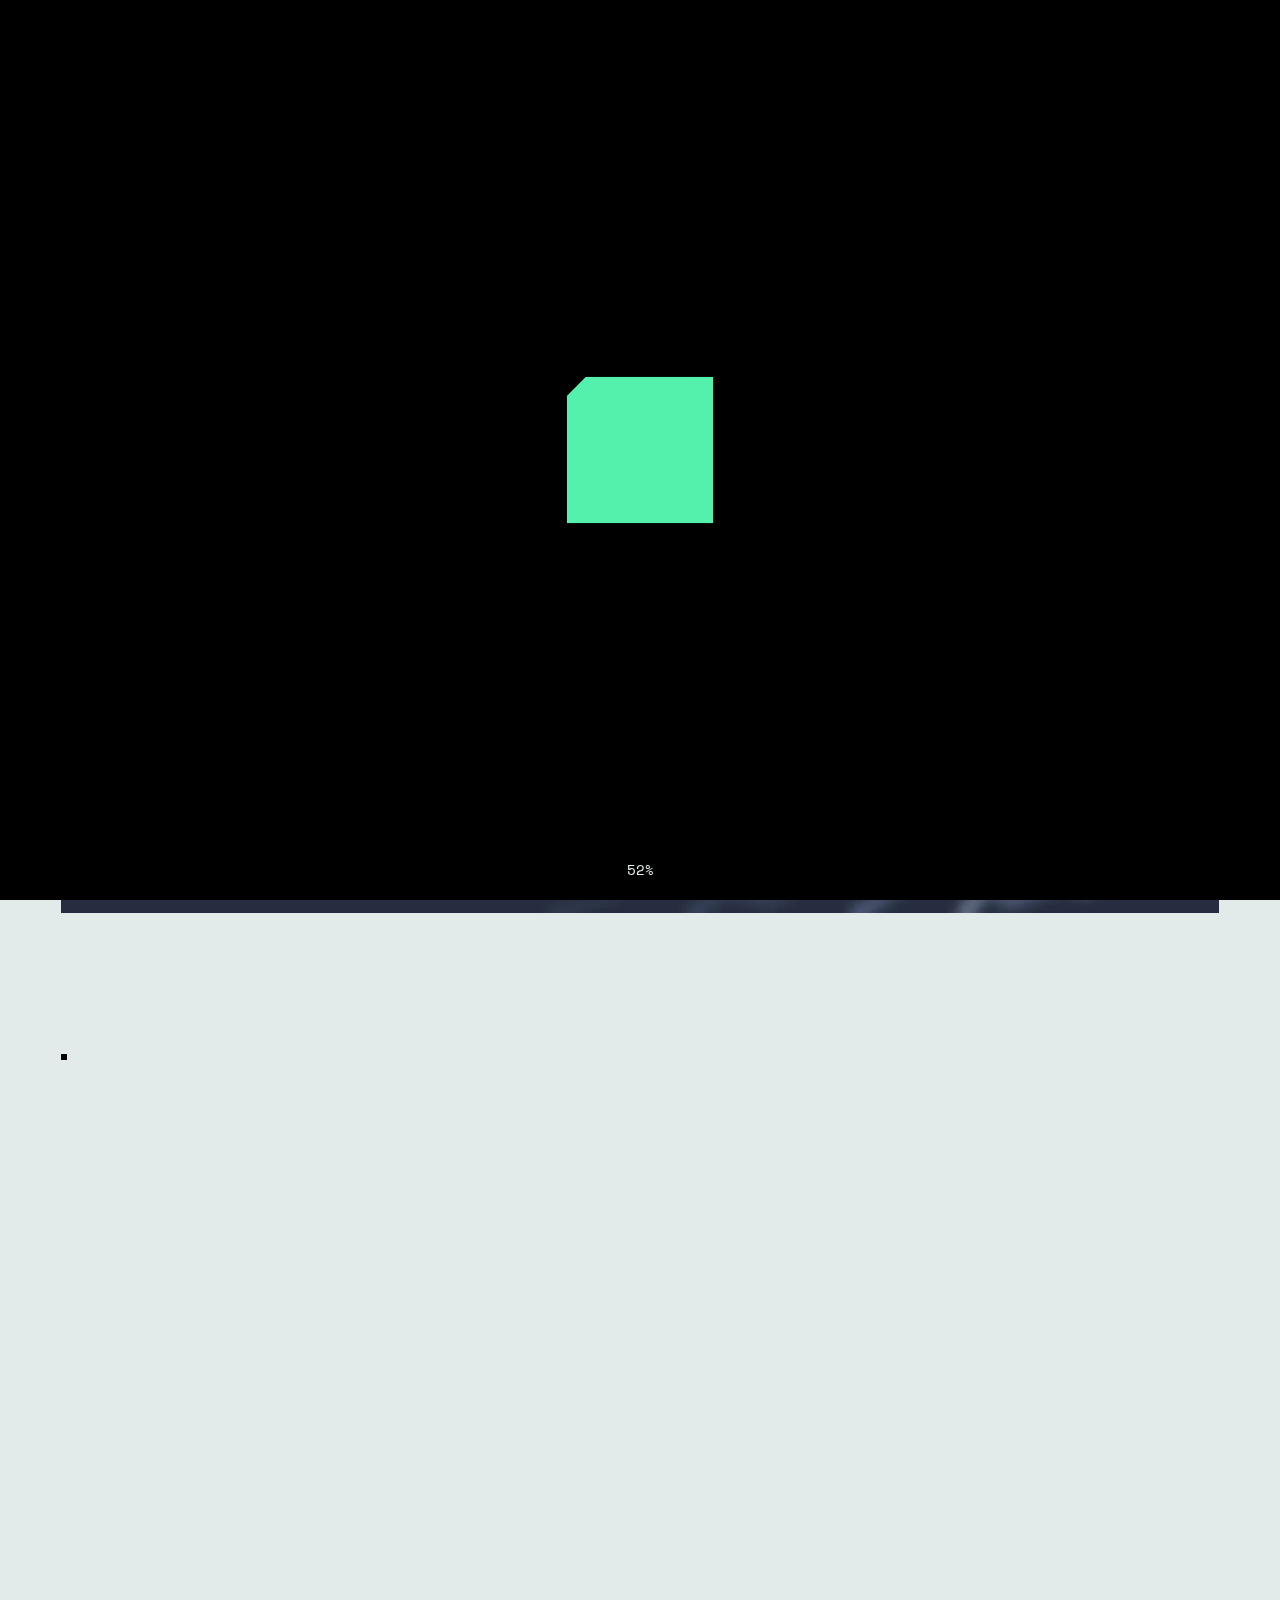
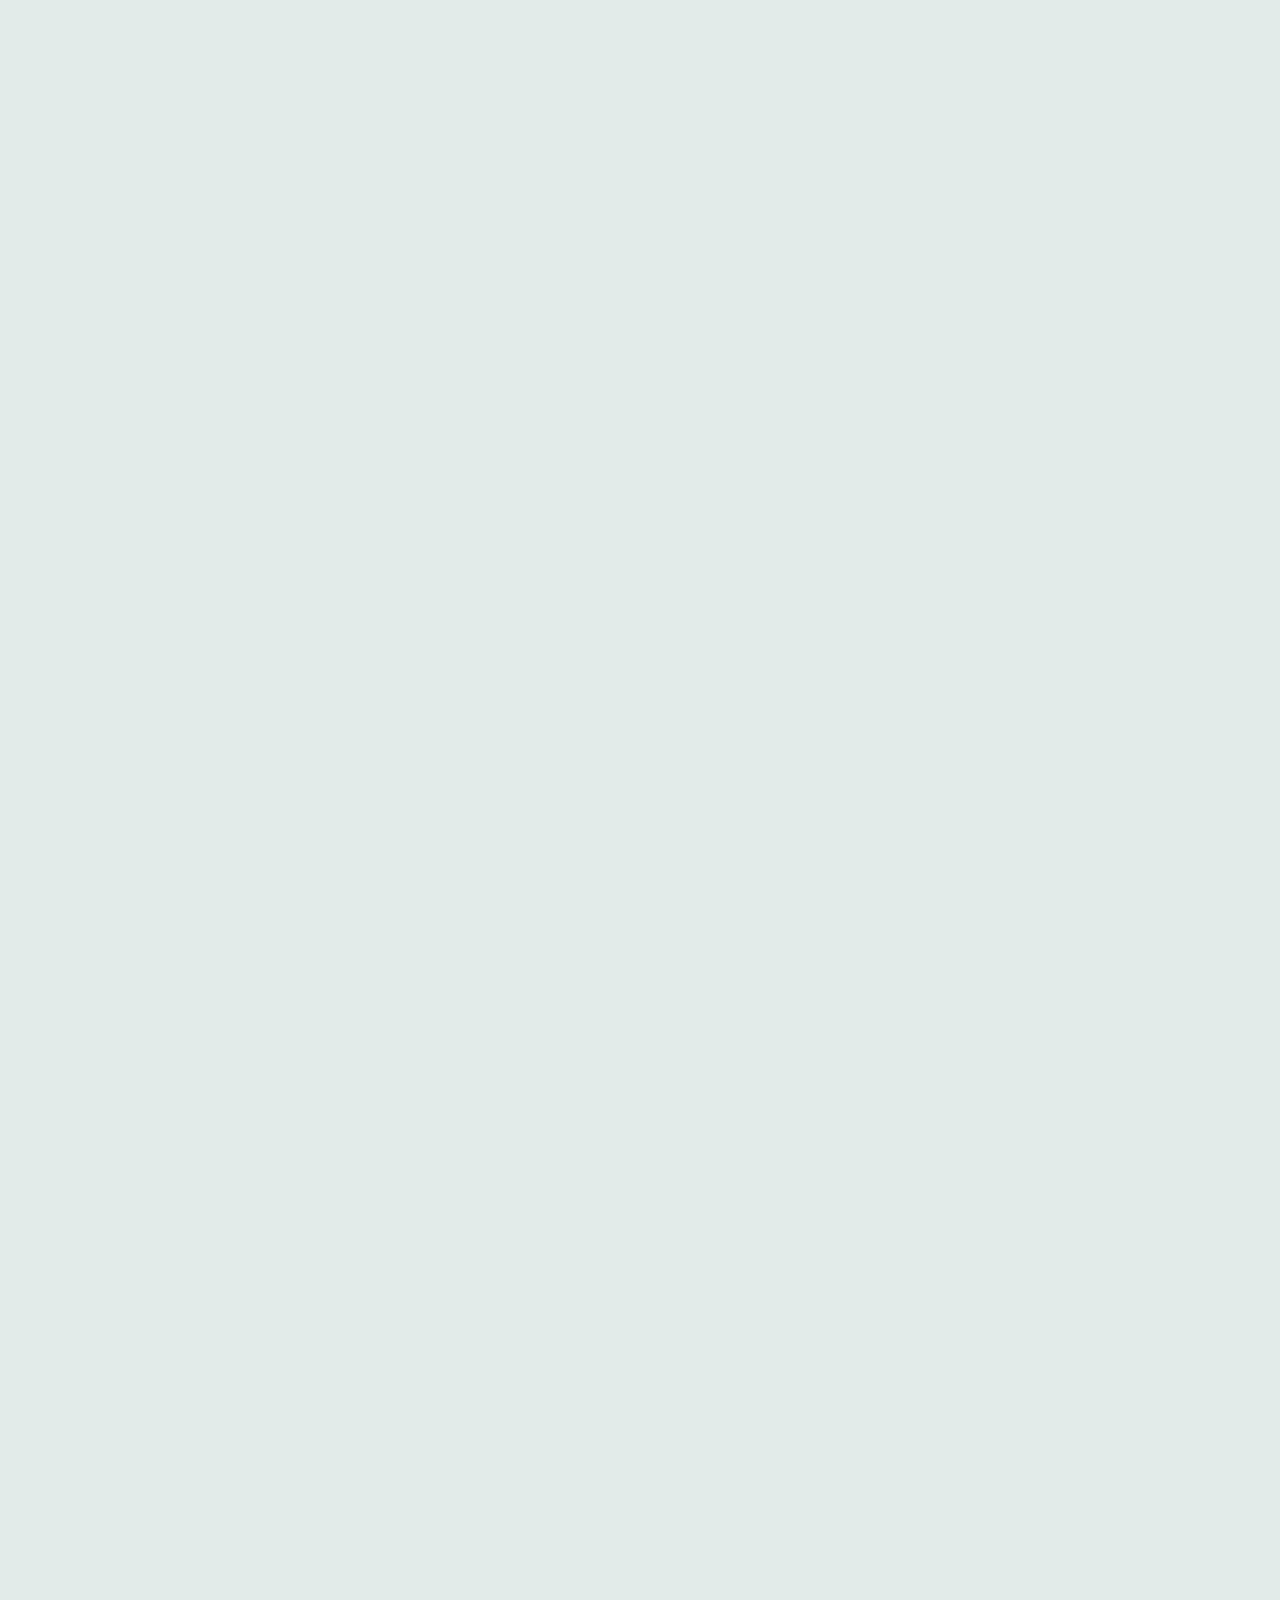
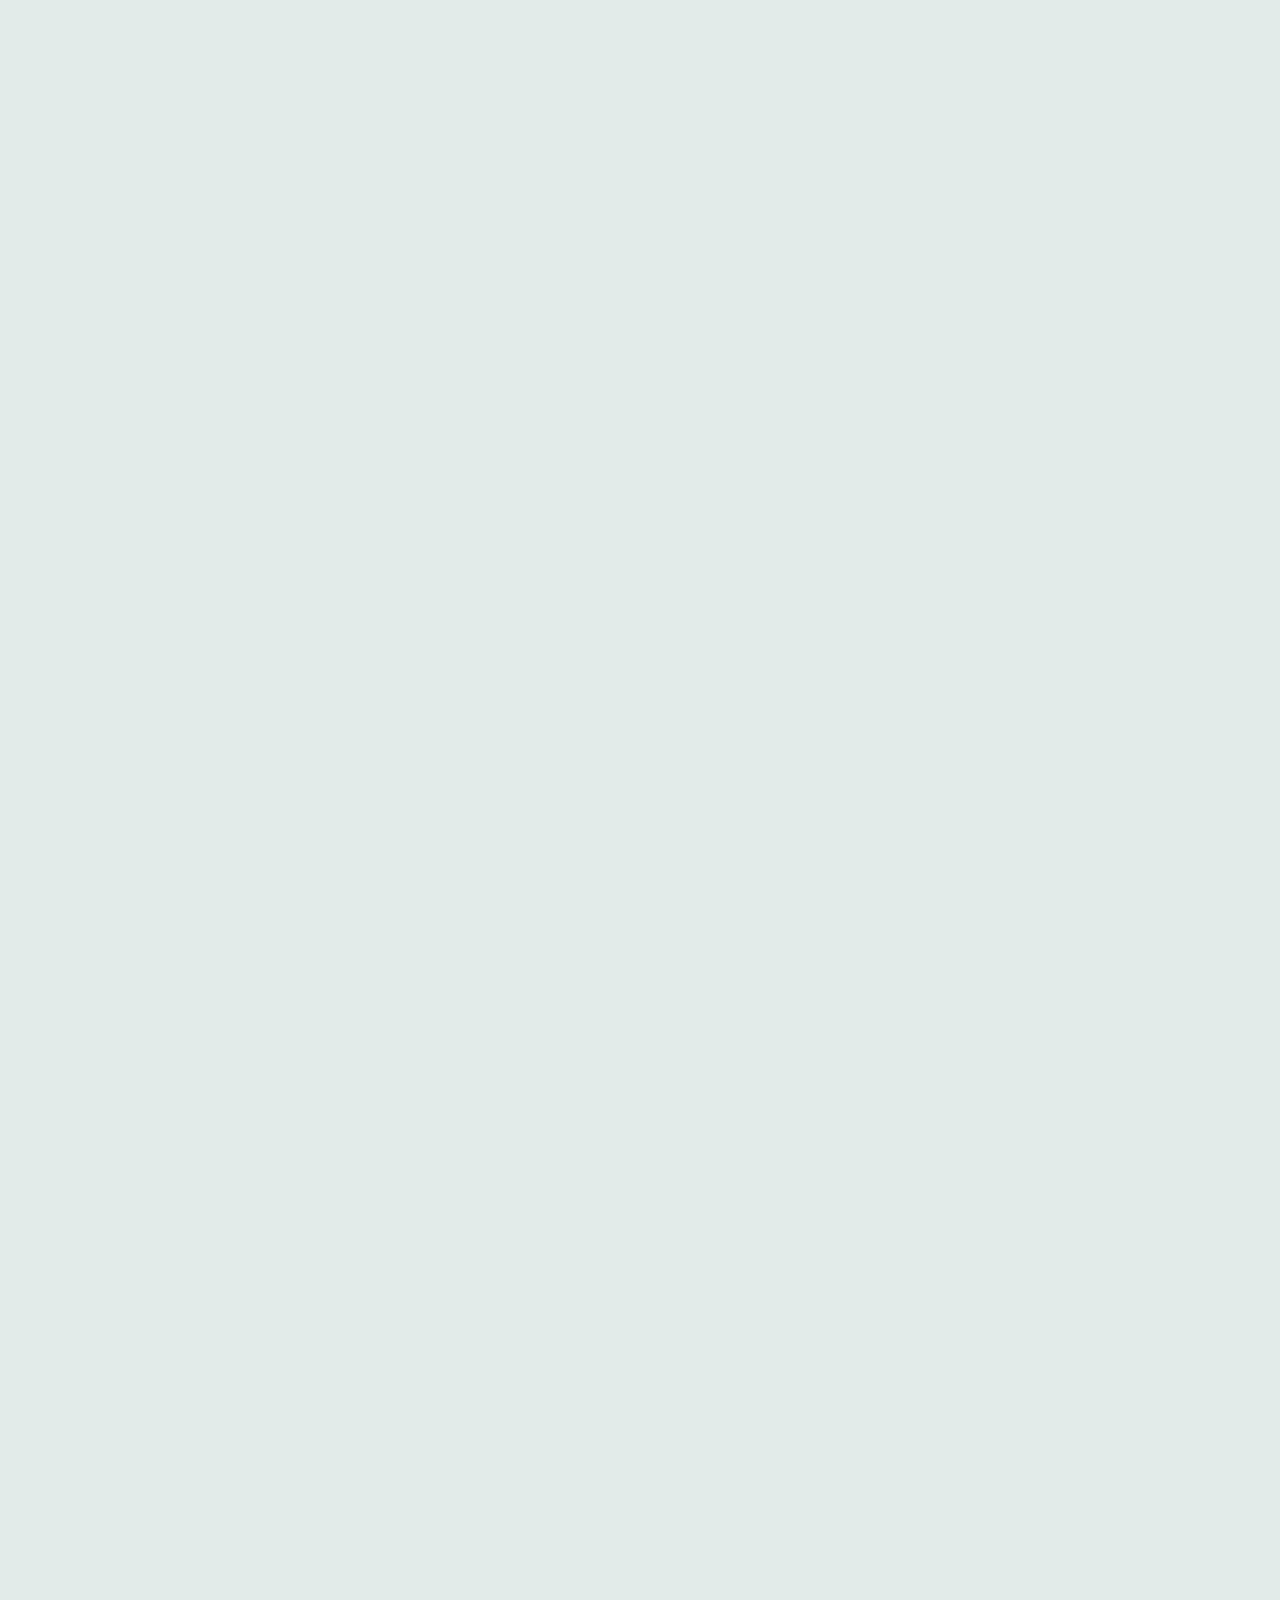
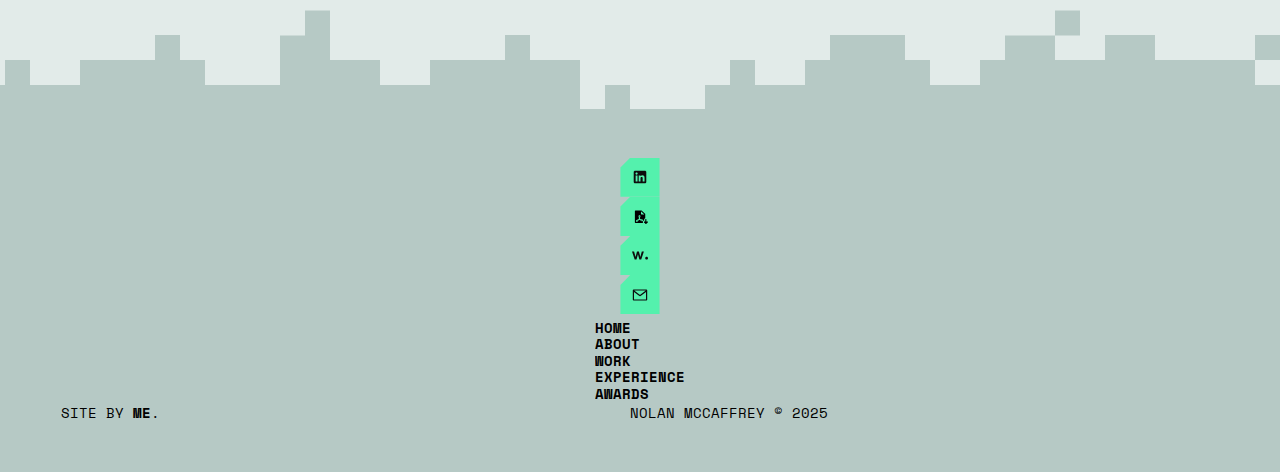
<file: project/veritas.html>
<!DOCTYPE html>
<html lang="en">
    <head>
        <meta charset="UTF-8">
        <meta name="viewport" content="width=device-width, initial-scale=1">
        <meta name="theme-color" id="theme-color-meta" content="#e2ebe9" />
        <title>Nolan McCaffrey x Veritas Wealth Management | Web Developer & Designer</title>
        <meta name="description" content="WordPress website and custom theme for a financial management company.">
        <meta name="application-name" content="Nolan McCaffrey - Web Developer & Designer">
        <link rel="canonical" href="https://nolanmccaffrey.com/project/veritas.html">
        <meta property="og:title" content="Nolan McCaffrey x Veritas Wealth Management">
        <meta property="og:description" content="WordPress website and custom theme for a financial management company.">
        <meta property="og:site_name" content="Nolan McCaffrey - Rhode Island based Web Developer & Designer">
        <meta property="og:locale" content="en_US">
        <meta property="og:image" content="/images/veritas/veritas-blur.webp">
        <meta property="og:image:type" content="image/webp">
        <meta property="og:image:width" content="1660">
        <meta property="og:image:height" content="630">
        <meta property="og:image:alt" content="Nolan McCaffrey x Veritas Wealth Management">
        <meta property="og:url" content="https://nolanmccaffrey.com/project/veritas.html">
        <meta property="og:type" content="website">
        <meta name="twitter:card" content="summary_large_image">
        <meta name="twitter:title" content="Nolan McCaffrey x Veritas Wealth Management">
        <meta name="twitter:description" content="WordPress website and custom theme for a financial management company.">
        <meta name="twitter:image" content="/images/veritas/veritas-blur.webp">
        <meta name="twitter:image:width" content="1024">
        <meta name="twitter:image:height" content="576">
        <meta name="twitter:image:alt" content="Nolan McCaffrey x Veritas Wealth Management">
        <link rel="stylesheet" href="/styles/style.css">
        <link rel="preload" as="image" href="/images/veritas/veritas-blur.webp">
        <link rel="icon" type="image/png" href="/images/logos/favicon-96x96.png" sizes="96x96" />
        <link rel="icon" type="image/svg+xml" href="/images/logos/favicon.svg" />
        <link rel="shortcut icon" href="/images/logos/favicon.ico" type="image/x-icon" />
        <link rel="apple-touch-icon" sizes="180x180" href="/images/logos/apple-touch-icon.png" />
        <meta name="apple-mobile-web-app-title" content="Nolan McCaffrey" />
        <link rel="manifest" href="/images/logos/site.webmanifest" />
        <script>
            (function () {
                const theme = localStorage.getItem('theme') || 'light';
                document.documentElement.setAttribute('data-theme', theme);

                const meta = document.querySelector('meta[name="theme-color"]');
                if (meta) {
                meta.setAttribute('content', theme === 'dark' ? '#121212' : '#e2ebe9');
                }

                if (theme === 'dark') {
                document.documentElement.style.backgroundColor = '#121212';
                }
            })();
        </script>
    </head>
    <body id="project">
        <div class="cursor-grid"></div>
        <div id="loader">
            <div class="loader-grid"></div>
            <svg class="svg1" xmlns="http://www.w3.org/2000/svg" viewBox="0 0 75 75">
                <rect x="0" y="0" width="75" height="75" class="bg" />
                <g transform="translate(20.920898, 56.999994)">
                    <path class="n-stroke" d="M 21.71875 -3.578125 L 22.703125 -3.578125 L 22.703125 -37.921875 L 29.84375 -37.921875 L 29.84375 0 L 15.875 0 L 11.4375 -34.34375 L 10.453125 -34.34375 L 10.453125 0 L 3.296875 0 L 3.296875 -37.921875 L 17.28125 -37.921875 Z"/>
                    <path class="n-fill" d="M 21.71875 -3.578125 L 22.703125 -3.578125 L 22.703125 -37.921875 L 29.84375 -37.921875 L 29.84375 0 L 15.875 0 L 11.4375 -34.34375 L 10.453125 -34.34375 L 10.453125 0 L 3.296875 0 L 3.296875 -37.921875 L 17.28125 -37.921875 Z"/>
                </g>
            </svg>
            <div class="loader-percentage">0%</div>
        </div>
        <div id="site">
            <header id="header"></header>
            <main id="content">
                <div class="project-page">
                    <div class="project__main">
                        <section class="project__heading">
                            <div class="container no-padding-bottom">
                                <div class="heading">
                                    <div class="heading--content">
                                        <div class="heading--left">
                                            <p class="blur-scroll blur-letters">March, 2023</p>
                                            <h1 class="stagger-fade">Veritas Wealth<br>Management</h1>
                                        </div>
                                    </div>
                                </div>
                            </div>
                        </section>
                        <section class="project__hero">
                            <div class="container no-padding-top no-padding-bottom">
                                <div class="work__list--item-content-img">
                                    <div class="pixel-reveal">
                                        <img src="/images/veritas/veritas-blur.webp">
                                        <div class="pixel-grid"></div>
                                    </div>
                                </div>
                            </div>
                        </section>
                        <section class="project-details">
                            <div class="container">
                                <div class="about">
                                    <div class="column__small">
                                        <span class="subtitle blur-scroll blur-letters"><span class="sub_square"></span> Details</span>
                                        <p class="large stagger-fade"><span class="indent"></span>WordPress website and custom theme for a financial management company.</p>
                                        <div class="column__small--columns">
                                            <div class="m-vcol-flex">
                                                <p class="fade-upNone">For a Rhode Island–based financial management firm, I created a fully customized WordPress website using Elementor and Elementor's hello theme, tailored to their brand and services. The design emphasizes clarity, trust, and professionalism, with flexible modules that allow for easy content updates as the business grows. The site offers a seamless user experience across devices, optimized performance, and easy backend management for the client team.</p>
                                                <p class="fade-upNone"><a target="_blank" href="https://veritaswealthri.com/" class="btn blur"><span class="sub_square"></span> View Live Site</a></p>
                                            </div>
                                            <div class="toolset fade-upNone">
                                                <p class="subtitle blur-scroll blur-letters"><span class="sub_square"></span> Tools</p>
                                                <p class="tools stagger-fade">
                                                    <span>WordPress</span>
                                                    <span>Elementor</span>
                                                    <span>Graphic Design</span>
                                                    <span>Web Development</span>
                                                    <span>Web Design</span>
                                                    <span>Custom Theme</span>
                                                    <span>HTML</span>
                                                    <span>CSS</span>
                                                    <span>JavaScript</span>
                                                    <span>Animations</span>
                                                </p>
                                            </div>
                                        </div>
                                    </div>
                                </div>
                            </div>
                        </section>
                        <section class="project__images">
                            <div class="container no-padding-top">        
                                <div class="project__col">
                                    <div class="work__list--item-content-img">
                                        <div class="pixel-reveal">
                                            <video autoplay loop muted playsinline preload="auto" class="video fade-upNone">
                                                <source src="/videos/veritas/VER-1.mp4" type="video/mp4">
                                            </video>
                                            <button class="video-toggle" aria-label="Toggle video">
                                                <svg class="icon icon-pause" xmlns="http://www.w3.org/2000/svg" viewBox="0 0 24 24">
                                                    <rect x="6" y="4" width="4" height="16"/>
                                                    <rect x="14" y="4" width="4" height="16"/>
                                                </svg>
                                                <svg class="icon icon-play" xmlns="http://www.w3.org/2000/svg" viewBox="0 0 24 24">
                                                    <polygon points="6,4 20,12 6,20"/>
                                                </svg>
                                            </button>
                                            <div class="pixel-grid"></div>
                                        </div>
                                    </div> 
                                </div>    
                                <div class="project__col">
                                    <div class="work__list--item-content-img bg">
                                        <div class="pixel-reveal">
                                            <img src="/images/veritas/Veritas-1.webp" loading="lazy">
                                            <div class="pixel-grid"></div>
                                        </div>
                                    </div> 
                                </div>
                                <div class="project__col">
                                    <div class="work__list--item-content-img">
                                        <div class="pixel-reveal">
                                            <video autoplay loop muted playsinline preload="auto" class="video fade-upNone">
                                                <source src="/videos/veritas/VER-2.mp4" type="video/mp4">
                                            </video>
                                            <button class="video-toggle" aria-label="Toggle video">
                                                <svg class="icon icon-pause" xmlns="http://www.w3.org/2000/svg" viewBox="0 0 24 24">
                                                    <rect x="6" y="4" width="4" height="16"/>
                                                    <rect x="14" y="4" width="4" height="16"/>
                                                </svg>
                                                <svg class="icon icon-play" xmlns="http://www.w3.org/2000/svg" viewBox="0 0 24 24">
                                                    <polygon points="6,4 20,12 6,20"/>
                                                </svg>
                                            </button>
                                            <div class="pixel-grid"></div>
                                        </div>
                                    </div> 
                                </div>
                                <div class="project__col">
                                    <div class="work__list--item-content-img bg">
                                        <div class="pixel-reveal">
                                            <img src="/images/veritas/Veritas-2.webp" loading="lazy">
                                            <div class="pixel-grid"></div>
                                        </div>
                                    </div> 
                                </div>
                                <div class="project__col">
                                    <div class="work__list--item-content-img">
                                        <div class="pixel-reveal">
                                            <video autoplay loop muted playsinline preload="auto" class="video fade-upNone">
                                                <source src="/videos/veritas/VER-3.mp4" type="video/mp4">
                                            </video>
                                            <button class="video-toggle" aria-label="Toggle video">
                                                <svg class="icon icon-pause" xmlns="http://www.w3.org/2000/svg" viewBox="0 0 24 24">
                                                    <rect x="6" y="4" width="4" height="16"/>
                                                    <rect x="14" y="4" width="4" height="16"/>
                                                </svg>
                                                <svg class="icon icon-play" xmlns="http://www.w3.org/2000/svg" viewBox="0 0 24 24">
                                                    <polygon points="6,4 20,12 6,20"/>
                                                </svg>
                                            </button>
                                            <div class="pixel-grid"></div>
                                        </div>
                                    </div> 
                                </div>
                            </div>
                        </section>
                    </div>
                </div>
            </main>    
            <footer id="footer"></footer>
        </div>
        <div id="page-transition" class="page-transition hidden">
            <div class="page-grid"></div>
        </div>
        <img class="hover-image" />
        <div class="noise"></div>
        <div class="cursor-label" id="cursorLabel"><span class="sub_square"></span> View</div>
        <div id="menu__overlay"></div>
        <script src="/scripts/lenis.min.js"></script>
        <script src="/scripts/script.js"></script>
    </body>
</html>
</file>
<file: styles/style.css>
@font-face {
    font-display: swap;
    font-family: 'Space Mono';
    src: url('/fonts/SpaceMono-Regular.woff2') format('woff2');
    font-weight: 500;
    font-style: normal
}

@font-face {
    font-display: swap;
    font-family: 'Space Mono';
    src: url('/fonts/SpaceMono-Bold.woff2') format('woff2');
    font-weight: 900;
    font-style: normal
}

*,:after,:before {
    box-sizing: border-box;
    margin: 0;
    padding: 0
}

html {
    font-size: 100%;
    -webkit-text-size-adjust: 100%;
    scroll-behavior: smooth;
    background-color: var(--color-bg);
}

html {
    font-size: calc(0.625rem + 0.41666666666666663vw);
}

@media screen and (max-width: 1920px) {
    html {
        font-size: calc(0.625rem + 0.41666666666666674vw);
    }
}

@media screen and (max-width: 1440px) {
    html {
        font-size: calc(0.8126951092611863rem + 0.20811654526534862vw);
    }
}

@media screen and (max-width: 479px) {
    html {
        font-size: calc(0.7494769874476988rem + 0.8368200836820083vw);
    }
}

html.js body.body-loading #site {
  visibility: hidden;
}

body {
    background-color: var(--color-bg); 
    color: var(--text-color);
    border: none;
    padding: 0;
    margin: 0;
    font-family: 'Space Mono', 'Courier New', monospace;
    font-weight: 300;
    font-size: 1rem;
    overflow-x: hidden;
}

.body-loading * {
    animation: none !important;
    transition: none !important;
    opacity: 0 !important;
    visibility: hidden !important;
    pointer-events: none;
}

h1, h2, h3, h4, h5 {
    font-weight: bold;
    text-transform: uppercase;
    line-height: .9;
}

h1 {
    font-size: var(--h1-small);
}

h2 {
    font-size: var(--h2);
}

h2.big {
    font-size: var(--h1-small);
}

h3 {
    font-size: var(--h3);
}

.container {
    max-width: 100%;
    width: 100%;
    margin: 0 auto;
    padding-top: clamp(4rem, 11.33vw + .6rem, 8.5rem);
    padding-bottom: clamp(4rem, 11.33vw + .6rem, 8.5rem);
    padding-left: clamp(1.5rem, 2.17vw + .85rem, 3.13rem);
    padding-right: clamp(1.5rem, 2.17vw + .85rem, 3.13rem);
    display: flex;
    flex-direction: column;
}

@media (min-width: 768px) {
    .container {
        max-width: clamp(0rem, 100% - 2.5rem, 103.75rem);
    }
}

.no-padding-top {
    padding-top: 0 !important;
}

.no-padding-bottom {
    padding-bottom: 0 !important;
}

p {
    font-size: var(--base-font);
    line-height: 1.4;
    color: var(--text-color);
    font-weight: 500;
}

b {
    font-weight: bold;
}

button {
    background: none;
    border: none;
    font-size: var(--xsmall-font);
    font-family: inherit;
    font-weight: bold;
    cursor: pointer;
}

p.large {
    font-size: var(--p-large);
    line-height: 1;
    font-weight: bold;
    text-transform: uppercase;
    letter-spacing: -0.125rem;
}

li {
    list-style: none;
    line-height: 1;
}

img {
    width: 100%;
    height: auto;
}

video {
    width: 100%;
    height: 100%;
    object-fit: cover;
}

a {
    color: inherit;
    text-decoration: none;
}

.btn {
    background: var(--color-neon);
    color: #000;
    padding: 0.75rem 1rem;
    line-height: 1;
    display: inline-flex;
    justify-content: center;
    align-items: center;
    font-size: var(--xsmall-font);
    text-transform: uppercase;
    text-decoration: none;
    font-weight: bold;
    transition: transform .3s;
    transform: scale3d(1, 1, 1);
    width: max-content;
    clip-path: var(--med-clip);
    flex-shrink: 0;
}

@media (hover: hover) {
  .btn:hover {
    transform: scale3d(.96, .96, 1);
  }
}

/* .btn:hover {
    transform: scale3d(.96, .96, 1);
} */

.contact-btn {
  position: relative;
  overflow: hidden;
}

.copied-overlay {
  position: absolute;
  top: 0;
  left: 0;
  width: 100%;
  height: 100%;
  background: var(--text-color);
  color: var(--color-bg);
  display: flex;
  align-items: center;
  justify-content: center;
  font-weight: bold;
  text-transform: uppercase;
  opacity: 0;
  pointer-events: none;
  transition: opacity 0.3s ease;
  z-index: 1;
}

.contact-btn.copied .copied-overlay {
  opacity: 1;
}

@media (min-width: 960px) {
    .btn {
        padding: 0.875rem 1.25rem;
    }
}    

section {
    background: var(--color-bg);
}

#content {
  transition: opacity 0.3s ease;
  opacity: 1;
  position: relative;
}

#content.fade-out {
  opacity: 0;
}

#scroll-content {
    margin-top: 100svh;
    position: relative;
    z-index: 10;
}

/* =================================
   Utility Classes
================================= */ 

.s-vcol-flex {
    display: flex;
    flex-direction: column;
    gap: .25rem;
}

.m-vcol-flex {
    display: flex;
    flex-direction: column;
    gap: clamp(var(--small-gap), 5vw, var(--med-gap));
    width: 100%;
}

.column__small {
    display: flex;
    flex-direction: column;
    gap: var(--small-gap);
}

.column__small--columns {
    display: flex;
    align-items: flex-start;
    flex-direction: column;
    gap: 3rem;
    justify-content: unset;
    padding-top: var(--small-gap);
    margin-top: 0;
}

.col-p {
    display: flex;
    flex-direction: column;
    gap: var(--small-gap);
}

@media (min-width: 767px) {
    .column__small--columns {
        display: flex;
        flex-direction: row;
        gap: clamp(var(--med-gap), 5vw, 6rem);
        justify-content: flex-end;
        padding-left: 10vw;
        padding-top: 3rem;
    }
    .m-vcol-flex {
        width: 50%;
    }    
} 

.ov-hidden {
    overflow: hidden;
}

.indent {
    padding-left: 0;
}

.no-border {
    border: none !important;
}

.none {
    display: none !important;
}

/* =================================
   Root Variables
================================= */ 

:root {
    /* Colors */
    --color-bg: #e2ebe9;
    --text-color: #000;
    --black: #000;
    --white: #fff;
    --border-color: #9b9b9b;
    /* --color-neon: #76f085; */
    --color-neon: #54F1AD;
    --color-light-gray: #e2ebe9;
    --color-med-gray: #b6c9c5;
    --color-light-black: #202020;

    /* Font Sizes */
    --xsmall-font: 0.875rem;
    --base-font: clamp(0.875rem, 1vw, 1rem);
    --h1-small: clamp(2.4rem, 2.8vw + var(--small-gap), 4.5rem);
    --h1-big: clamp(2.4rem, 4.8vw + var(--small-gap), 4.5rem);
    --h2: clamp(1.4rem, 1.8vw + var(--small-gap), 3rem);
    --h3: clamp(var(--small-gap), 1.4vw + 0.8rem, 2.4rem);
    --p-large: clamp(var(--med-gap), 2.8vw + var(--small-gap), 4.5rem);

    /* Gaps */
    --xsmall-gap: .5rem;
    --small-gap: 1rem;
    --med-gap: 2rem;
    --lg-gap: 3rem;
    --xlg-gap: 5rem;
    --xxlg-gap: 6rem;

    /* Clip-Paths */
    --small-clip: polygon(0.625rem 0%, 100% 0%, 100% 100%, 0% 100%, 0% 0.625rem);
    --med-clip: polygon(0.625rem 0%, 100% 0%, 100% 100%, 0% 100%, 0% 0.625rem);
    --rev-clip: polygon(0% 0%, calc(100% - 0.625rem) 0%, 100% 0.625rem, 100% 100%, 0% 100%);
}    

[data-theme="dark"] {
  --color-bg: #121212;
  --text-color: #ededed;
  --border-color: #403e3e;
}

[data-theme="dark"] .grey-bg {
  --color-bg: #202020;
}

[data-theme="light"] .grey-bg {
  --color-bg: #b6c9c5;
}

/* =================================
   Homepage Hero
================================= */ 

section#home {
    position: fixed;
    z-index: 1;
    width: 100%;
    top: 0;
}

.hero {
    display: flex;
    flex-direction: column;
    height: 100svh;
    width: 100%;
    justify-content: center;
    align-items: center;
    gap: var(--small-gap);
    transition: opacity 0.1s linear;
    opacity: 1;
}

.hero h1 {
    font-size: var(--h1-small);
}

.hero__round--bg {
    width: 100%;
    height: 100%;
    display: flex;
    align-items: center;
    position: absolute;
    inset: 0%;
    justify-content: center;
    z-index: -1;
}

.hero__round--bg-circle {
  width: 100%;
  height: 100%;
  max-width: 50vh;
  max-height: 50vh;
  position: relative;
  background: transparent;
  clip-path: circle(50%);
  overflow: hidden;
  display: flex;
  align-items: center;
  justify-content: center;
}

.circle-grid {
  position: absolute;
  inset: 0;
  display: grid;
  z-index: 1;
}

.circle-grid .square {
  background-color: var(--color-neon);
  width: 100%;
  height: 100%;
  aspect-ratio: 1 / 1;
  opacity: 0;
  transition: opacity 0.5s ease;
  will-change: opacity;
}

.circle-grid .square.visible {
  opacity: 1;
}

.hero img {
    width: 100%;
    height: 100%;
    max-width: 50vh;
    max-height: 50vh;
    filter: grayscale(100%);
    position: relative;
    border-radius: 0.3125rem;
}

.hero__column--left, .hero__column--right {
    width: 100%;
    gap: var(--xsmall-gap);
    text-align: center;
}

.hero__column--right p {
    max-width: 31.25rem;
    margin: 0 auto;
}

.hero__column--middle {
    width: 100%;
    position: relative;
    display: flex;
    justify-content: center;
}

.hero__column--left {
    display: flex;
    flex-direction: column;
}

.hero__column--left-content {
    display: flex;
    justify-content: center;
}

.hero__column--left-content p {
    display: flex;
}

.hero__round--bg-img {
    position: absolute;
    width: 100%;
    height: 100%;
    display: flex;
    justify-content: center;
    align-items: flex-end;
    inset: 0%;
}

.hero__column--right {
    display: flex;
    justify-content: center;
    flex-direction: column;
}

@media (min-width: 961px) {
    .hero {
        flex-direction: row;
        justify-content: space-between;
        gap: var(--med-gap);
        height: 100svh;
        margin-top: 0;
    }

    .indent {
        padding-left: 4em;
    }

    .hero img {
        top: 1.5625rem;
        max-width: 100%;
        max-height: 100%;
        
    }

    .hero__column--left, .hero__column--right {
        width: 30%;
        gap: var(--small-gap);
    }

    .hero__column--right {
        justify-content: flex-end;
        text-align: right;
    }

    .hero__column--left {
        text-align: left;
    }

    .hero__column--left-content {
        justify-content: flex-start;
    }

    .hero__round--bg-circle {
        max-width: 100%;
        max-height: 100%;
    }
    
    .hero__column--middle {
        width: 40%;
    }    
}

/* =================================
   Pixel Separator
================================= */

.blocks-img {
  display: none;
  width: 150%;
}

.bg-light {
    background: var(--color-bg);
}

html[data-theme='light'] .blocks-img.light {
  display: flex;
}

html[data-theme='dark'] .blocks-img.dark {
  display: flex;
}

.blocks {
    position: relative;
    overflow: hidden;
    display: flex;
    width: 100%;
    align-items: flex-start;
    justify-content: flex-start;
    margin-top: -0.0625rem;
    flex-flow: column;
}

.blocks svg {
    width: 200%;
    color: var(--color-bg);
}

.blocks.flip {
    margin-bottom: -0.0625rem;
    margin-top: 0;
}

.blocks.flip svg {
    transform: rotate(180deg);
}

.blocks.add-bg {
    background-color: var(--color-bg);
}

@media (min-width: 960px) {
    .blocks svg {
        width: 100%;
    }
}    

/* =================================
   Header
================================= */ 

#header {
    position: fixed;
    top: 0;
    width: 100%;
    display: flex;
    z-index: 100;
    height: 3.75rem;
    align-items: center;
}

.header__container {
    display: grid;
    grid-template-columns: 1fr auto 1fr;
    align-items: center;
    z-index: 100;
}

.header__logo {
    display: flex;
}

.header__logo a {
    display: inline-flex;
}

img.logo {
    width: 2.5rem;
    z-index: 1000;
    clip-path: var(--med-clip);
}

.header__cta {
    display: flex;
    justify-content: flex-end;
    gap: var(--small-gap);
}

.header__cta--btn {
    display: flex;
    align-items: center;
    flex-shrink: 0;
}

@media (max-width: 960px) {
    #header .container {
        max-width: 100%;
        width: 100%;
    }
}

@media (min-width: 768px) {
    #header {
        height: 4.6875rem;
    }
}    

/* =================================
   Dark / Light Toggle
================================= */ 

.toggle__mode {
    display: flex;
    align-items: center;
    justify-content: center;
}

button.toggle-theme {
    background: transparent;
    border: none;
    display: flex;
    align-items: center;
    justify-content: center;
    cursor: pointer;
}

.icon {
  display: none;
}

/* Show moon in light mode */
[data-theme="light"] .icon--dark {
  display: inline;
}

/* Show sun in dark mode */
[data-theme="dark"] .icon--light {
  display: inline;
}

/* =================================
   Video Toggle Button
================================= */

.video-toggle {
  position: absolute;
  bottom: 0.625rem;
  right: 0.625rem;
  z-index: 2;
  background: var(--color-neon);
  border: none;
  padding: 0.625rem;
  cursor: pointer;
  border-radius: 50%;
  display: flex;
  align-items: center;
  justify-content: center;
}

.video-toggle .icon {
  display: none;
  width: 1.25rem;
  height: 1.25rem;
  fill: #000;
}

.video-toggle .icon-pause {
  display: block; 
}  

/* =================================
   Main Navigation
================================= */ 

#main-menu {
    display: flex;
    align-items: center;
    justify-content: center;
    font-weight: bold;
    text-transform: uppercase;
    font-size: var(--xsmall-font);
}

#main-menu ul {
    display: flex;
    list-style: none;
    align-items: center;
    justify-content: center;
    gap: clamp(1.5rem, 4vw, 3rem);
}

#main-menu ul li {
    display: flex;
    position: relative;
}

#main-menu ul li a {
    color: inherit;
    list-style: none;
    text-decoration: none;
    display: inline-block;
    position: relative;
    transition: .3s;
    padding: 0.625rem 0;
}

span.work-count {
    font-size: .65em;
    top: .9em;
    position: absolute;
    right: -1.85em;
}

.mobile__menu-wrap .main-menu span.work-count {
    font-size: .45em;
    top: -.15em;
}

/* =================================
   Hamburger Icon
================================= */ 

.mobile__menu--right {
    position: fixed;
    right: clamp(1.5rem, 2.17vw + .85rem, 3.13rem);
    display: flex;
    top: 1.1rem;
    gap: var(--xsmall-gap);
    z-index: 1001;
}

.hamburger {
    right: clamp(1.5rem, 2.17vw + .85rem, 3.13rem);
    top: 1.11rem;
    z-index: 1000;
    flex-direction: column;
    justify-content: center;
    width: 2.5rem;
    cursor: pointer;
    display: flex;
    background: var(--color-neon);
    align-items: center;
    height: 2.5rem;
    padding: 0.3125rem;
    border: none;
    transition: transform .3s;
    gap: 0.25rem;
    clip-path: var(--med-clip);
}

.hamburger.active .bar1 {
    transform: rotate(45deg) translate(4px, 3px);
}
  
.hamburger.active .bar2 {
    opacity: 0 !important;
}
  
.hamburger.active .bar3 {
    transform: rotate(-45deg) translate(4px, -3.5px);
}

.bar {
    width: 18px;
    height: .095rem;
    background-color: #414141;
    transition: .3s;
    transition: transform .3s, opacity .3s;
}

@media (min-width: 961px) {
    img.logo {
        width: 3.4375rem;
    }
    .svg-logo {
        width: 3.4375rem;
        height: 3.4375rem;
    }
    .mobile__menu--right {
        display: none;
    }
}    

@media (max-width: 960px) {
    #main-menu, .header__cta {
        display: none;
    }  
}    

@media (max-width: 768px) {
    .hamburger, .mobile__menu--right {
        top: .65rem;
    }    
}    

/* =================================
   Mobile Menu
================================= */ 

#menu {
    width: 100%;
    height: auto;
    position: fixed;
    top: 0;
    left: 0;
    justify-content: center;
    display: flex;
    flex-direction: column;
    align-items: center;
    box-sizing: border-box;
    transition: transform 0.4s ease, opacity .5s ease-in-out;
    z-index: 1001;
    visibility: hidden;
    transform: translateY(-100%);
    pointer-events: none;
}

.mobile__menu-wrap {
    background-color: var(--color-bg);
    width: 100%;
    height: 100%;
}

.mobile__menu-wrap .main-menu ul {
    align-items: center;
}

.mobile__menu-wrap .main-menu li {
    width: max-content;
}

#menu .container {
    padding: 4.6875rem 0 0.9375rem;
    gap: var(--med-gap);
}

#menu nav {
    font-size: clamp(1.2rem, 1.4vw + var(--small-gap), 2.4rem);
    text-transform: uppercase;
    font-weight: bold;
    display: flex;
    flex-direction: column;
    align-items: center;
    text-align: center;
}
  
#menu.show {
    visibility: visible;
    transform: translateY(0);
    pointer-events: auto;
    z-index: 100;
}

#menu.closing {
    transform: translateY(-100%);
    pointer-events: none;
    visibility: visible;
}

#menu__overlay {
    backdrop-filter: blur(5px);
    -webkit-backdrop-filter: blur(5px);
    background: rgba(0, 0, 0, .25);
    height: 100%;
    inset: 0;
    opacity: 0;
    position: fixed;
    transition: all .5s cubic-bezier(.77,0,.175,1);
    width: 100%;
    z-index: 10;
    visibility: hidden;
}

#menu__overlay.show {
    opacity: 1;
    visibility: visible;
}

.menu__logo {
    position: absolute;
    left: clamp(1.5rem, 2.17vw + .85rem, 3.13rem);
    top: .65rem;
}

.menu__social {
    display: flex;
    justify-content: center;
    align-items: center;
}

.menu__social--links {
    display: flex;
    gap: var(--xsmall-gap);
    font-size: 0.875rem;
    font-weight: bold;
}

a.menu__social-link {
    background: var(--color-neon);
    width: 2.1875rem;
    height: 2.1875rem;
    clip-path: var(--small-clip);
    display: flex;
    align-items: center;
    justify-content: center;
    position: relative;
    overflow: visible;
}

a.menu__social-link img {
    width: 1rem;
}

.main-menu ul {
    display: flex;
    flex-direction: column;
    gap: .75rem;
    width: 100%;
}

.main-menu li {
    position: relative;
}

.main-menu li, a.menu__social-link {
    opacity: 0;
}

.main-menu li.visible, a.menu__social-link.visible {
  animation: fadeUpMenu 1s ease forwards;
}

@media (min-width: 768px) {
    .menu__logo {
        top: 1.1rem;
    }
}    

.svg {
    white-space: normal;
}

/* =================================
   Stagger Text Animation
================================= */ 

.stagger-fade {
  display: inline-block;
  overflow: hidden;
}

.stagger-fade span {
  display: inline-block;
  opacity: 0;
  transform: translateY(100%);
  filter: blur(5px);
  transition: opacity 0.6s ease, transform 0.6s ease, filter 0.6s ease;
}

.stagger-fade.visible span {
  opacity: 1;
  transform: translateY(0);
  filter: blur(0);
}

/* =================================
   About Page
================================= */ 

.tools {
    display: flex;
    flex-wrap: wrap;
    text-transform: uppercase;
    justify-content: space-between;
    width: 100%;
    gap: var(--xsmall-gap);
}

.toolset {
    width: 100%;
    flex-direction: column;
    display: flex;
    gap: var(--small-gap);
}

.toolset .tools span {
    background: var(--color-neon);
    color: #000;
    padding: 0.3125rem 0.625rem;
    display: inline-block;
    font-weight: bold;
    flex: 1 0 auto;
    text-align: center;
    clip-path: var(--med-clip);
}   

.toolset .tools span.opaque {
    /* background: rgba(118, 240, 133, .5); */
    background: rgba(84, 241, 173, .4);
    color: rgba(0, 0, 0, .4);
}

@media (min-width: 767px) {
    .toolset {
        width: 50%;
    }
}    

/* =================================
   Page Loader
================================= */

#loader {
  position: fixed;
  inset: 0;
  background: transparent;
  z-index: 9999;
  overflow: hidden;
  transition: opacity 0.6s ease, visibility 0.6s ease;
  opacity: 1;
  visibility: visible;
}

#loader .svg1 {
  position: absolute;
  top: 50%;
  left: 50%;
  transform: translate(-50%, -50%);
  z-index: 2;
  clip-path: polygon(1.25rem 0%, 100% 0%, 100% 100%, 0% 100%, 0% 1.25rem);
}

.loader-percentage {
  position: absolute;
  bottom: 1.25rem;
  width: 100%;
  text-align: center;
  font-size: var(--xsmall-font);
  color: var(--color-bg);
  z-index: 10;
}

.svg1.fade-out, .loader-percentage.fade-out {
  opacity: 0;
  transition: opacity 0.6s ease;
}

.svg1.hidden {
  display: none;
}

.animate-stroke {
  animation: drawN 2s ease forwards;
}

.animate-fill {
  animation: fillN 0.5s ease forwards;
  animation-delay: 1.5s;
}

#loader.hidden {
  opacity: 0;
  visibility: hidden;
  pointer-events: none;
}

.loader-grid {
  position: absolute;
  inset: 0;
  display: grid;
  grid-template-columns: repeat(auto-fill, minmax(120px, 1fr)); 
  grid-auto-rows: 120px;
  z-index: 1;
}

.loader-grid .square {
  opacity: 1;
  background-color: var(--text-color);
}

/* [data-theme="dark"] .loader-grid .square {
  background-color: transparent;
}

[data-theme="light"] .loader-grid .square {
  background-color: #121212;
} */

.loader-grid .square.fade-out {
  animation: fadeOutSquare .25s forwards;
}

.svg1 {
    width: 9.375rem;
}

.bg {
    fill: var(--color-neon);
}

/* =================================
   Loader SVG Animation
================================= */

.n-stroke {
    fill: none;
    stroke: #000;
    stroke-width: 1; 
    stroke-linecap: square;
    stroke-linejoin: miter;
    stroke-dasharray: 300;
    stroke-dashoffset: 300;
}

.n-fill {
    fill: #000;
    opacity: 0;
}

@keyframes drawN {
    to {
        stroke-dashoffset: 0;
    }
}

@keyframes fillN {
    to {
        opacity: 1;
    }
}

@keyframes fadeOutSquare {
  to {
    opacity: 0;
  }
}

@media (max-width: 768px) {
  .loader-grid {
    grid-template-columns: repeat(auto-fill, minmax(100px, 1fr));
    grid-auto-rows: 100px;
  }
}

@media (max-width: 480px) {
  .loader-grid {
    grid-template-columns: repeat(auto-fill, minmax(60px, 1fr));
    grid-auto-rows: 60px;
  }
}

/* =================================
   Random Character Animation
================================= */

.blur {
  position: relative;
  overflow: hidden;
  white-space: pre-wrap;
}

.blur span {
  display: inline-block;
  opacity: 1;
  filter: none;
  position: relative;
  line-height: 1;
}

.blur-scroll {
    white-space: pre-wrap;
    display: block;
    contain: layout paint;
    isolation: isolate;
}

.blur-scroll span,
.blur-scroll .word {
  display: inline-block;
}

.blur-scroll span span,
.blur-scroll .word,
.blur-scroll .icon-wrapper {
  opacity: 0;
  transition: opacity 0.5s ease, filter 0.5s ease;
  vertical-align: baseline;
}

.blur-scroll span span.visible,
.blur-scroll .word.visible,
.blur-scroll .icon-wrapper.visible {
  opacity: 1;
  will-change: opacity, filter;
}

/* =================================
   Fade In Animation Classes
================================= */

.fade-upNone {
    opacity: 0;
    transform: translateY(1.5625rem);
    transition: all 1s ease;
    filter: blur(5px);
}

.fade-upNone.visible {
    opacity: 1;
    transform: translateY(0);
    filter: blur(0);
    will-change: opacity, transform, filter;
}

.fade-up {
    opacity: 0;
    transform: translateY(1.5625rem); 
    animation: fadeUp 1s forwards;
    animation-delay: .5s;
    will-change: opacity, transform;
}

.fade-down {
    opacity: 0;
    transform: translateY(-1.5625rem); 
    animation: fadeDown .5s forwards;
    animation-delay: .5s;
    will-change: opacity, transform;
}

/* =================================
   Work Availability 
================================= */

.work {
    position: fixed;
    display: flex;
    justify-content: flex-end;
    bottom: 3.125rem;
    width: 100%;
    z-index: 10;
}

.work.hide {
  display: none;
}

.work__container {
    max-width: clamp(0px, 100% - 2.5rem, 103.75rem);
    width: 100%;
    padding: 0 3vw;
    margin: 0 auto;
    display: flex;
    justify-content: flex-end;
}

.work__status--bar {
    background: var(--black);
    text-transform: uppercase;
    font-weight: bold;
    padding: .5rem 0.75rem;
    animation-delay: 1.5s;
    z-index: 10000;
    clip-path: var(--med-clip);
}

.work__status--bar p {
    display: flex;
    align-items: center;
    gap: .75rem;
    font-weight: bold;
    font-size: 0.75rem;
    color: var(--color-light-gray);
}

.work__status--bar .avail__title {
    color: rgb(172, 172, 172);
}

.yellow-square {
    animation: rotate360 1.8s ease-in-out infinite;
    width: .5rem;
    height: .5rem;
    background: var(--color-neon);
    animation-play-state: initial;
}

.red-square {
    animation: rotate360 1.8s ease-in-out infinite;
    width: .5rem;
    height: .5rem;
    background: #ff0000;
    animation-play-state: initial;
}

@media (max-width: 768px) {
    .work {
        display: none;
    }
}    

@keyframes rotate360 {
    0% {
        transform: rotate(0deg);
    }
    10% {
        transform: rotate(90deg);
        scale: 1.4;
    }
    18% {
        opacity: 1;
    }
    20% {
        scale: .9;
        opacity: 0;
    }
    30% {
        scale: 1;
        opacity: 1;
    }
    100% {
        transform: rotate(90deg);
    }
}

@keyframes fadeUpNone {
    from {
        opacity: 0;
        transform: translateY(1.5625rem); 
        filter: blur(5px);
    }

    to {
        opacity: 1;
        transform: translateY(0);
        filter: blur(0);
    }
}

@keyframes fadeUp {
    from {
        opacity: 0;
        transform: translateY(1.5625rem); 
        filter: grayscale(1) blur(5px);
    }

    to {
        opacity: 1;
        transform: translateY(0);
        filter: grayscale(1) blur(0);
    }
}

@keyframes fadeUpMenu {
    from {
        opacity: 0;
        transform: translateY(1.5625rem); 
    }

    to {
        opacity: 1;
        transform: translateY(0);
    }
}

@keyframes fadeDown {
    from {
        opacity: 0;
        transform: translateY(-1.5625rem); 
        filter: blur(5px);
    }

    to {
        opacity: 1;
        transform: translateY(0);
        filter: blur(0);
    }
}

/* =================================
   Project Page Specfifics
================================= */

.project-page h1 {
    font-size: clamp(2.4rem, 4.8vw + var(--small-gap), 4.5rem);
}

.project-page .heading--content {
    flex-direction: column;
    align-items: center;
    justify-content: center;
    text-align: center;
    gap: var(--small-gap);
    padding-bottom: clamp(var(--small-gap), 5vw, 3rem);
}

.project-page .heading--content .heading--left {
    display: flex;
    flex-direction: column;
    gap: var(--xsmall-gap);
    max-width: 40.625rem;
    width: 100%;
}

.project__pager {
    display: flex;
    justify-content: center;
    align-items: center;
    gap: var(--xsmall-gap);
}    

.project-page .work__list--item-content-img {
    border: none;
    border-radius: 0;
}

.project__images .container {
    display: flex;
    flex-direction: column;
    gap: clamp(var(--small-gap), 2vw, 2.5rem);
}

@media (max-width: 767px) {
    #project .project-details .btn {
        width: 100%;
        display: flex;
    }
}  

/* =================================
   Site Cred
================================= */

.site-cred {
    display: flex;
    padding-bottom: 1rem;
}

.site_cred--container {
    display: flex;
    justify-content: flex-end;
}   

.site_cred--container a {
    display: inline-flex;
}

.site_cred--block {
    display: flex;
    gap: 2rem;
    align-items: center;
    justify-content: space-between;
}

.site_cred--block-img {
    width: 3rem;
    display: flex;
}

.site_cred-block--inner {
    display: flex;
    gap: 1rem;
    align-items: center;
}

.site_cred--block-img img {
    width: 100%;
    height: 100%;
    object-fit: cover;
    border-radius: .125rem;
}

.site_cred--block p {
    line-height: 1;
    display: flex;
    gap: .25rem;
    flex-direction: column;
}

.site_cred--btn.svg-btn {
    width: 2rem;
    height: 2rem;
}

/* =================================
   Next Project Block
================================= */

.next__project {
    display: flex;
    position: fixed;
    bottom: clamp(1.5625rem, 5vw, 3.125rem);
    z-index: 100;
    margin: 0 auto;
    left: 50%;
    transform: translateX(-50%);
}

.next__project.stuck {
  position: absolute;
  bottom: auto;
}

.next__project--container {
    display: flex;
    justify-content: flex-end;
}

.next__project--container a {
    display: inline-flex;
    width: max-content;
}

[data-theme=dark] .next__project--block {
    background-color: #e2ebe9;
    color: var(--color-bg);
}

[data-theme=dark] .next__project--block p {
    color: #000;
}

[data-theme=light] .next__project--block  {
    background-color: var(--color-light-black);
}

[data-theme=light] .next__project--block p {
    color: #fff;
}

.next__project--block {
    width: clamp(17.1875rem, calc(15.625rem + (100 * (100vw - 48rem) / 892)), 21.875rem);
    display: flex;
    gap: 1rem;
    align-items: center;
    padding: clamp(0.625rem, 1vw, .9375rem);
    clip-path: var(--rev-clip);
    opacity: 0;
    transform: translateY(0.625rem);
    transition-delay: .2s;
    transition: opacity .6s ease,transform .6s ease,filter .6s ease;
    filter: blur(3px);
}

.next__project--block.visible {
    filter: blur(0);
    transform: translateY(0);
    opacity: 1;
}    

.next__project--block p {
    line-height: 1;
    color: var(--text-color);
    display: flex;
    gap: .25rem;
    flex-direction: column;
}

.next__project--block-img {
    width: clamp(25%, 6vw, 30%);
    display: flex;
}

.next__project--block-img img {
    width: 100%;
    height: 100%;
    object-fit: cover;
    border-radius: 0.125rem;
}

.bold {
    font-weight: bold;
}

.upper {
    text-transform: uppercase;
}

/* =================================
   Section Heading
================================= */

.heading {
    gap: var(--xsmall-gap);
    display: flex;
    flex-direction: column;
}

.heading.centered {
    align-items: center;
}

.heading-sub {
    display: flex;
    justify-content: space-between;
}

.heading--content {
    position: relative;
    display: flex;
    justify-content: space-between;
    align-items: center;
    gap: var(--small-gap);
    padding-bottom: clamp(0.9375rem, 5vw, 2.375rem);
}

.heading--right {
    max-width: 100%;
    display: flex;
    text-align: left;
    justify-content: flex-start;
}

@media (min-width: 767px) {
    .heading--content {
        flex-direction: row;
        align-items: center;
    }    
    .heading--right {
        max-width: 18.75rem;
        display: flex;
        text-align: right;
        justify-content: flex-end;
    }
}

/* =================================
   Work Slider
================================= */

.slider-outer {
    max-width: 103.75rem;
    width: 100%;
    margin: 0 auto;
    position: relative;
    box-sizing: border-box;
} 

.slider-wrapper {
    overflow: hidden;
    width: 100%;
} 

.slider {
    display: flex;
    transition: transform 0.6s cubic-bezier(0.77, 0, 0.175, 1);
    will-change: transform;
    touch-action: pan-y;
} 

.slider-counter {
    display: flex;
    gap: var(--xsmall-gap);
    font-size: var(--xsmall-font);
    font-weight: bold;
}

.slide {
    flex: 0 0 100%;
    opacity: 0.3;
    transform: scale(0.95);
    transition:
        opacity 0.6s ease,
        transform 0.6s ease;
    pointer-events: none;
}

.slide.active {
    opacity: 1;
    transform: scale(1);
    pointer-events: auto;
    z-index: 2;
}

.slide img {
    width: 100%;
    height: auto;
    display: block;
    object-fit: cover;
    transition: transform 0.4s ease, filter 0.4s ease;
}

.slider-nav {
    width: 100%;
    display: flex;
    justify-content: center;
    align-items: center;
    pointer-events: none;
    gap: var(--xsmall-gap);
}

.svg-btn {
    pointer-events: all;
    cursor: pointer;
    position: relative;
    overflow: hidden;
    width: 2.1875rem;
    height: 2.1875rem;
    display: flex;
    align-items: center;
    justify-content: center;
    clip-path: var(--med-clip);
    background: var(--color-neon);
    border: none;
    opacity: 1;
    transition: opacity 0.3s ease, transform .3s;
    pointer-events: auto;
    transform: scale3d(1, 1, 1);
}

@media (hover: hover) {
  .svg-btn:hover {
    transform: scale3d(.96, .96, 1);
  }
}

.svg-btn svg {
    display: block;
    transition: transform 0.3s ease;
    animation: none;
    width: 1rem;
    height: 1rem;
}

.svg-btn.next:hover svg {
    animation: next-arrow 0.3s forwards;
}

@keyframes next-arrow {
  0% {
    transform: translateX(0);
    opacity: 1;
  }
  40% {
    transform: translateX(100%);
    opacity: 0;
  }
  60% {
    transform: translateX(-100%);
    opacity: 0;
  }
  100% {
    transform: translateX(0);
    opacity: 1;
  }
}

.svg-btn.prev:hover svg {
    animation: prev-arrow 0.3s forwards;
}

@keyframes prev-arrow {
  0% {
    transform: translateX(0);
    opacity: 1;
  }
  40% {
    transform: translateX(-100%);
    opacity: 0;
  }
  60% {
    transform: translateX(100%);
    opacity: 0;
  }
  100% {
    transform: translateX(0);
    opacity: 1;
  }
}

.svg-btn.up:hover svg, .svg-btn.up:hover img, .svg-btn.up:hover span {
    animation: up-arrow 0.3s forwards;
}

.awards__table a:hover .svg-btn.next svg {
    animation: next-arrow 0.3s forwards;
}

@keyframes up-arrow {
  0% {
    transform: translateY(0);
    opacity: 1;
  }
  40% {
    transform: translateY(-100%);
    opacity: 0;
  }
  60% {
    transform: translateY(100%);
    opacity: 0;
  }
  100% {
    transform: translateY(0);
    opacity: 1;
  }
}

@media (min-width: 767px) {
    .svg-btn {
        width: 2.5rem;
        height: 2.5rem;
    }
    .svg-btn svg {
        width: 1.25rem;
        height: 1.25rem;
    }
}    

.slider-nav button.disabled {
    opacity: 0.3;
    pointer-events: none;
}

.slider-nav button#next {
    clip-path: var(--rev-clip);
}    

@media (max-width: 767px) {
  .slide {
        flex: 0 0 100%;
        max-width: 100%;
  }

  .slider {
        gap: 0;
        margin-right: 0;
  }
}

.pixelated-container {
  position: relative;
  display: inline-block;
}

.base-image {
  display: block;
  width: 100%;
  height: auto;
}

.pixel-overlay {
  position: absolute;
  top: 0;
  left: 0;
  transition: opacity 1s ease;
  pointer-events: none;
  opacity: 1;
  z-index: 2;
}

.pixel-overlay.fade-out {
  opacity: 0;
}

/* =================================
   Subtitle
================================= */

.subtitle {
    display: inline-flex;
    align-items: center;
    font-weight: bold;
    font-size: var(--xsmall-font);
    text-transform: uppercase;
}

.sub_square {
    width: 0.375rem;
    height: 0.375rem;
    display: flex;
    justify-content: center;
    align-items: center;
    background: var(--text-color);
}

.btn .sub_square {
    background: #000;
}

/* =================================
   Work Section
================================= */

.work__list--item a[data-cursor-text] {
    display: block;
}    

.work__list--item-content {
    aspect-ratio: 20 / 10;
}

.work__list--item-content-img {
    width: 100%;
    z-index: 1;
    position: relative;
}

.work__list--item-content .work__list--item-content-img img {
    position: relative;
    top: 0;
    left: 0;
    right: 0;
    bottom: 0;
    inset: 0;
    width: 100%;
    height: 100%;
}

.work__list a:first-child {
    grid-column: auto;
}

.pixel-reveal {
    position: relative;
    display: block;
    width: 100%;
    height: auto;
    overflow: hidden;
    aspect-ratio: 20 / 13;
}

.pixel-reveal img {
    display: block;
    width: 100%;
    height: 100%;
    object-fit: cover;
}

.pixel-grid {
    position: absolute;
    top: 0;
    left: 0;
    width: 100%;
    height: 100%;
    z-index: 10;
    pointer-events: none;
    display: grid;
}

.pixel-square {
    background: var(--color-bg);
    width: 100%;
    aspect-ratio: 1 / 1;
    opacity: 1;
    transition: opacity 0.4s ease;
    z-index: 10;
}

.pixel-square.fade-out {
    opacity: 0;
}

.inner {
    display: flex;
    flex-direction: column;
    padding: 0.9375rem 0;
    gap: var(--xsmall-gap);
    position: relative;
    z-index: 2;
    height: auto;
}

.inner__right {
    display: flex;
    justify-content: space-between;
    align-items: flex-end;
    gap: var(--small-gap);
}

.inner__right p {
    max-width: 25rem;
    width: 100%;
}

.inner__right .btn img {
    width: var(--small-gap);
}

.inner-flex {
    display: flex;
    gap: 5rem;
}

.inner-flex .work__list--item {
    width: 50%;
}

.color__difference {
    color: inherit;
}

@media (min-width: 960px) {
    .pixel-reveal {
        aspect-ratio: 20 / 10;
    }
}    

/* =================================
   Cursor Grid Follow
================================= */

.cursor-grid {
  position: fixed;
  top: 0;
  left: 0;
  width: 100vw;
  height: 100vh;
  opacity: .7;
  display: grid;
  grid-template-columns: repeat(var(--cols), 1fr);
  grid-template-rows: repeat(var(--rows), 1fr);
  pointer-events: none;
  z-index: 9999;
}

.cursor-square {
  background: var(--color-bg);
  width: 100%;
  height: 100%;
  opacity: 0;
  transition: opacity 0.3s ease;
  aspect-ratio: 1 / 1;
}

/* =================================
   Cursor Hover Label
================================= */

.cursor-label {
  position: fixed;
  top: 0;
  left: 0;
  pointer-events: none;
  padding: 0.25rem 0.75rem;
  background: var(--color-neon);
  color: #000;
  font-size: var(--xsmall-font);
  font-weight: bold;
  text-transform: uppercase;
  clip-path: var(--small-clip);
  transform: translate(0, 0);
  opacity: 0;
  transition: opacity 0.2s ease;
  z-index: 9999;
  font-family: inherit;
  display: flex;
  align-items: center;
  justify-content: center;
}

.cursor-label .sub_square {
    background: #000;
    margin-right: 0.625rem;
}

/* =================================
   Awards Section
================================= */

.hover-item {
    position: relative;
}

.hover-image {
    position: absolute;
    pointer-events: none;
    opacity: 0;
    visibility: hidden;
    transition: opacity 0.3s ease, visibility 0.3s ease;
    width: clamp(9.375rem, calc(11.2vw + 5.5625rem), 17.1875rem);
    height: auto;
    clip-path: polygon(1.5625rem 0%, 100% 0%, 100% 100%, 0% 100%, 0% 1.5625rem);
    z-index: 101;
}

.hover-image.visible {
    opacity: 1;
    visibility: visible;
}

.awards__table {
    position: relative;
}

.awards__table--row {
    display: flex;
    justify-content: space-between;
    align-items: center;
    border-bottom: 0.0625rem dashed var(--border-color);
    padding: 0.9375rem 0;
    gap: clamp(var(--small-gap), 3vw, var(--med-gap));
    position: relative;
    transition: .3s;
}

.awards__table--row p {
    line-height: 1;
}

.hover-item:last-child .awards__table--row {
    border-bottom: none;
}

.awards__table--row-img {
    display: flex;
    align-items: center;
    gap: clamp(var(--small-gap), 3vw, var(--med-gap));
    width: 100%;
}

.awards__table--row-img--left {
    display: flex;
    justify-content: space-between;
    align-items: flex-start;
    width: 100%;
    flex-direction: column;
    gap: var(--xsmall-gap);
}

.awards__table--row-img img {
    width: clamp(3.125rem, 5vw, 4.6875rem);
    clip-path: var(--med-clip);
}

.awards__table--row-img svg {
    max-width: clamp(3.125rem, 5vw, 4.6875rem);
    max-height: clamp(3.125rem, 5vw, 4.6875rem);
    width: 100%;
    height: 100%;
    clip-path: var(--med-clip);
}

.title {
    text-transform: uppercase;
    font-weight: bold;
    line-height: 1;
}

.awards__table--row-award {
    text-align: right;
    align-items: flex-end;
    width: 40%;
}

.awards__table--row-award p {
    line-height: 1;
}

@media (min-width: 960px) {
    .awards__table--row-img--left {
        display: flex;
        justify-content: space-between;
        align-items: center;
        width: 100%;
        flex-direction: row;
        gap: var(--xsmall-gap);
    }
}    

@media (hover: hover) and (pointer: fine) {
    a .awards__table--row:hover {
        padding: clamp(0.625rem, 4vw, 0.9375rem) 0.9375rem;
    }
}

@media (hover: none) and (pointer: coarse) {
    .hover-image {
        display: none !important;
    }
}

/* =================================
   Noise Overlay
================================= */

.noise {
    position: fixed;
    left: 0;
    top: 0;
    width: 100vw;
    height: 100vh;
    z-index: 110;
    pointer-events: none;
    display: none;
}
.noise::before {
    content: "";
    width: 200vw;
    height: 200vh;
    background-image: url('/images/misc/noise.webp');
    background-repeat: repeat;
    position: absolute;
    left: -50vw;
    top: -50vh;
    z-index: 2;
    opacity: .1;
    animation: noiseMoving .2s infinite steps(1);
}

@keyframes noiseMoving {
    0% {
        transform: translate(0, 0);
    }
    10% {
        transform: translate(-10vw, -10vh);
    }
    20% {
        transform: translate(8vw, 12vh);
    }
    30% {
        transform: translate(-12vw, 6vh);
    }
    40% {
        transform: translate(10vw, -8vh);
    }
    50% {
        transform: translate(-6vw, 14vh);
    }
    60% {
        transform: translate(14vw, -12vh);
    }
    70% {
        transform: translate(-8vw, 10vh);
    }
    80% {
        transform: translate(12vw, -6vh);
    }
    90% {
        transform: translate(-10vw, 8vh);
    }
    100% {
        transform: translate(0, 0);
    }
}

/* =================================
   404 Page
================================= */
body#error-page footer {
    position: fixed;
    bottom: 0;
}

.error__content {
    height: 100svh;
    display: flex;
    flex-direction: column;
    align-items: center;
    justify-content: center;
    gap: 1rem;
}

.error__content h1 {
    font-size: 10rem;
}

.error__content p {
    max-width: 26rem;
    text-align: center;
}

/* =================================
   Privacy Policy
================================= */

.privacy__content-heading {
    text-align: center;
    padding-bottom: clamp(var(--small-gap),5vw,3rem);
}

.privacy__content-heading p {
    margin-bottom: 0.9375rem;
}    

.privacy__content-content {
    margin: 0 auto;
    max-width: 48rem;
}

.privacy__content-content h3 {
    margin-top: 1.5625rem;
}

.privacy__content-content h3, .privacy__content-content p {
    margin-bottom: 0.9375rem;
}

.privacy__content-content a {
    font-weight: bold;
}

.privacy__content-content ul {
    padding-left: 1.875rem;
    margin-bottom: 0.9375rem;
    font-size: var(--base-font);
}

.privacy__content-content ul li {
    text-transform: uppercase;
    list-style-type: square;
    line-height: 1.4;
}

/* =================================
   Footer
================================= */

footer {
    position: relative;
    z-index: 10;
}

.footer__wrap {
    background-color: var(--color-bg);
}

footer .container {
    padding-top: 1.5625rem;
    padding-bottom: 1.5625rem;
}

footer p {
    font-size: var(--xsmall-font);
    font-weight: 300;
}

a.footer__social-link {
    background: var(--color-neon);
    width: 2.1875rem;
    height: 2.1875rem;
    z-index: 1;
    clip-path: var(--small-clip);
    display: flex;
    align-items: center;
    justify-content: center;
    position: relative;
    overflow: visible;
}

a.footer__social-link img {
    width: 1rem;
}

.footer__social--icon {
    position: relative;
}

.footer__social--icon:hover .social__icon-tag--inner {
    transform: scale(1) translateY(0em);
    opacity: 1;
}

.social__icon {
    display: flex;
    align-items: center;
    justify-content: center;
    color: #000;
}

.social__icon-tag {
    justify-content: center;
    z-index: 9;
    align-items: flex-end;
    margin-top: -2rem;
    display: flex;
    position: absolute;
    inset: 0% 0% auto;
}

.social__icon-tag--inner {
    transform: scale(0.4) translateY(0.5em);
    opacity: 0;
    transition: transform 0.3s cubic-bezier(.16, 1, .3, 1.15),
                opacity 0.3s cubic-bezier(.16, 1, .3, 1);
    background: var(--color-neon);
    color: black;
    padding: 0.1875rem 0.625rem 0.1875rem 0.9375rem;
    white-space: nowrap;
    font-size: 0.8rem;
    z-index: 10;
    clip-path: var(--small-clip);
}

.social__icon-tag--inner p {
    color: #000;
    font-weight: bold;
    font-size: 0.75rem;
    opacity: 1;
}

.footer__col {
    display: flex;
    flex-direction: column;
    justify-content: center;
    gap: var(--xsmall-gap);
    align-items: center;
    font-size: var(--xsmall-font);
    font-weight: bold;
    text-transform: uppercase;
}

.footer__col.row {
    grid-column-gap: 1rem;
    grid-row-gap: 1rem;
    grid-template-rows: auto;
    grid-template-columns: 1fr 1fr 1fr;
    grid-auto-columns: 1fr;
    display: grid;
}

.footer__col--left {
    grid-area: span 1 / span 1 / span 1 / span 1;
    justify-self: start;
}

.footer__col--right {
    justify-self: end;
    grid-area: span 1 / span 1 / span 1 / span 1;
}

.footer__col--middle {
    grid-area: span 1 / span 1 / span 1 / span 1;
    justify-self: center;
    display: flex;
    gap: var(--xsmall-gap);
    align-items: center;
    justify-content: center;
}

.footer__col--right .btn {
    width: 100%;
    text-align: center;
    margin-top: .25rem;
} 

.footer__nav li a {
    color: inherit;
    list-style: none;
    text-decoration: none;
    display: inline-block;
    position: relative;
    transition: .3s;
}  

@media screen and (max-width: 767px) {
    .footer__col.row {
        grid-column-gap: .5rem;
        grid-row-gap: 2rem;
        grid-template-rows: auto;
        grid-template-columns: auto;
        justify-items: center;
    }
    .footer__col--left {
        grid-area: 2 / 1 / 3 / 2;
    }
    .footer__col--right {
        grid-area: 2 / 2 / 2 / 3;
        justify-self: end;
    }
    .footer__col--middle {
        grid-area: 1 / 1 / 2 / 3;
    }    
}

@media (min-width: 767px) {
    footer .container {
        padding-top: 3.125rem;
        padding-bottom: 3.125rem;
    }
    a.footer__social-link {
        width: 2.5rem;
        height: 2.5rem;
    }    
}
</file>
<file: styles/style.min.css>
@font-face{font-display:swap;font-family:'Space Mono';src:url('/fonts/SpaceMono-Regular.woff2') format('woff2');font-weight:500;font-style:normal}@font-face{font-display:swap;font-family:'Space Mono';src:url('/fonts/SpaceMono-Bold.woff2') format('woff2');font-weight:900;font-style:normal}*,:after,:before{box-sizing:border-box;margin:0;padding:0}html{font-size:100%;-webkit-text-size-adjust:100%;scroll-behavior:smooth;background-color:var(--color-bg)}html{font-size:calc(.625rem + .41666666666666663vw)}@media screen and (max-width:1920px){html{font-size:calc(.625rem + .41666666666666674vw)}}@media screen and (max-width:1440px){html{font-size:calc(.8126951092611863rem + .20811654526534862vw)}}@media screen and (max-width:479px){html{font-size:calc(.7494769874476988rem + .8368200836820083vw)}}html.js body.body-loading #site{visibility:hidden}body{background-color:var(--color-bg);color:var(--text-color);border:none;padding:0;margin:0;font-family:'Space Mono','Courier New',monospace;font-weight:300;font-size:1rem;overflow-x:hidden}.body-loading *{animation:none!important;transition:none!important;opacity:0!important;visibility:hidden!important;pointer-events:none}h1,h2,h3,h4,h5{font-weight:700;text-transform:uppercase;line-height:.9}h1{font-size:var(--h1-small)}h2{font-size:var(--h2)}h2.big{font-size:var(--h1-small)}h3{font-size:var(--h3)}.container{max-width:100%;width:100%;margin:0 auto;padding-top:clamp(4rem,11.33vw + .6rem,8.5rem);padding-bottom:clamp(4rem,11.33vw + .6rem,8.5rem);padding-left:clamp(1.5rem,2.17vw + .85rem,3.13rem);padding-right:clamp(1.5rem,2.17vw + .85rem,3.13rem);display:flex;flex-direction:column}@media (min-width:768px){.container{max-width:clamp(0rem,100% - 2.5rem,103.75rem)}}.no-padding-top{padding-top:0!important}.no-padding-bottom{padding-bottom:0!important}p{font-size:var(--base-font);line-height:1.4;color:var(--text-color);font-weight:500}b{font-weight:700}button{background:0 0;border:none;font-size:var(--xsmall-font);font-family:inherit;font-weight:700;cursor:pointer}p.large{font-size:var(--p-large);line-height:1;font-weight:700;text-transform:uppercase;letter-spacing:-.125rem}li{list-style:none;line-height:1}img{width:100%;height:auto}video{width:100%;height:100%;object-fit:cover}a{color:inherit;text-decoration:none}.btn{background:var(--color-neon);color:#000;padding:.75rem 1rem;line-height:1;display:inline-flex;justify-content:center;align-items:center;font-size:var(--xsmall-font);text-transform:uppercase;text-decoration:none;font-weight:700;transition:transform .3s;transform:scale3d(1,1,1);width:max-content;clip-path:var(--med-clip);flex-shrink:0}@media (hover:hover){.btn:hover{transform:scale3d(.96,.96,1)}}.contact-btn{position:relative;overflow:hidden}.copied-overlay{position:absolute;top:0;left:0;width:100%;height:100%;background:var(--text-color);color:var(--color-bg);display:flex;align-items:center;justify-content:center;font-weight:700;text-transform:uppercase;opacity:0;pointer-events:none;transition:opacity .3s ease;z-index:1}.contact-btn.copied .copied-overlay{opacity:1}@media (min-width:960px){.btn{padding:.875rem 1.25rem}}section{background:var(--color-bg)}#content{transition:opacity .3s ease;opacity:1;position:relative}#content.fade-out{opacity:0}#scroll-content{margin-top:100svh;position:relative;z-index:10}.s-vcol-flex{display:flex;flex-direction:column;gap:.25rem}.m-vcol-flex{display:flex;flex-direction:column;gap:clamp(var(--small-gap),5vw,var(--med-gap));width:100%}.column__small{display:flex;flex-direction:column;gap:var(--small-gap)}.column__small--columns{display:flex;align-items:flex-start;flex-direction:column;gap:3rem;justify-content:unset;padding-top:var(--small-gap);margin-top:0}.col-p{display:flex;flex-direction:column;gap:var(--small-gap)}@media (min-width:767px){.column__small--columns{display:flex;flex-direction:row;gap:clamp(var(--med-gap),5vw,6rem);justify-content:flex-end;padding-left:10vw;padding-top:3rem}.m-vcol-flex{width:50%}}.ov-hidden{overflow:hidden}.indent{padding-left:0}.no-border{border:none!important}.none{display:none!important}:root{--color-bg:#e2ebe9;--text-color:#000;--black:#000;--white:#fff;--border-color:#9b9b9b;--color-neon:#54F1AD;--color-light-gray:#e2ebe9;--color-med-gray:#b6c9c5;--color-light-black:#202020;--xsmall-font:0.875rem;--base-font:clamp(0.875rem, 1vw, 1rem);--h1-small:clamp(2.4rem, 2.8vw + var(--small-gap), 4.5rem);--h1-big:clamp(2.4rem, 4.8vw + var(--small-gap), 4.5rem);--h2:clamp(1.4rem, 1.8vw + var(--small-gap), 3rem);--h3:clamp(var(--small-gap), 1.4vw + 0.8rem, 2.4rem);--p-large:clamp(var(--med-gap), 2.8vw + var(--small-gap), 4.5rem);--xsmall-gap:.5rem;--small-gap:1rem;--med-gap:2rem;--lg-gap:3rem;--xlg-gap:5rem;--xxlg-gap:6rem;--small-clip:polygon(0.625rem 0%, 100% 0%, 100% 100%, 0% 100%, 0% 0.625rem);--med-clip:polygon(0.625rem 0%, 100% 0%, 100% 100%, 0% 100%, 0% 0.625rem);--rev-clip:polygon(0% 0%, calc(100% - 0.625rem) 0%, 100% 0.625rem, 100% 100%, 0% 100%)}[data-theme=dark]{--color-bg:#121212;--text-color:#ededed;--border-color:#403e3e}[data-theme=dark] .grey-bg{--color-bg:#202020}[data-theme=light] .grey-bg{--color-bg:#b6c9c5}section#home{position:fixed;z-index:1;width:100%;top:0}.hero{display:flex;flex-direction:column;height:100svh;width:100%;justify-content:center;align-items:center;gap:var(--small-gap);transition:opacity .1s linear;opacity:1}.hero h1{font-size:var(--h1-small)}.hero__round--bg{width:100%;height:100%;display:flex;align-items:center;position:absolute;inset:0%;justify-content:center;z-index:-1}.hero__round--bg-circle{width:100%;height:100%;max-width:50vh;max-height:50vh;position:relative;background:0 0;clip-path:circle(50%);overflow:hidden;display:flex;align-items:center;justify-content:center}.circle-grid{position:absolute;inset:0;display:grid;z-index:1}.circle-grid .square{background-color:var(--color-neon);width:100%;height:100%;aspect-ratio:1/1;opacity:0;transition:opacity .5s ease;will-change:opacity}.circle-grid .square.visible{opacity:1}.hero img{width:100%;height:100%;max-width:50vh;max-height:50vh;filter:grayscale(100%);position:relative;border-radius:.3125rem}.hero__column--left,.hero__column--right{width:100%;gap:var(--xsmall-gap);text-align:center}.hero__column--right p{max-width:31.25rem;margin:0 auto}.hero__column--middle{width:100%;position:relative;display:flex;justify-content:center}.hero__column--left{display:flex;flex-direction:column}.hero__column--left-content{display:flex;justify-content:center}.hero__column--left-content p{display:flex}.hero__round--bg-img{position:absolute;width:100%;height:100%;display:flex;justify-content:center;align-items:flex-end;inset:0%}.hero__column--right{display:flex;justify-content:center;flex-direction:column}@media (min-width:961px){.hero{flex-direction:row;justify-content:space-between;gap:var(--med-gap);height:100svh;margin-top:0}.indent{padding-left:4em}.hero img{top:1.5625rem;max-width:100%;max-height:100%}.hero__column--left,.hero__column--right{width:30%;gap:var(--small-gap)}.hero__column--right{justify-content:flex-end;text-align:right}.hero__column--left{text-align:left}.hero__column--left-content{justify-content:flex-start}.hero__round--bg-circle{max-width:100%;max-height:100%}.hero__column--middle{width:40%}}.blocks-img{display:none;width:150%}.bg-light{background:var(--color-bg)}html[data-theme=light] .blocks-img.light{display:flex}html[data-theme=dark] .blocks-img.dark{display:flex}.blocks{position:relative;overflow:hidden;display:flex;width:100%;align-items:flex-start;justify-content:flex-start;margin-top:-.0625rem;flex-flow:column}.blocks svg{width:200%;color:var(--color-bg)}.blocks.flip{margin-bottom:-.0625rem;margin-top:0}.blocks.flip svg{transform:rotate(180deg)}.blocks.add-bg{background-color:var(--color-bg)}@media (min-width:960px){.blocks svg{width:100%}}#header{position:fixed;top:0;width:100%;display:flex;z-index:100;height:3.75rem;align-items:center}.header__container{display:grid;grid-template-columns:1fr auto 1fr;align-items:center;z-index:100}.header__logo{display:flex}.header__logo a{display:inline-flex}img.logo{width:2.5rem;z-index:1000;clip-path:var(--med-clip)}.header__cta{display:flex;justify-content:flex-end;gap:var(--small-gap)}.header__cta--btn{display:flex;align-items:center;flex-shrink:0}@media (max-width:960px){#header .container{max-width:100%;width:100%}}@media (min-width:768px){#header{height:4.6875rem}}.toggle__mode{display:flex;align-items:center;justify-content:center}button.toggle-theme{background:0 0;border:none;display:flex;align-items:center;justify-content:center;cursor:pointer}.icon{display:none}[data-theme=light] .icon--dark{display:inline}[data-theme=dark] .icon--light{display:inline}.video-toggle{position:absolute;bottom:.625rem;right:.625rem;z-index:2;background:var(--color-neon);border:none;padding:.625rem;cursor:pointer;border-radius:50%;display:flex;align-items:center;justify-content:center}.video-toggle .icon{display:none;width:1.25rem;height:1.25rem;fill:#000}.video-toggle .icon-pause{display:block}#main-menu{display:flex;align-items:center;justify-content:center;font-weight:700;text-transform:uppercase;font-size:var(--xsmall-font)}#main-menu ul{display:flex;list-style:none;align-items:center;justify-content:center;gap:clamp(1.5rem,4vw,3rem)}#main-menu ul li{display:flex;position:relative}#main-menu ul li a{color:inherit;list-style:none;text-decoration:none;display:inline-block;position:relative;transition:.3s;padding:.625rem 0}span.work-count{font-size:.65em;top:.9em;position:absolute;right:-1.85em}.mobile__menu-wrap .main-menu span.work-count{font-size:.45em;top:-.15em}.mobile__menu--right{position:fixed;right:clamp(1.5rem,2.17vw + .85rem,3.13rem);display:flex;top:1.1rem;gap:var(--xsmall-gap);z-index:1001}.hamburger{right:clamp(1.5rem,2.17vw + .85rem,3.13rem);top:1.11rem;z-index:1000;flex-direction:column;justify-content:center;width:2.5rem;cursor:pointer;display:flex;background:var(--color-neon);align-items:center;height:2.5rem;padding:.3125rem;border:none;transition:transform .3s;gap:.25rem;clip-path:var(--med-clip)}.hamburger.active .bar1{transform:rotate(45deg) translate(4px,3px)}.hamburger.active .bar2{opacity:0!important}.hamburger.active .bar3{transform:rotate(-45deg) translate(4px,-3.5px)}.bar{width:18px;height:.095rem;background-color:#414141;transition:.3s;transition:transform .3s,opacity .3s}@media (min-width:961px){img.logo{width:3.4375rem}.svg-logo{width:3.4375rem;height:3.4375rem}.mobile__menu--right{display:none}}@media (max-width:960px){#main-menu,.header__cta{display:none}}@media (max-width:768px){.hamburger,.mobile__menu--right{top:.65rem}}#menu{width:100%;height:auto;position:fixed;top:0;left:0;justify-content:center;display:flex;flex-direction:column;align-items:center;box-sizing:border-box;transition:transform .4s ease,opacity .5s ease-in-out;z-index:1001;visibility:hidden;transform:translateY(-100%);pointer-events:none}.mobile__menu-wrap{background-color:var(--color-bg);width:100%;height:100%}.mobile__menu-wrap .main-menu ul{align-items:center}.mobile__menu-wrap .main-menu li{width:max-content}#menu .container{padding:4.6875rem 0 .9375rem;gap:var(--med-gap)}#menu nav{font-size:clamp(1.2rem, 1.4vw + var(--small-gap), 2.4rem);text-transform:uppercase;font-weight:700;display:flex;flex-direction:column;align-items:center;text-align:center}#menu.show{visibility:visible;transform:translateY(0);pointer-events:auto;z-index:100}#menu.closing{transform:translateY(-100%);pointer-events:none;visibility:visible}#menu__overlay{backdrop-filter:blur(5px);-webkit-backdrop-filter:blur(5px);background:rgba(0,0,0,.25);height:100%;inset:0;opacity:0;position:fixed;transition:all .5s cubic-bezier(.77,0,.175,1);width:100%;z-index:10;visibility:hidden}#menu__overlay.show{opacity:1;visibility:visible}.menu__logo{position:absolute;left:clamp(1.5rem,2.17vw + .85rem,3.13rem);top:.65rem}.menu__social{display:flex;justify-content:center;align-items:center}.menu__social--links{display:flex;gap:var(--xsmall-gap);font-size:.875rem;font-weight:700}a.menu__social-link{background:var(--color-neon);width:2.1875rem;height:2.1875rem;clip-path:var(--small-clip);display:flex;align-items:center;justify-content:center;position:relative;overflow:visible}a.menu__social-link img{width:1rem}.main-menu ul{display:flex;flex-direction:column;gap:.75rem;width:100%}.main-menu li{position:relative}.main-menu li,a.menu__social-link{opacity:0}.main-menu li.visible,a.menu__social-link.visible{animation:fadeUpMenu 1s ease forwards}@media (min-width:768px){.menu__logo{top:1.1rem}}.svg{white-space:normal}.stagger-fade{display:inline-block;overflow:hidden}.stagger-fade span{display:inline-block;opacity:0;transform:translateY(100%);filter:blur(5px);transition:opacity .6s ease,transform .6s ease,filter .6s ease}.stagger-fade.visible span{opacity:1;transform:translateY(0);filter:blur(0)}.tools{display:flex;flex-wrap:wrap;text-transform:uppercase;justify-content:space-between;width:100%;gap:var(--xsmall-gap)}.toolset{width:100%;flex-direction:column;display:flex;gap:var(--small-gap)}.toolset .tools span{background:var(--color-neon);color:#000;padding:.3125rem .625rem;display:inline-block;font-weight:700;flex:1 0 auto;text-align:center;clip-path:var(--med-clip)}.toolset .tools span.opaque{background:rgba(84,241,173,.4);color:rgba(0,0,0,.4)}@media (min-width:767px){.toolset{width:50%}}#loader{position:fixed;inset:0;background:0 0;z-index:9999;overflow:hidden;transition:opacity .6s ease,visibility .6s ease;opacity:1;visibility:visible}#loader .svg1{position:absolute;top:50%;left:50%;transform:translate(-50%,-50%);z-index:2;clip-path:polygon(1.25rem 0%,100% 0%,100% 100%,0% 100%,0% 1.25rem)}.loader-percentage{position:absolute;bottom:1.25rem;width:100%;text-align:center;font-size:var(--xsmall-font);color:var(--color-bg);z-index:10}.loader-percentage.fade-out,.svg1.fade-out{opacity:0;transition:opacity .6s ease}.svg1.hidden{display:none}.animate-stroke{animation:drawN 2s ease forwards}.animate-fill{animation:fillN .5s ease forwards;animation-delay:1.5s}#loader.hidden{opacity:0;visibility:hidden;pointer-events:none}.loader-grid{position:absolute;inset:0;display:grid;grid-template-columns:repeat(auto-fill,minmax(120px,1fr));grid-auto-rows:120px;z-index:1}.loader-grid .square{opacity:1;background-color:var(--text-color)}.loader-grid .square.fade-out{animation:fadeOutSquare .25s forwards}.svg1{width:9.375rem}.bg{fill:var(--color-neon)}.n-stroke{fill:none;stroke:#000;stroke-width:1;stroke-linecap:square;stroke-linejoin:miter;stroke-dasharray:300;stroke-dashoffset:300}.n-fill{fill:#000;opacity:0}@keyframes drawN{to{stroke-dashoffset:0}}@keyframes fillN{to{opacity:1}}@keyframes fadeOutSquare{to{opacity:0}}@media (max-width:768px){.loader-grid{grid-template-columns:repeat(auto-fill,minmax(100px,1fr));grid-auto-rows:100px}}@media (max-width:480px){.loader-grid{grid-template-columns:repeat(auto-fill,minmax(60px,1fr));grid-auto-rows:60px}}.blur{position:relative;overflow:hidden;white-space:pre-wrap}.blur span{display:inline-block;opacity:1;filter:none;position:relative;line-height:1}.blur-scroll{white-space:pre-wrap;display:block;contain:layout paint;isolation:isolate}.blur-scroll .word,.blur-scroll span{display:inline-block}.blur-scroll .icon-wrapper,.blur-scroll .word,.blur-scroll span span{opacity:0;transition:opacity .5s ease,filter .5s ease;vertical-align:baseline}.blur-scroll .icon-wrapper.visible,.blur-scroll .word.visible,.blur-scroll span span.visible{opacity:1;will-change:opacity,filter}.fade-upNone{opacity:0;transform:translateY(1.5625rem);transition:all 1s ease;filter:blur(5px)}.fade-upNone.visible{opacity:1;transform:translateY(0);filter:blur(0);will-change:opacity,transform,filter}.fade-up{opacity:0;transform:translateY(1.5625rem);animation:fadeUp 1s forwards;animation-delay:.5s;will-change:opacity,transform}.fade-down{opacity:0;transform:translateY(-1.5625rem);animation:fadeDown .5s forwards;animation-delay:.5s;will-change:opacity,transform}.work{position:fixed;display:flex;justify-content:flex-end;bottom:3.125rem;width:100%;z-index:10}.work.hide{display:none}.work__container{max-width:clamp(0px,100% - 2.5rem,103.75rem);width:100%;padding:0 3vw;margin:0 auto;display:flex;justify-content:flex-end}.work__status--bar{background:var(--black);text-transform:uppercase;font-weight:700;padding:.5rem .75rem;animation-delay:1.5s;z-index:10000;clip-path:var(--med-clip)}.work__status--bar p{display:flex;align-items:center;gap:.75rem;font-weight:700;font-size:.75rem;color:var(--color-light-gray)}.work__status--bar .avail__title{color:#acacac}.yellow-square{animation:rotate360 1.8s ease-in-out infinite;width:.5rem;height:.5rem;background:var(--color-neon);animation-play-state:initial}.red-square{animation:rotate360 1.8s ease-in-out infinite;width:.5rem;height:.5rem;background:red;animation-play-state:initial}@media (max-width:768px){.work{display:none}}@keyframes rotate360{0%{transform:rotate(0)}10%{transform:rotate(90deg);scale:1.4}18%{opacity:1}20%{scale:.9;opacity:0}30%{scale:1;opacity:1}100%{transform:rotate(90deg)}}@keyframes fadeUpNone{from{opacity:0;transform:translateY(1.5625rem);filter:blur(5px)}to{opacity:1;transform:translateY(0);filter:blur(0)}}@keyframes fadeUp{from{opacity:0;transform:translateY(1.5625rem);filter:grayscale(1) blur(5px)}to{opacity:1;transform:translateY(0);filter:grayscale(1) blur(0)}}@keyframes fadeUpMenu{from{opacity:0;transform:translateY(1.5625rem)}to{opacity:1;transform:translateY(0)}}@keyframes fadeDown{from{opacity:0;transform:translateY(-1.5625rem);filter:blur(5px)}to{opacity:1;transform:translateY(0);filter:blur(0)}}.project-page h1{font-size:clamp(2.4rem, 4.8vw + var(--small-gap), 4.5rem)}.project-page .heading--content{flex-direction:column;align-items:center;justify-content:center;text-align:center;gap:var(--small-gap);padding-bottom:clamp(var(--small-gap),5vw,3rem)}.project-page .heading--content .heading--left{display:flex;flex-direction:column;gap:var(--xsmall-gap);max-width:40.625rem;width:100%}.project__pager{display:flex;justify-content:center;align-items:center;gap:var(--xsmall-gap)}.project-page .work__list--item-content-img{border:none;border-radius:0}.project__images .container{display:flex;flex-direction:column;gap:clamp(var(--small-gap),2vw,2.5rem)}@media (max-width:767px){#project .project-details .btn{width:100%;display:flex}}.site-cred{display:flex;padding-bottom:1rem}.site_cred--container{display:flex;justify-content:flex-end}.site_cred--container a{display:inline-flex}.site_cred--block{display:flex;gap:2rem;align-items:center;justify-content:space-between}.site_cred--block-img{width:3rem;display:flex}.site_cred-block--inner{display:flex;gap:1rem;align-items:center}.site_cred--block-img img{width:100%;height:100%;object-fit:cover;border-radius:.125rem}.site_cred--block p{line-height:1;display:flex;gap:.25rem;flex-direction:column}.site_cred--btn.svg-btn{width:2rem;height:2rem}.next__project{display:flex;position:fixed;bottom:clamp(1.5625rem,5vw,3.125rem);z-index:100;margin:0 auto;left:50%;transform:translateX(-50%)}.next__project.stuck{position:absolute;bottom:auto}.next__project--container{display:flex;justify-content:flex-end}.next__project--container a{display:inline-flex;width:max-content}[data-theme=dark] .next__project--block{background-color:#e2ebe9;color:var(--color-bg)}[data-theme=dark] .next__project--block p{color:#000}[data-theme=light] .next__project--block{background-color:var(--color-light-black)}[data-theme=light] .next__project--block p{color:#fff}.next__project--block{width:clamp(17.1875rem,calc(15.625rem + (100 * (100vw - 48rem)/ 892)),21.875rem);display:flex;gap:1rem;align-items:center;padding:clamp(.625rem,1vw,.9375rem);clip-path:var(--rev-clip);opacity:0;transform:translateY(.625rem);transition-delay:.2s;transition:opacity .6s ease,transform .6s ease,filter .6s ease;filter:blur(3px)}.next__project--block.visible{filter:blur(0);transform:translateY(0);opacity:1}.next__project--block p{line-height:1;color:var(--text-color);display:flex;gap:.25rem;flex-direction:column}.next__project--block-img{width:clamp(25%,6vw,30%);display:flex}.next__project--block-img img{width:100%;height:100%;object-fit:cover;border-radius:.125rem}.bold{font-weight:700}.upper{text-transform:uppercase}.heading{gap:var(--xsmall-gap);display:flex;flex-direction:column}.heading.centered{align-items:center}.heading-sub{display:flex;justify-content:space-between}.heading--content{position:relative;display:flex;justify-content:space-between;align-items:center;gap:var(--small-gap);padding-bottom:clamp(.9375rem,5vw,2.375rem)}.heading--right{max-width:100%;display:flex;text-align:left;justify-content:flex-start}@media (min-width:767px){.heading--content{flex-direction:row;align-items:center}.heading--right{max-width:18.75rem;display:flex;text-align:right;justify-content:flex-end}}.slider-outer{max-width:103.75rem;width:100%;margin:0 auto;position:relative;box-sizing:border-box}.slider-wrapper{overflow:hidden;width:100%}.slider{display:flex;transition:transform .6s cubic-bezier(.77, 0, .175, 1);will-change:transform;touch-action:pan-y}.slider-counter{display:flex;gap:var(--xsmall-gap);font-size:var(--xsmall-font);font-weight:700}.slide{flex:0 0 100%;opacity:.3;transform:scale(.95);transition:opacity .6s ease,transform .6s ease;pointer-events:none}.slide.active{opacity:1;transform:scale(1);pointer-events:auto;z-index:2}.slide img{width:100%;height:auto;display:block;object-fit:cover;transition:transform .4s ease,filter .4s ease}.slider-nav{width:100%;display:flex;justify-content:center;align-items:center;pointer-events:none;gap:var(--xsmall-gap)}.svg-btn{pointer-events:all;cursor:pointer;position:relative;overflow:hidden;width:2.1875rem;height:2.1875rem;display:flex;align-items:center;justify-content:center;clip-path:var(--med-clip);background:var(--color-neon);border:none;opacity:1;transition:opacity .3s ease,transform .3s;pointer-events:auto;transform:scale3d(1,1,1)}@media (hover:hover){.svg-btn:hover{transform:scale3d(.96,.96,1)}}.svg-btn svg{display:block;transition:transform .3s ease;animation:none;width:1rem;height:1rem}.svg-btn.next:hover svg{animation:next-arrow .3s forwards}@keyframes next-arrow{0%{transform:translateX(0);opacity:1}40%{transform:translateX(100%);opacity:0}60%{transform:translateX(-100%);opacity:0}100%{transform:translateX(0);opacity:1}}.svg-btn.prev:hover svg{animation:prev-arrow .3s forwards}@keyframes prev-arrow{0%{transform:translateX(0);opacity:1}40%{transform:translateX(-100%);opacity:0}60%{transform:translateX(100%);opacity:0}100%{transform:translateX(0);opacity:1}}.svg-btn.up:hover img,.svg-btn.up:hover span,.svg-btn.up:hover svg{animation:up-arrow .3s forwards}.awards__table a:hover .svg-btn.next svg{animation:next-arrow .3s forwards}@keyframes up-arrow{0%{transform:translateY(0);opacity:1}40%{transform:translateY(-100%);opacity:0}60%{transform:translateY(100%);opacity:0}100%{transform:translateY(0);opacity:1}}@media (min-width:767px){.svg-btn{width:2.5rem;height:2.5rem}.svg-btn svg{width:1.25rem;height:1.25rem}}.slider-nav button.disabled{opacity:.3;pointer-events:none}.slider-nav button#next{clip-path:var(--rev-clip)}@media (max-width:767px){.slide{flex:0 0 100%;max-width:100%}.slider{gap:0;margin-right:0}}.pixelated-container{position:relative;display:inline-block}.base-image{display:block;width:100%;height:auto}.pixel-overlay{position:absolute;top:0;left:0;transition:opacity 1s ease;pointer-events:none;opacity:1;z-index:2}.pixel-overlay.fade-out{opacity:0}.subtitle{display:inline-flex;align-items:center;font-weight:700;font-size:var(--xsmall-font);text-transform:uppercase}.sub_square{width:.375rem;height:.375rem;display:flex;justify-content:center;align-items:center;background:var(--text-color)}.btn .sub_square{background:#000}.work__list--item a[data-cursor-text]{display:block}.work__list--item-content{aspect-ratio:20/10}.work__list--item-content-img{width:100%;z-index:1;position:relative}.work__list--item-content .work__list--item-content-img img{position:relative;top:0;left:0;right:0;bottom:0;inset:0;width:100%;height:100%}.work__list a:first-child{grid-column:auto}.pixel-reveal{position:relative;display:block;width:100%;height:auto;overflow:hidden;aspect-ratio:20/13}.pixel-reveal img{display:block;width:100%;height:100%;object-fit:cover}.pixel-grid{position:absolute;top:0;left:0;width:100%;height:100%;z-index:10;pointer-events:none;display:grid}.pixel-square{background:var(--color-bg);width:100%;aspect-ratio:1/1;opacity:1;transition:opacity .4s ease;z-index:10}.pixel-square.fade-out{opacity:0}.inner{display:flex;flex-direction:column;padding:.9375rem 0;gap:var(--xsmall-gap);position:relative;z-index:2;height:auto}.inner__right{display:flex;justify-content:space-between;align-items:flex-end;gap:var(--small-gap)}.inner__right p{max-width:25rem;width:100%}.inner__right .btn img{width:var(--small-gap)}.inner-flex{display:flex;gap:5rem}.inner-flex .work__list--item{width:50%}.color__difference{color:inherit}@media (min-width:960px){.pixel-reveal{aspect-ratio:20/10}}.cursor-grid{position:fixed;top:0;left:0;width:100vw;height:100vh;opacity:.7;display:grid;grid-template-columns:repeat(var(--cols),1fr);grid-template-rows:repeat(var(--rows),1fr);pointer-events:none;z-index:9999}.cursor-square{background:var(--color-bg);width:100%;height:100%;opacity:0;transition:opacity .3s ease;aspect-ratio:1/1}.cursor-label{position:fixed;top:0;left:0;pointer-events:none;padding:.25rem .75rem;background:var(--color-neon);color:#000;font-size:var(--xsmall-font);font-weight:700;text-transform:uppercase;clip-path:var(--small-clip);transform:translate(0,0);opacity:0;transition:opacity .2s ease;z-index:9999;font-family:inherit;display:flex;align-items:center;justify-content:center}.cursor-label .sub_square{background:#000;margin-right:.625rem}.hover-item{position:relative}.hover-image{position:absolute;pointer-events:none;opacity:0;visibility:hidden;transition:opacity .3s ease,visibility .3s ease;width:clamp(9.375rem,calc(11.2vw + 5.5625rem),17.1875rem);height:auto;clip-path:polygon(1.5625rem 0%,100% 0%,100% 100%,0% 100%,0% 1.5625rem);z-index:101}.hover-image.visible{opacity:1;visibility:visible}.awards__table{position:relative}.awards__table--row{display:flex;justify-content:space-between;align-items:center;border-bottom:.0625rem dashed var(--border-color);padding:.9375rem 0;gap:clamp(var(--small-gap),3vw,var(--med-gap));position:relative;transition:.3s}.awards__table--row p{line-height:1}.hover-item:last-child .awards__table--row{border-bottom:none}.awards__table--row-img{display:flex;align-items:center;gap:clamp(var(--small-gap),3vw,var(--med-gap));width:100%}.awards__table--row-img--left{display:flex;justify-content:space-between;align-items:flex-start;width:100%;flex-direction:column;gap:var(--xsmall-gap)}.awards__table--row-img img{width:clamp(3.125rem,5vw,4.6875rem);clip-path:var(--med-clip)}.awards__table--row-img svg{max-width:clamp(3.125rem,5vw,4.6875rem);max-height:clamp(3.125rem,5vw,4.6875rem);width:100%;height:100%;clip-path:var(--med-clip)}.title{text-transform:uppercase;font-weight:700;line-height:1}.awards__table--row-award{text-align:right;align-items:flex-end;width:40%}.awards__table--row-award p{line-height:1}@media (min-width:960px){.awards__table--row-img--left{display:flex;justify-content:space-between;align-items:center;width:100%;flex-direction:row;gap:var(--xsmall-gap)}}@media (hover:hover) and (pointer:fine){a .awards__table--row:hover{padding:clamp(.625rem,4vw,.9375rem) .9375rem}}@media (hover:none) and (pointer:coarse){.hover-image{display:none!important}}.noise{position:fixed;left:0;top:0;width:100vw;height:100vh;z-index:110;pointer-events:none;display:none}.noise::before{content:"";width:200vw;height:200vh;background-image:url('/images/misc/noise.webp');background-repeat:repeat;position:absolute;left:-50vw;top:-50vh;z-index:2;opacity:.1;animation:noiseMoving .2s infinite steps(1)}@keyframes noiseMoving{0%{transform:translate(0,0)}10%{transform:translate(-10vw,-10vh)}20%{transform:translate(8vw,12vh)}30%{transform:translate(-12vw,6vh)}40%{transform:translate(10vw,-8vh)}50%{transform:translate(-6vw,14vh)}60%{transform:translate(14vw,-12vh)}70%{transform:translate(-8vw,10vh)}80%{transform:translate(12vw,-6vh)}90%{transform:translate(-10vw,8vh)}100%{transform:translate(0,0)}}body#error-page footer{position:fixed;bottom:0}.error__content{height:100svh;display:flex;flex-direction:column;align-items:center;justify-content:center;gap:1rem}.error__content h1{font-size:10rem}.error__content p{max-width:26rem;text-align:center}.privacy__content-heading{text-align:center;padding-bottom:clamp(var(--small-gap),5vw,3rem)}.privacy__content-heading p{margin-bottom:.9375rem}.privacy__content-content{margin:0 auto;max-width:48rem}.privacy__content-content h3{margin-top:1.5625rem}.privacy__content-content h3,.privacy__content-content p{margin-bottom:.9375rem}.privacy__content-content a{font-weight:700}.privacy__content-content ul{padding-left:1.875rem;margin-bottom:.9375rem;font-size:var(--base-font)}.privacy__content-content ul li{text-transform:uppercase;list-style-type:square;line-height:1.4}footer{position:relative;z-index:10}.footer__wrap{background-color:var(--color-bg)}footer .container{padding-top:1.5625rem;padding-bottom:1.5625rem}footer p{font-size:var(--xsmall-font);font-weight:300}a.footer__social-link{background:var(--color-neon);width:2.1875rem;height:2.1875rem;z-index:1;clip-path:var(--small-clip);display:flex;align-items:center;justify-content:center;position:relative;overflow:visible}a.footer__social-link img{width:1rem}.footer__social--icon{position:relative}.footer__social--icon:hover .social__icon-tag--inner{transform:scale(1) translateY(0);opacity:1}.social__icon{display:flex;align-items:center;justify-content:center;color:#000}.social__icon-tag{justify-content:center;z-index:9;align-items:flex-end;margin-top:-2rem;display:flex;position:absolute;inset:0% 0% auto}.social__icon-tag--inner{transform:scale(.4) translateY(.5em);opacity:0;transition:transform .3s cubic-bezier(.16, 1, .3, 1.15),opacity .3s cubic-bezier(.16, 1, .3, 1);background:var(--color-neon);color:#000;padding:.1875rem .625rem .1875rem .9375rem;white-space:nowrap;font-size:.8rem;z-index:10;clip-path:var(--small-clip)}.social__icon-tag--inner p{color:#000;font-weight:700;font-size:.75rem;opacity:1}.footer__col{display:flex;flex-direction:column;justify-content:center;gap:var(--xsmall-gap);align-items:center;font-size:var(--xsmall-font);font-weight:700;text-transform:uppercase}.footer__col.row{grid-column-gap:1rem;grid-row-gap:1rem;grid-template-rows:auto;grid-template-columns:1fr 1fr 1fr;grid-auto-columns:1fr;display:grid}.footer__col--left{grid-area:span 1/span 1/span 1/span 1;justify-self:start}.footer__col--right{justify-self:end;grid-area:span 1/span 1/span 1/span 1}.footer__col--middle{grid-area:span 1/span 1/span 1/span 1;justify-self:center;display:flex;gap:var(--xsmall-gap);align-items:center;justify-content:center}.footer__col--right .btn{width:100%;text-align:center;margin-top:.25rem}.footer__nav li a{color:inherit;list-style:none;text-decoration:none;display:inline-block;position:relative;transition:.3s}@media screen and (max-width:767px){.footer__col.row{grid-column-gap:.5rem;grid-row-gap:2rem;grid-template-rows:auto;grid-template-columns:auto;justify-items:center}.footer__col--left{grid-area:2/1/3/2}.footer__col--right{grid-area:2/2/2/3;justify-self:end}.footer__col--middle{grid-area:1/1/2/3}}@media (min-width:767px){footer .container{padding-top:3.125rem;padding-bottom:3.125rem}a.footer__social-link{width:2.5rem;height:2.5rem}}
</file>
